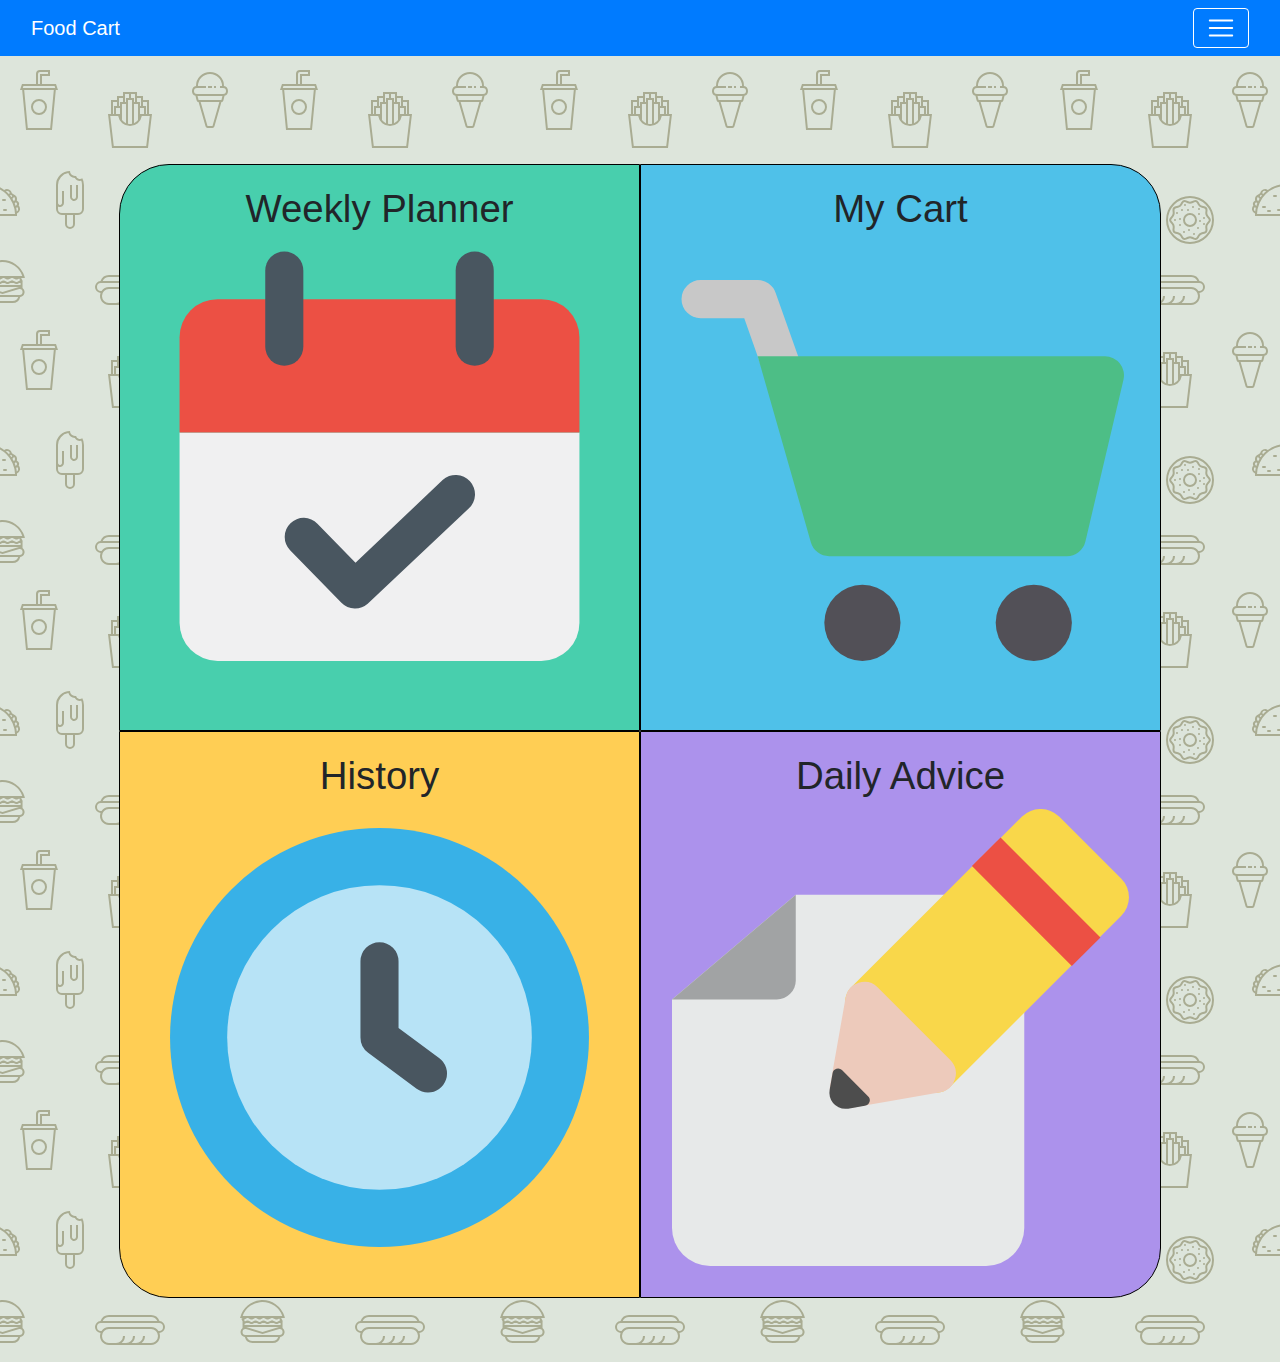
<file: FoodCart/index.html>
<!doctype html>
<html lang="en">
<head>
  <!-- Required meta tags -->
  <meta charset="utf-8">
  <meta name="viewport" content="width=device-width, initial-scale=1, shrink-to-fit=no">

  <!-- Bootstrap CSS -->
  <link rel="stylesheet" href="css/bootstrap.min.css">
   <link rel="stylesheet" href="css/style.css">
 

  <title>Hello, world!</title>
</head>
<body id="body">
  <header>
    <!-- Navigation -->
<nav class="navbar navbar-dark bg-primary fixed-top">
      <div class="container-fluid">

        <a class="navbar-brand" href="index.html">Food Cart</a>
        <button class="navbar-toggler custom-toggler" type="button" data-toggle="collapse" data-target="#ThreeLineMenu" aria-controls="ThreeLineMenu" aria-expanded="false" aria-label="Toggle navigation">
          <span class="navbar-toggler-icon"></span>
        </button>

        <div id="ThreeLineMenu" class="collapse navbar-collapse">
          <ul class="nav navbar-nav">
            <li >
              <a class="nav-link" href="#Chicken">Chicken </a>
              <hr>
            </li>
            <li class="nav-item">
              <a class="nav-link" href="#Beef">Beef</a>
              <hr>
            </li>
            <li class="nav-item">
              <a class="nav-link" href="#Sushi">Sushi</a>
              <hr>
            </li>
          </ul>
        </div>
        
      </div>
    </nav>
  </header>



  <div class="container">
    <div id="FourTiles" class="row">
      <a href="index.html" id="WeeklyPlanner" class="col-6">
        <h2>Weekly Planner</h2>
        <img  class="img-fluid" src="assets/calendar.svg">
      </a>
      <a href="index.html" id="Cart" class="col-6">
        <h2>My Cart</h2>
        <img class="img-fluid" src="assets/cart.svg">
      </a>

      <a href="index.html" id="History" class="col-6">
        <h2>History</h2>
        <img class="img-fluid" src="assets/clock.svg">
      </a>

      <a href="index.html" id="AdviseOfTheDay" class="col-6">
        <h2>Daily Advice</h2>
       <img class="img-fluid" src="assets/write.svg">
     </a>

   </div>
 </div>

 <!-- Optional JavaScript -->
 <!-- jQuery first, then Popper.js, then Bootstrap JS -->
 <script src="js/jquery-3.4.1.slim.min.js"></script>
 <script src="js/popper.min.js"></script>
 <script src="js/bootstrap.min.js"></script>
</body>
</html>
</file>
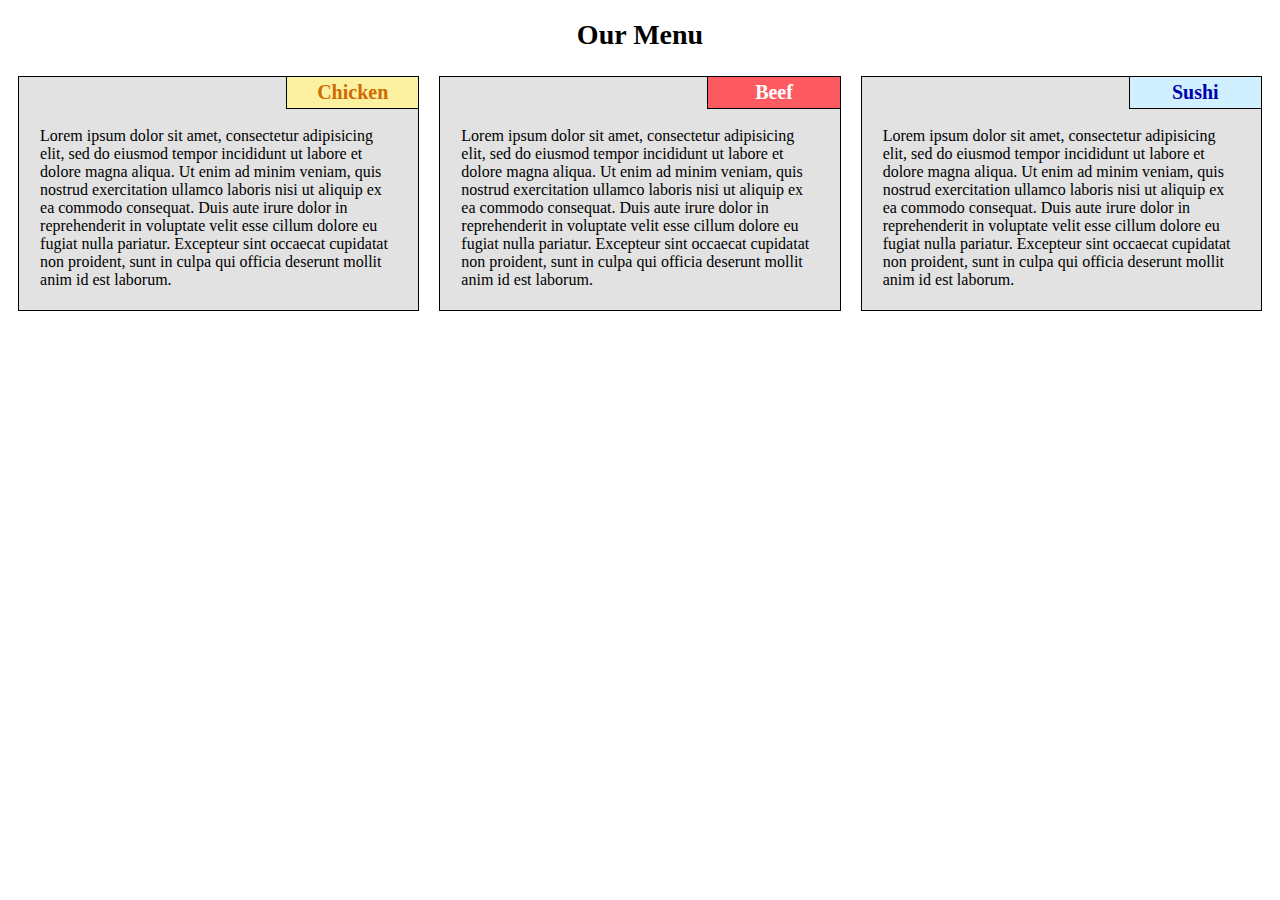
<file: module2-assignment/index.html>
<!DOCTYPE html>
<html lang="en">
<head>
    <meta charset="utf-8">
    <meta name="viewport" content="width=device-width, initial-scale=1">	
    <title>Our Menu</title>
    <link rel="stylesheet" href="css.css">
</head>

<body>
    <h1>Our Menu</h1>
    <section class="col-lg-4 col-md-6 col-sm-12">

       <div>
        <h2 id="chicken">Chicken</h2>
        Lorem ipsum dolor sit amet, consectetur adipisicing elit, sed do eiusmod
        tempor incididunt ut labore et dolore magna aliqua. Ut enim ad minim veniam,
        quis nostrud exercitation ullamco laboris nisi ut aliquip ex ea commodo
        consequat. Duis aute irure dolor in reprehenderit in voluptate velit esse
        cillum dolore eu fugiat nulla pariatur. Excepteur sint occaecat cupidatat non
        proident, sunt in culpa qui officia deserunt mollit anim id est laborum.
    </div>
</section>

<section class="col-lg-4 col-md-6 col-sm-12">
    <div>
        <h2 id="beef">Beef</h2>
        Lorem ipsum dolor sit amet, consectetur adipisicing elit, sed do eiusmod
        tempor incididunt ut labore et dolore magna aliqua. Ut enim ad minim veniam,
        quis nostrud exercitation ullamco laboris nisi ut aliquip ex ea commodo
        consequat. Duis aute irure dolor in reprehenderit in voluptate velit esse
        cillum dolore eu fugiat nulla pariatur. Excepteur sint occaecat cupidatat non
        proident, sunt in culpa qui officia deserunt mollit anim id est laborum.
    </div>
</section>
<section class="col-lg-4 col-md-12 col-sm-12">

    <div>
       <h2 id="sushi">Sushi</h2>
       Lorem ipsum dolor sit amet, consectetur adipisicing elit, sed do eiusmod
       tempor incididunt ut labore et dolore magna aliqua. Ut enim ad minim veniam,
       quis nostrud exercitation ullamco laboris nisi ut aliquip ex ea commodo
       consequat. Duis aute irure dolor in reprehenderit in voluptate velit esse
       cillum dolore eu fugiat nulla pariatur. Excepteur sint occaecat cupidatat non
       proident, sunt in culpa qui officia deserunt mollit anim id est laborum.
   </div>
</section>


</body>
</html>
</file>
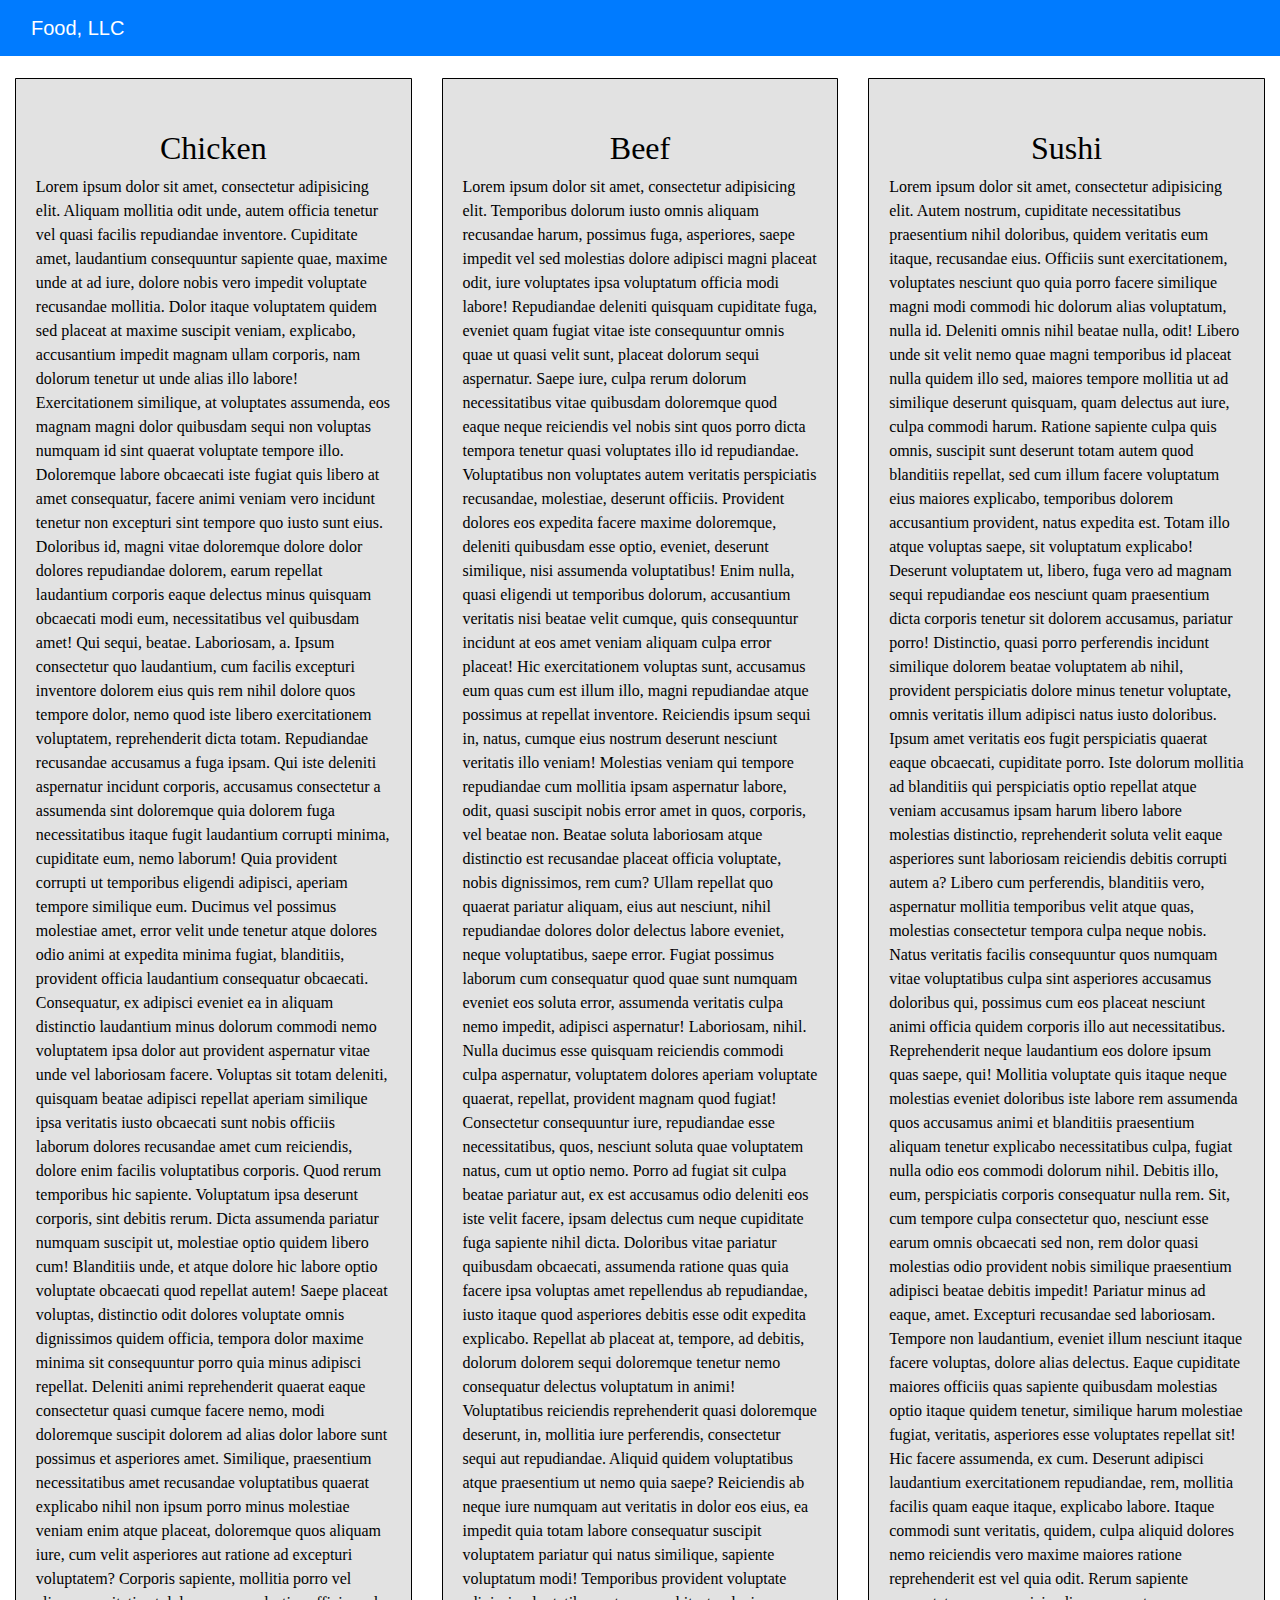
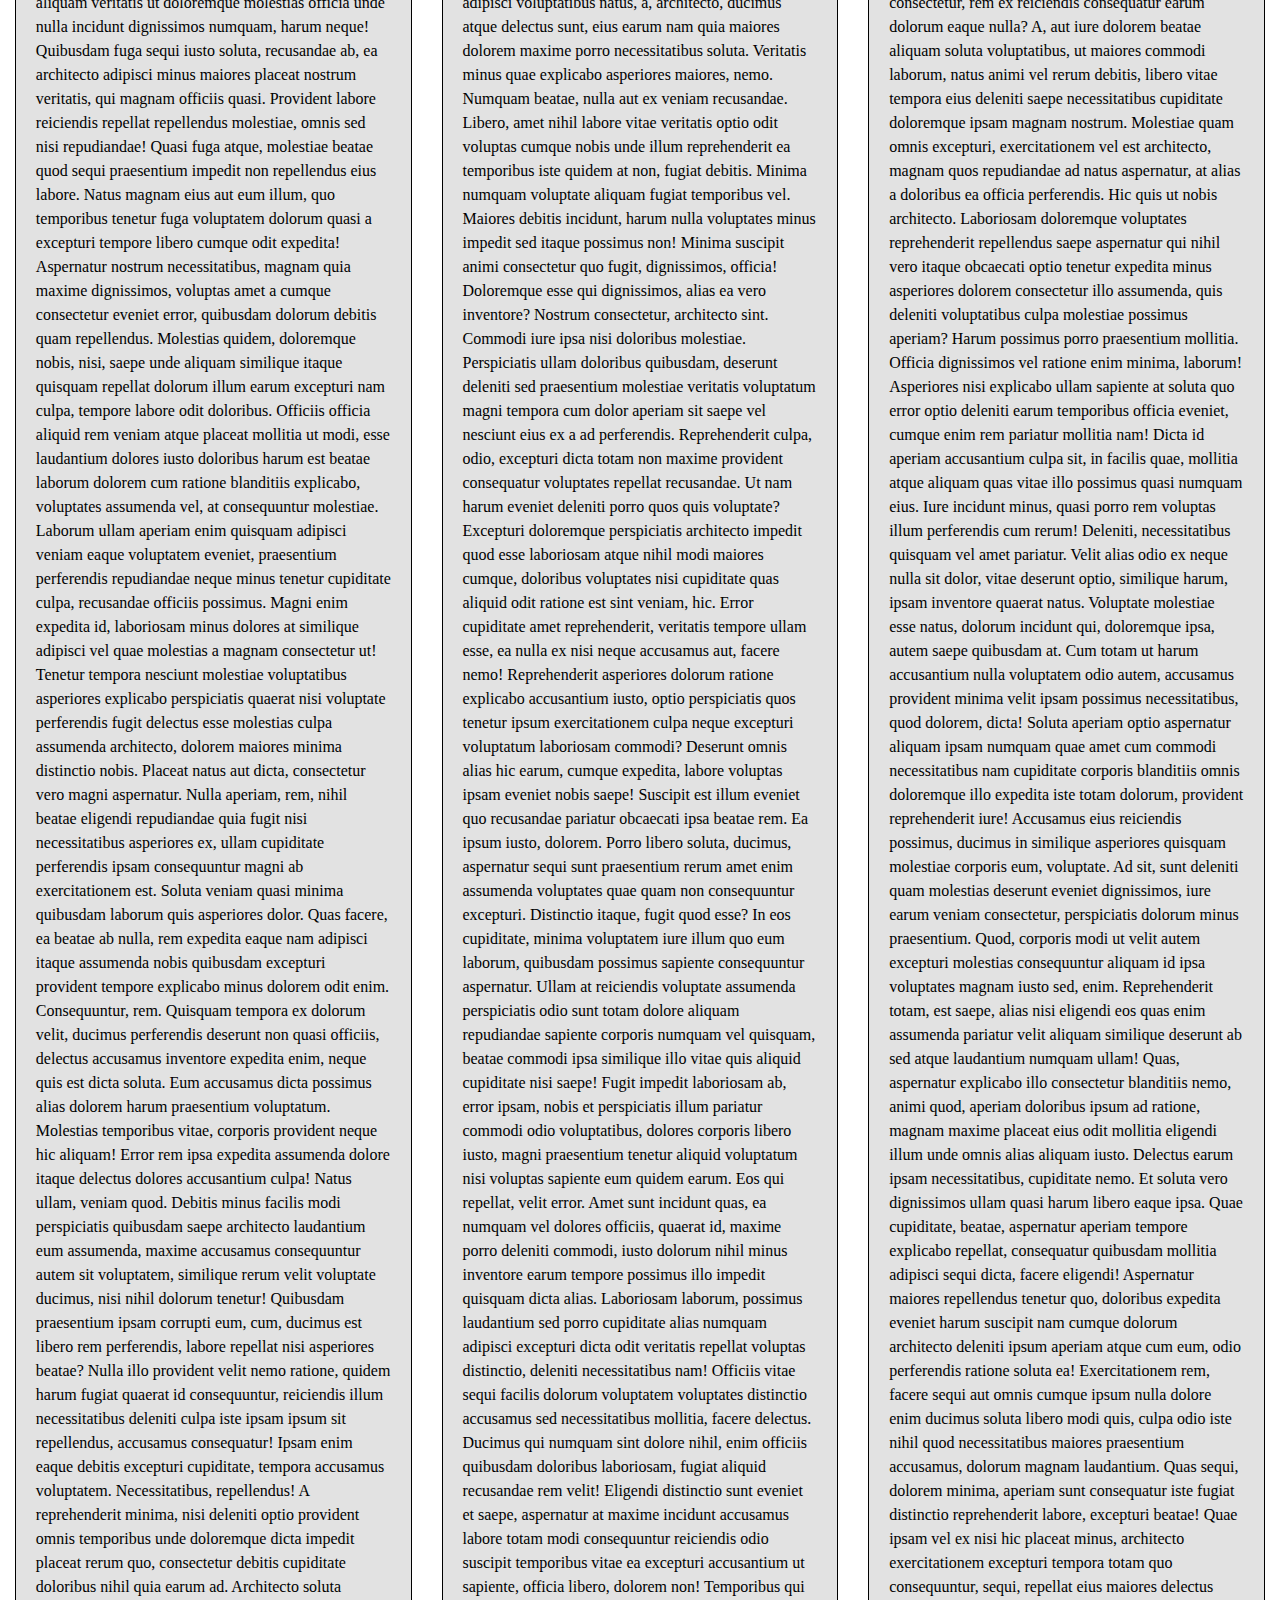
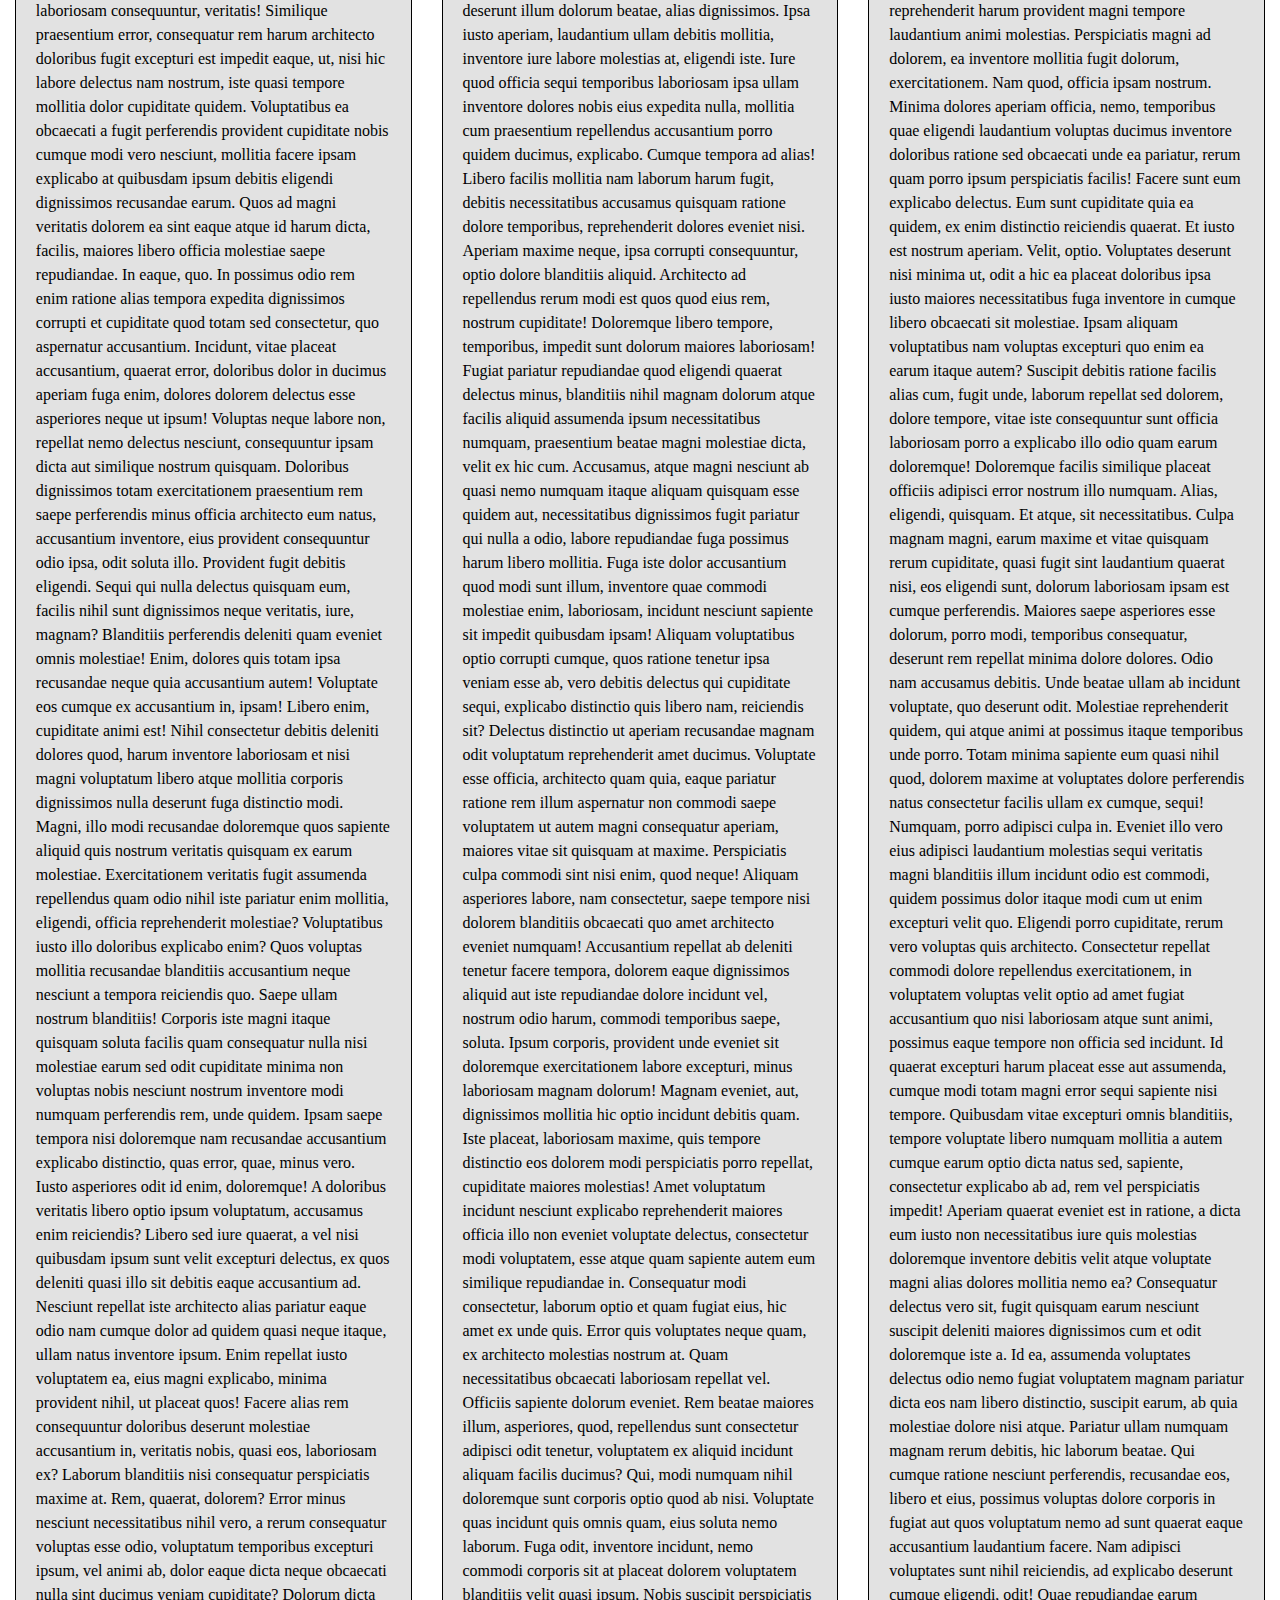
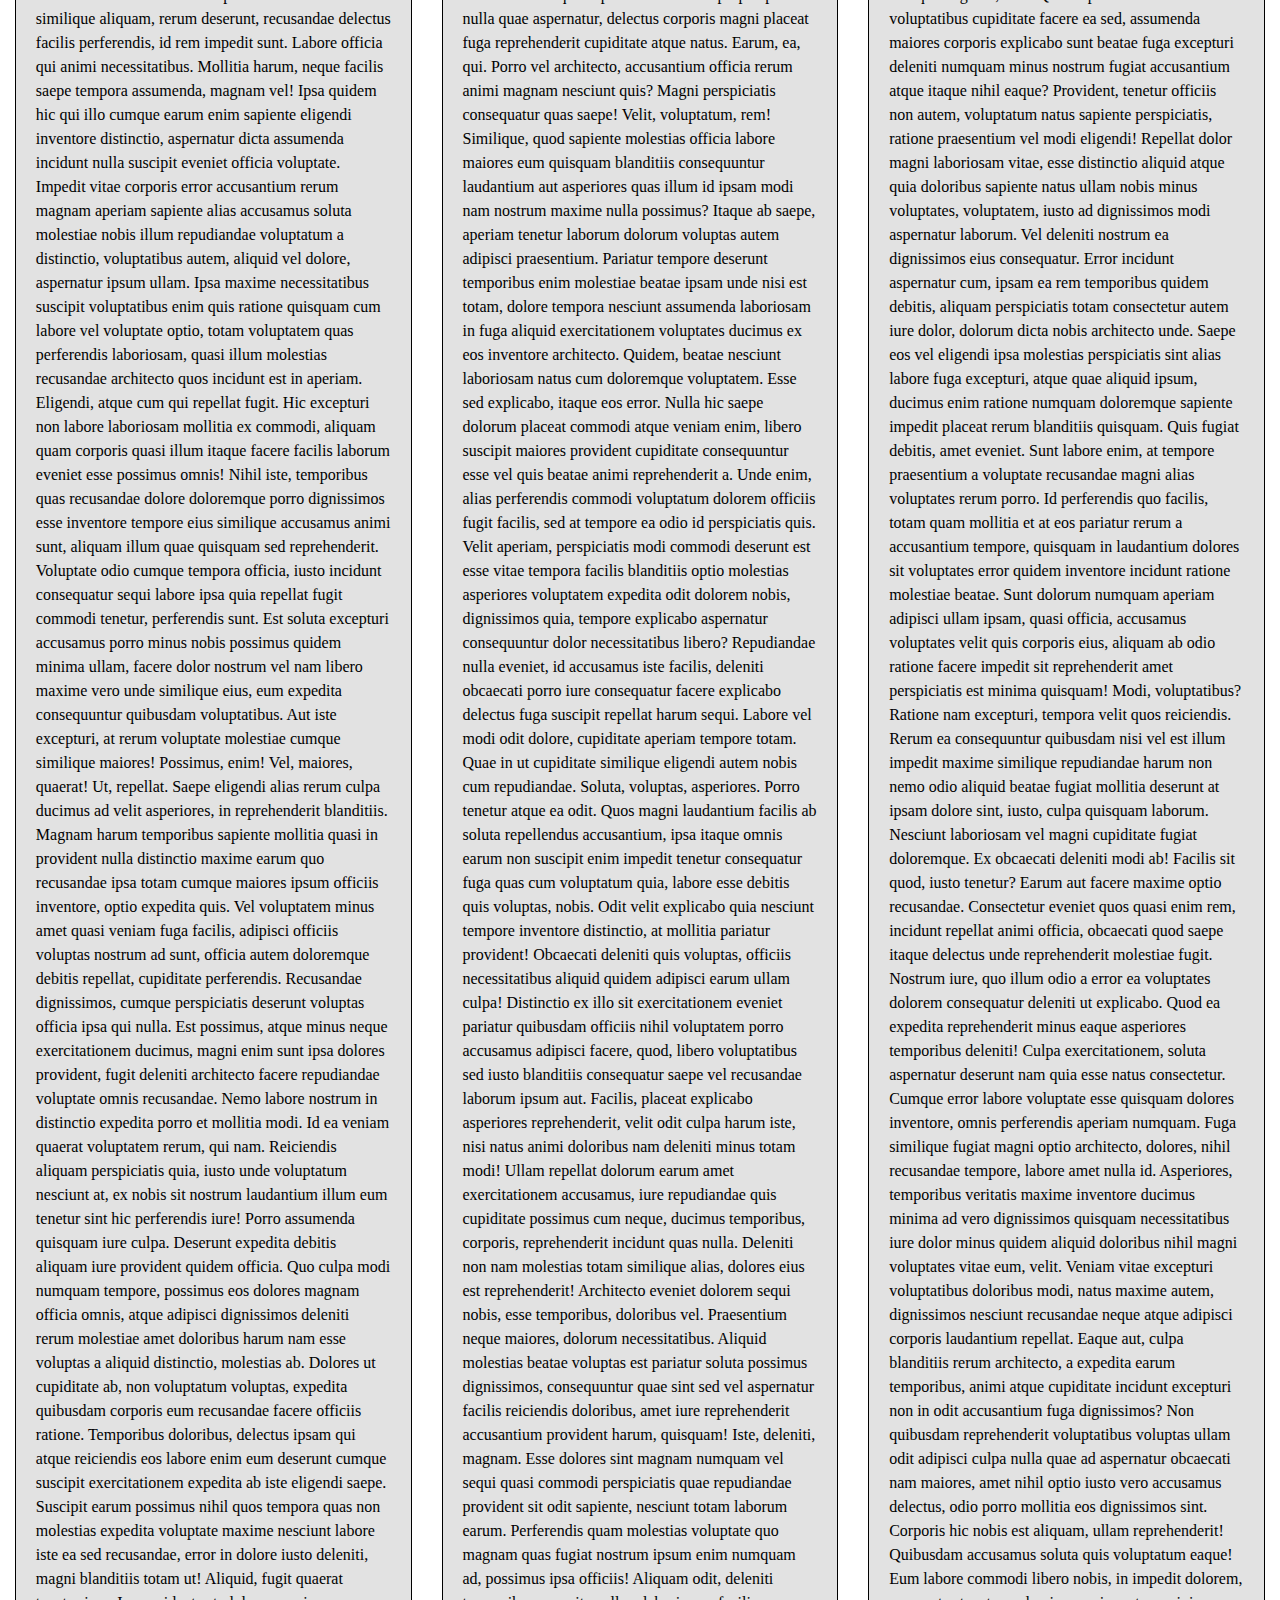
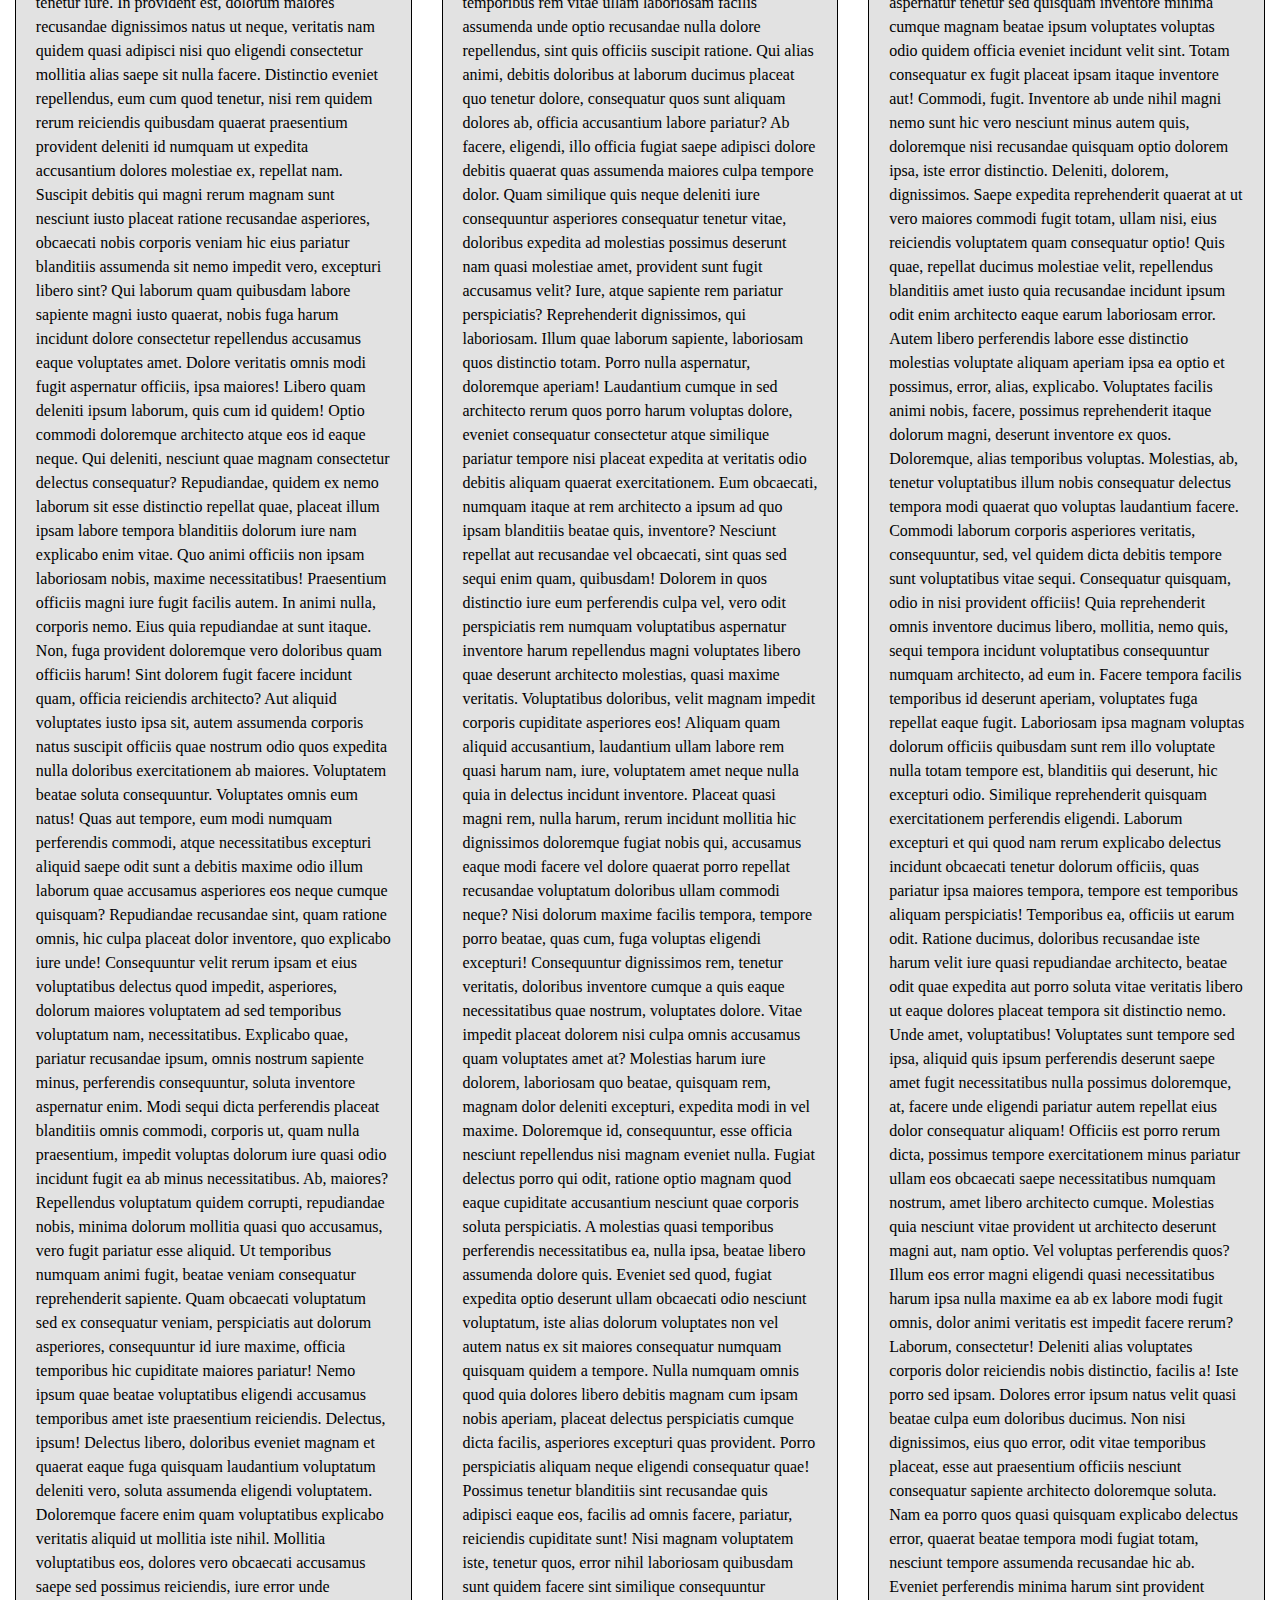
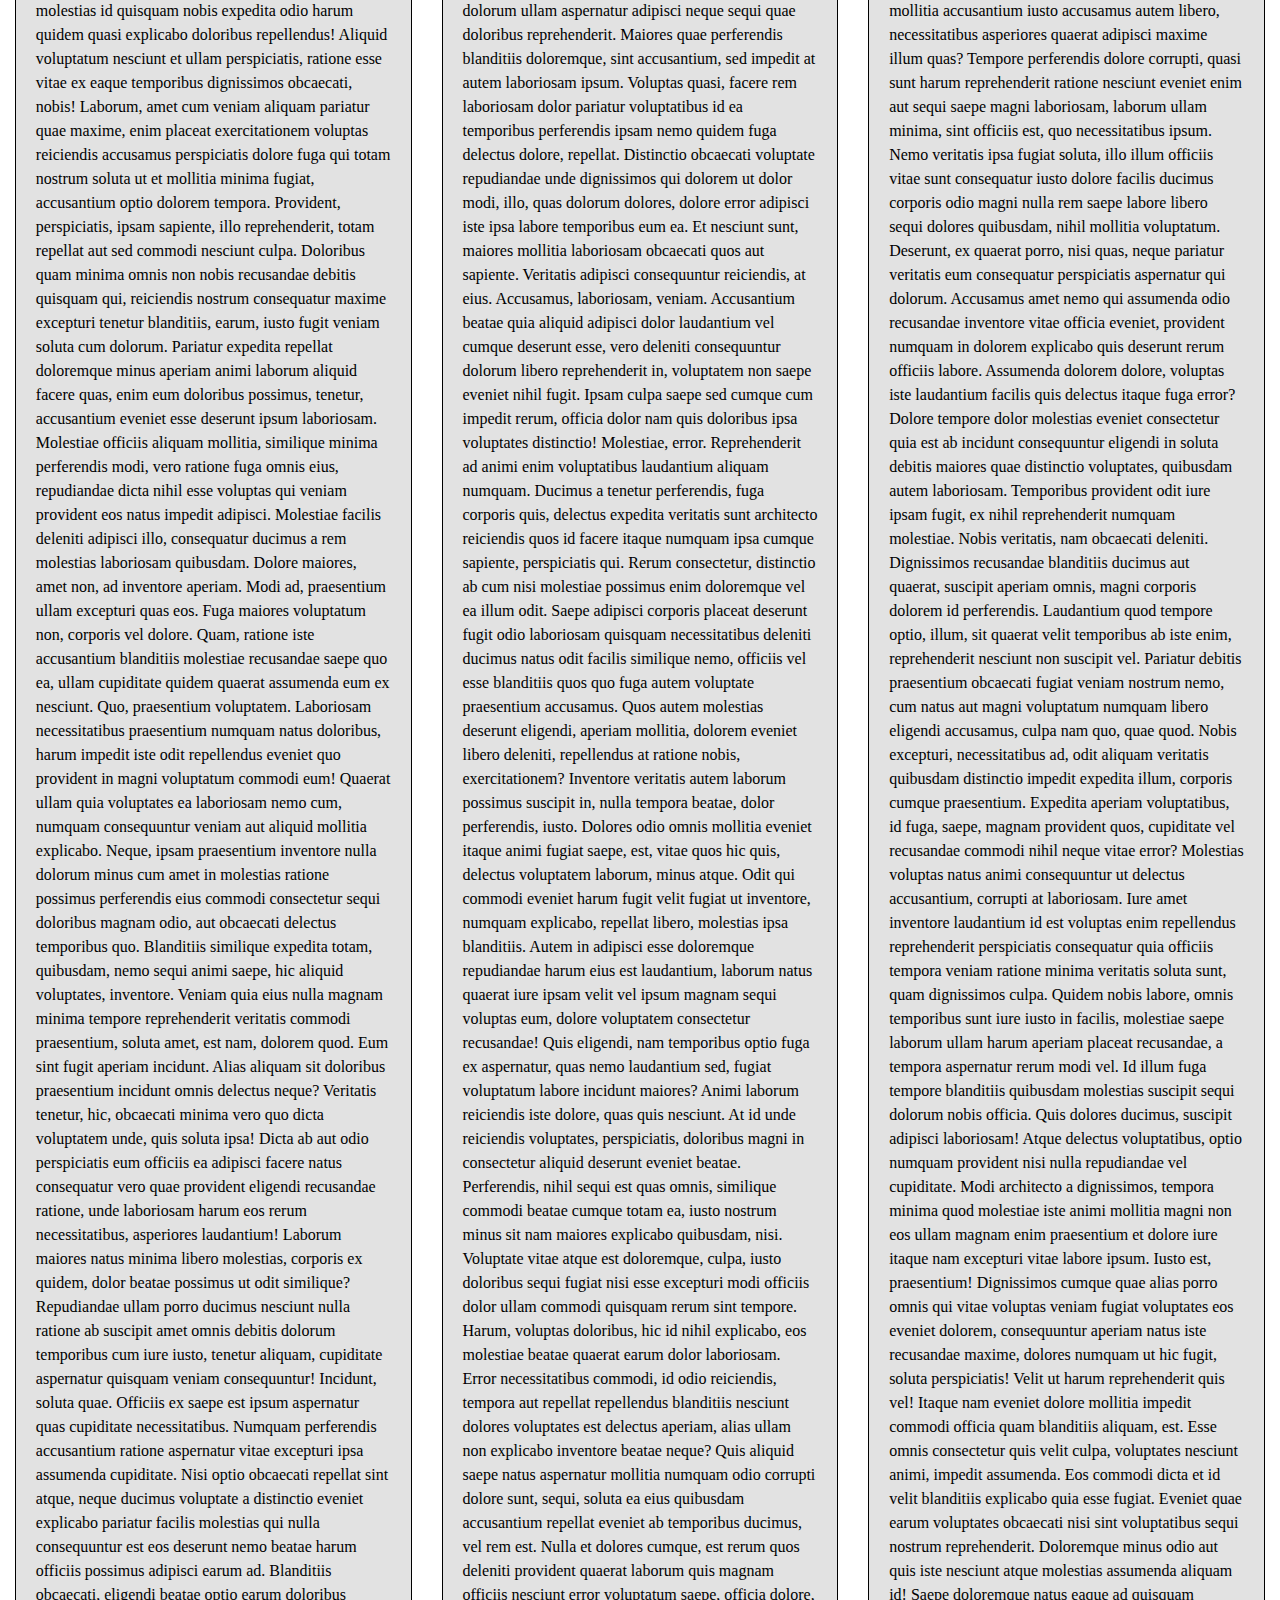
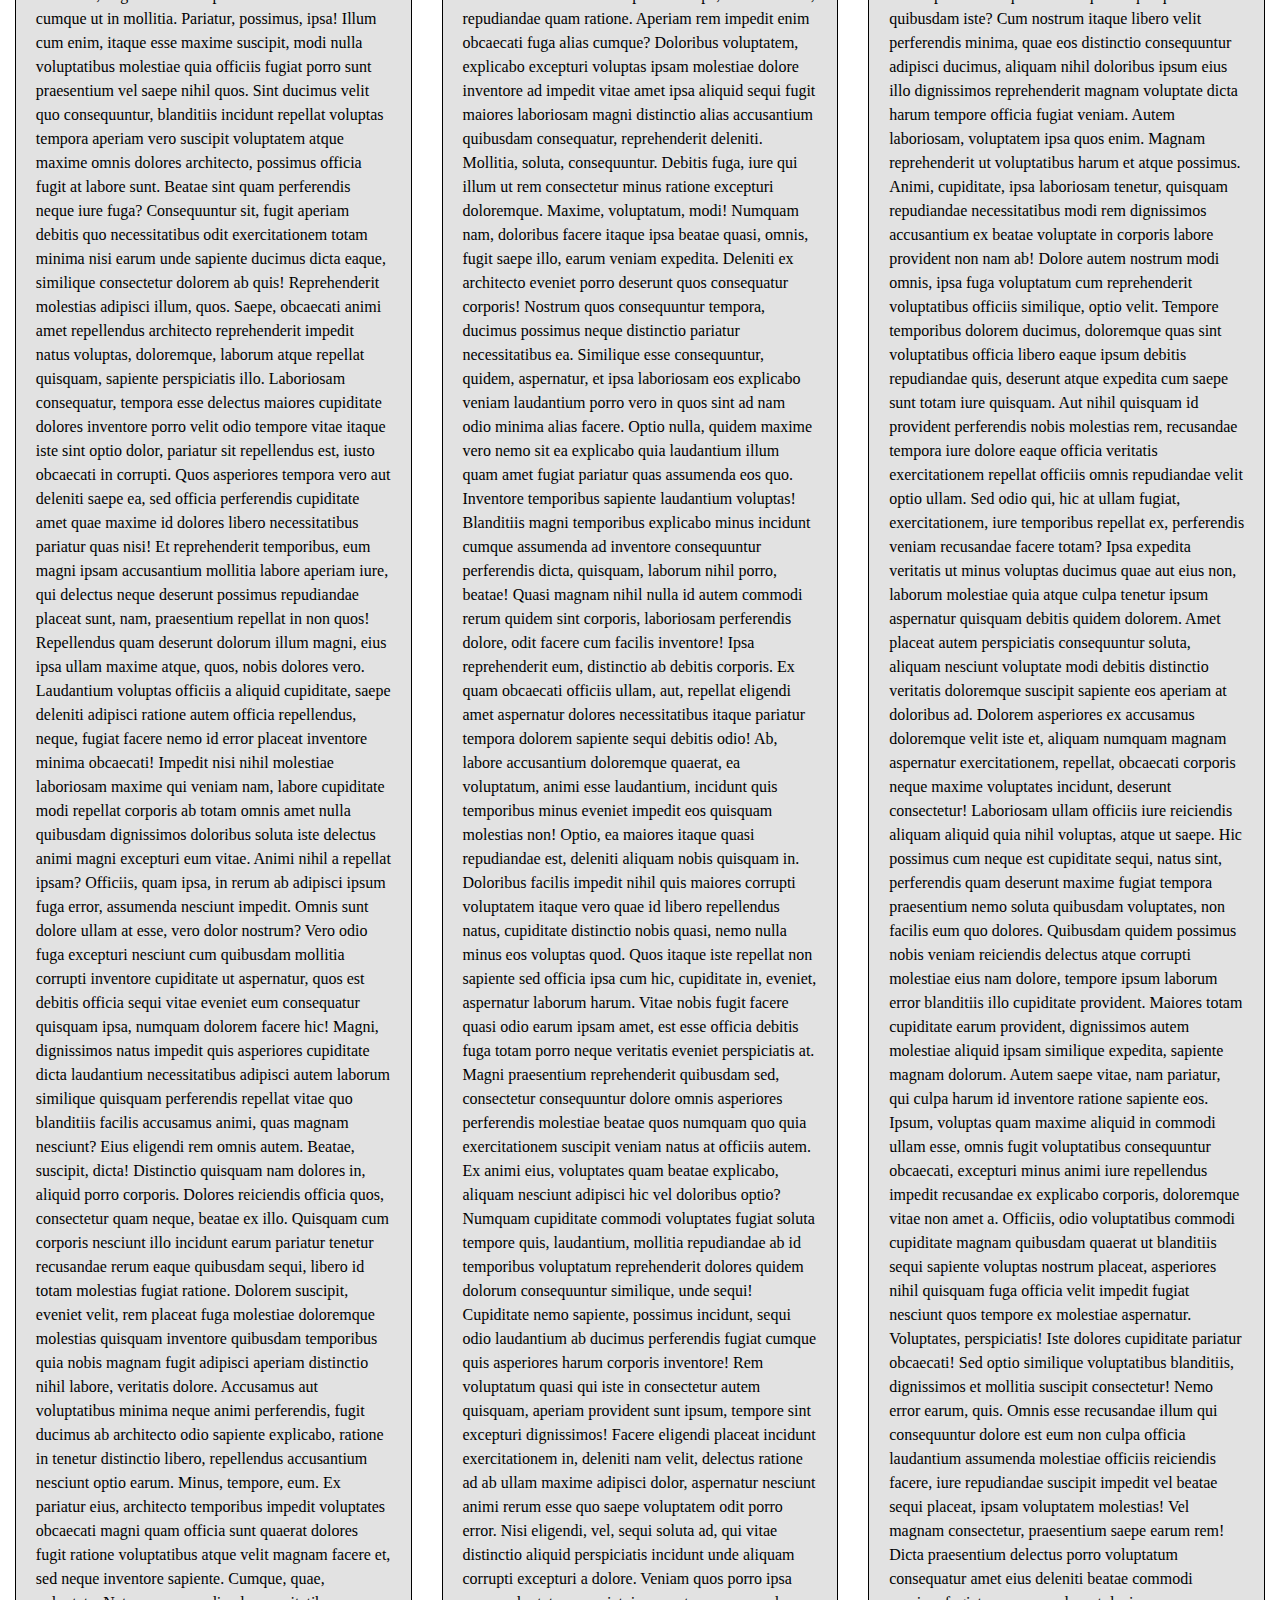
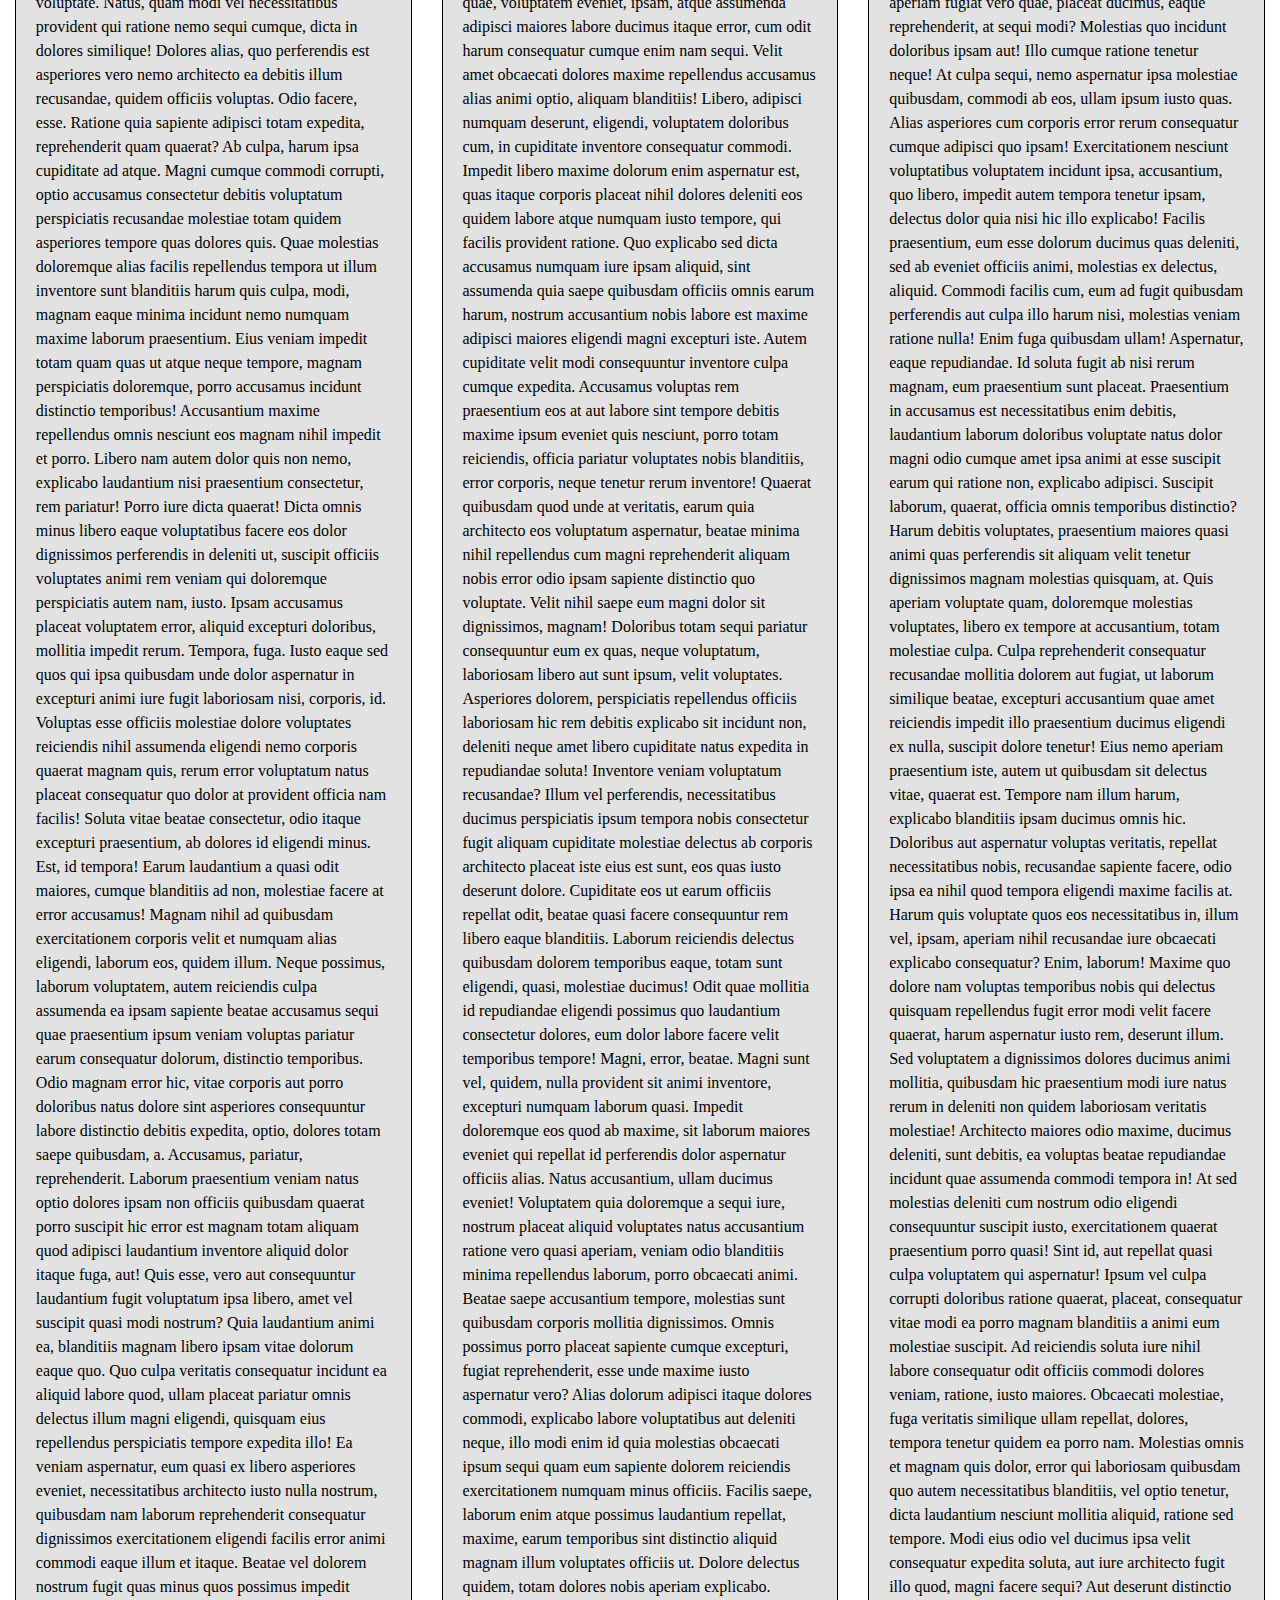
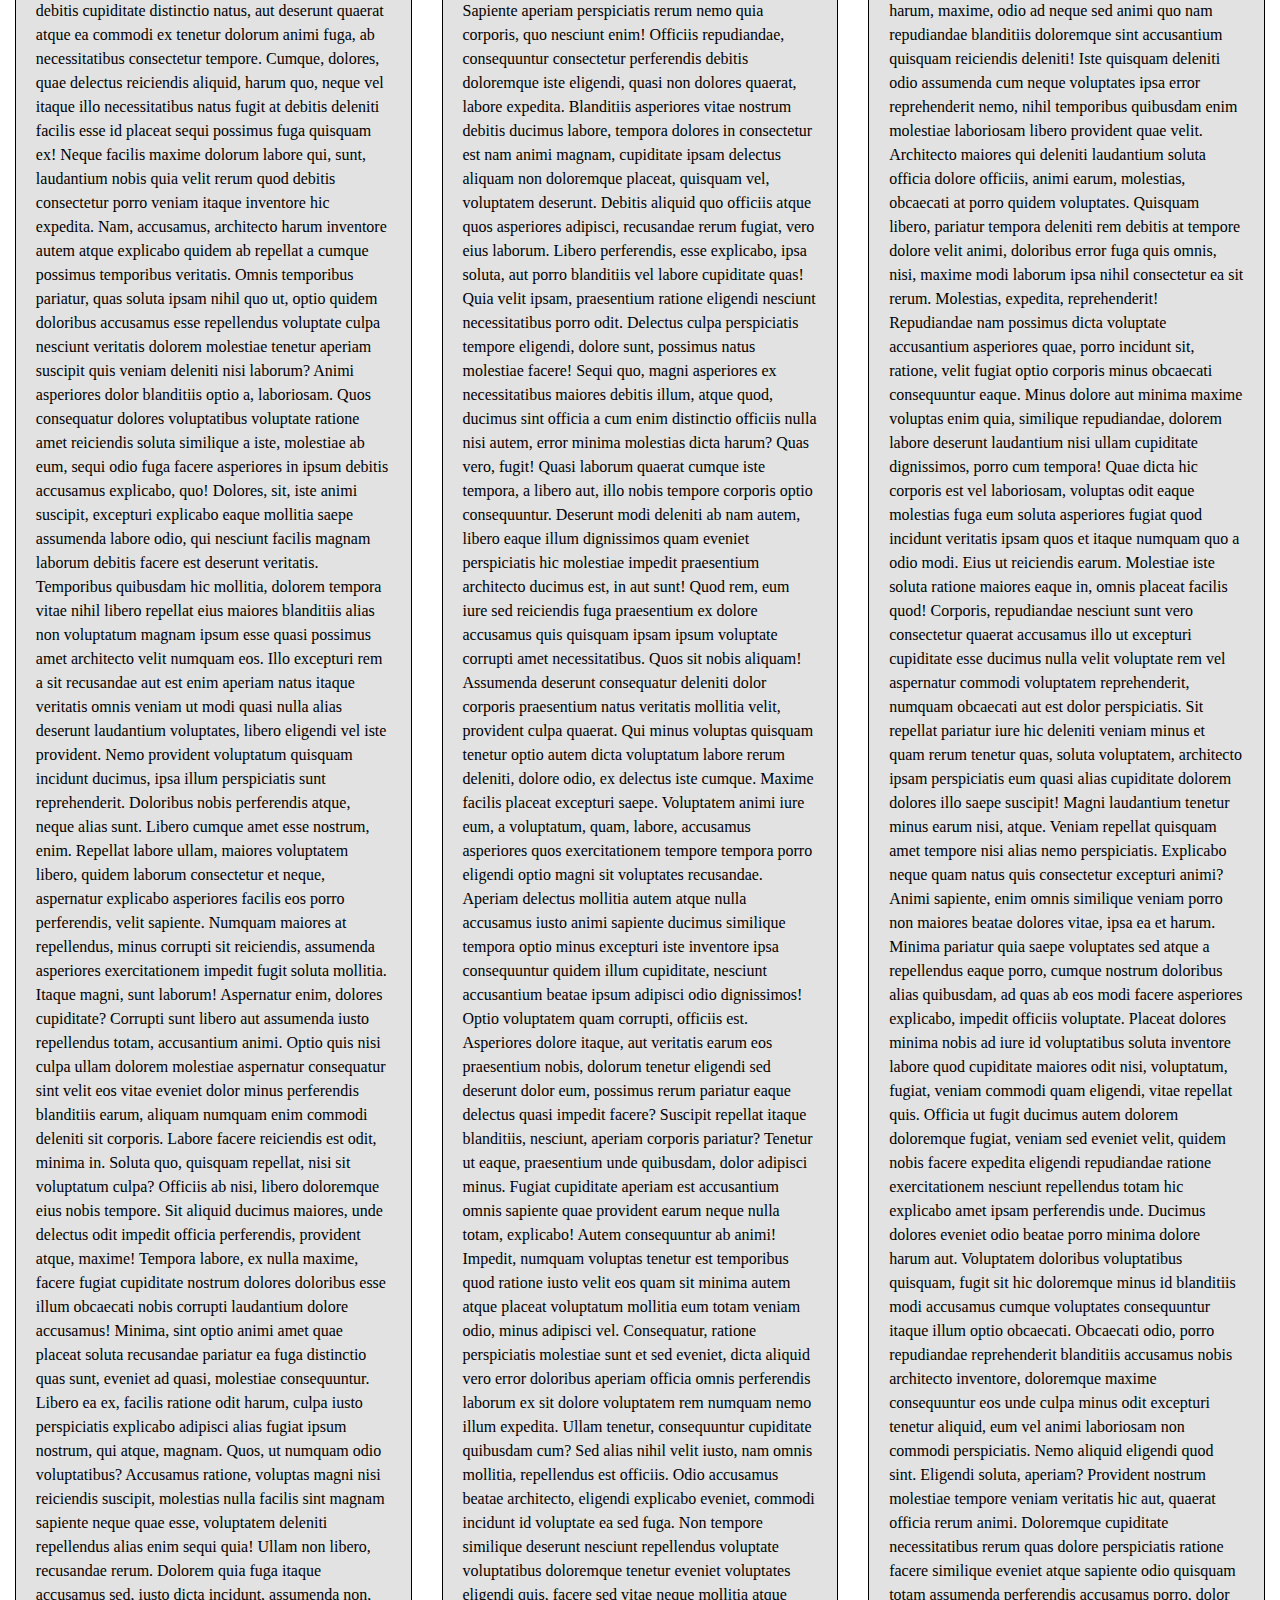
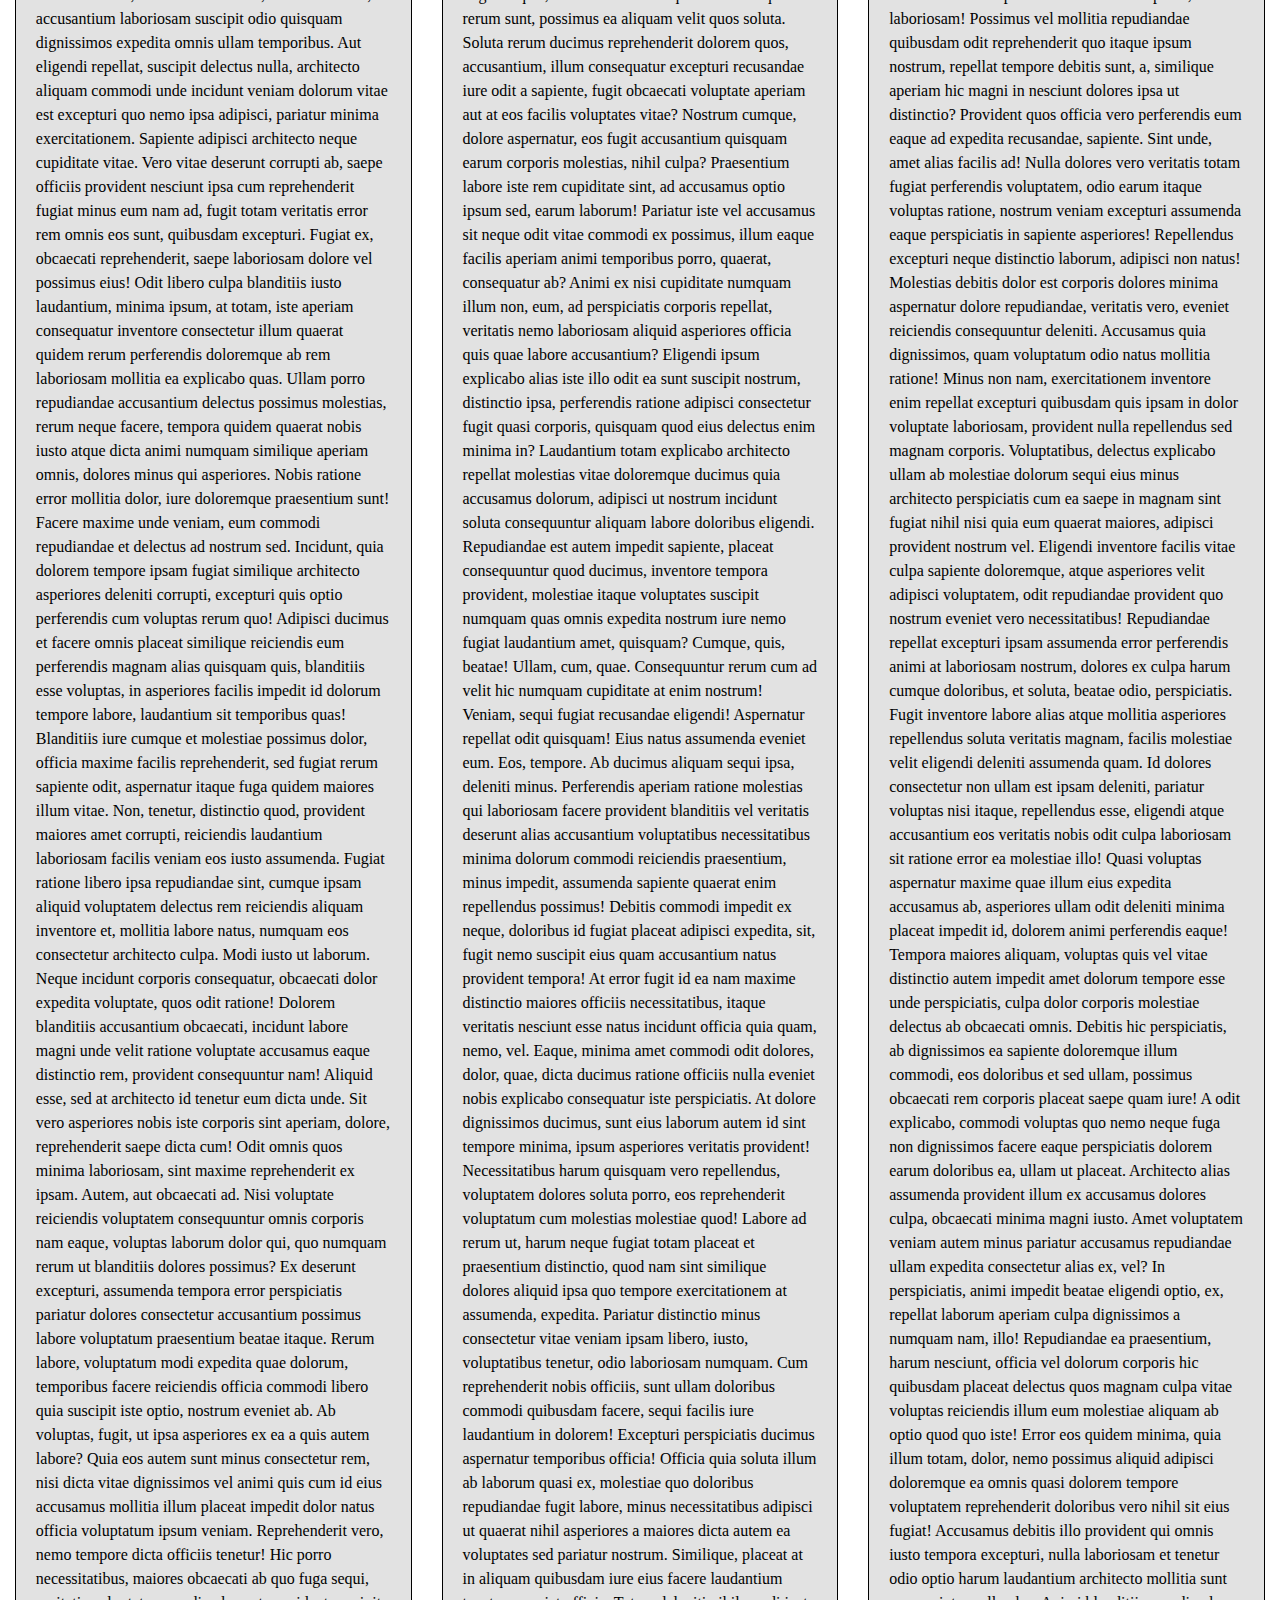
<file: module3-assignment/index.html>
<!doctype html>
<html lang="en">
<head>
	<!-- Required meta tags -->
	<meta charset="utf-8">
	<meta name="viewport" content="width=device-width, initial-scale=1, shrink-to-fit=no">

	<!-- Bootstrap CSS -->
	<link rel="stylesheet" href="css/bootstrap.min.css">
	<link rel="stylesheet" href="css/style.css">

	<title>Assignment3</title>
</head>
<body>
	<header>
		<nav class="navbar navbar-dark bg-primary fixed-top">
			<div class="container-fluid">

				<a class="navbar-brand" href="index.html">Food, LLC</a>
				<button class="navbar-toggler d-block d-sm-none custom-toggler" type="button" data-toggle="collapse" data-target="#ThreeLineMenu" aria-controls="ThreeLineMenu" aria-expanded="false" aria-label="Toggle navigation">
					<span class="navbar-toggler-icon"></span>
				</button>

				<div id="ThreeLineMenu" class="collapse navbar-collapse">
					<ul class="nav navbar-nav">
						<li >
							<a class="nav-link" href="#Chicken">Chicken </a>
							<hr>
						</li>
						<li class="nav-item">
							<a class="nav-link" href="#Beef">Beef</a>
							<hr>
						</li>
						<li class="nav-item">
							<a class="nav-link" href="#Sushi">Sushi</a>
							<hr>
						</li>
					</ul>
				</div>
				
			</div>
		</nav>
	</header>


	<div class="container-fluid">
		<h1>Our Menu</h1>
		<div class="row">
			<section id="Chicken" class="col-md-4 col-sm-6 col-xs-12">
				<div>
					<h2>Chicken</h2>
										Lorem ipsum dolor sit amet, consectetur adipisicing elit. Aliquam mollitia odit unde, autem officia tenetur vel quasi facilis repudiandae inventore. Cupiditate amet, laudantium consequuntur sapiente quae, maxime unde at ad iure, dolore nobis vero impedit voluptate recusandae mollitia. Dolor itaque voluptatem quidem sed placeat at maxime suscipit veniam, explicabo, accusantium impedit magnam ullam corporis, nam dolorum tenetur ut unde alias illo labore! Exercitationem similique, at voluptates assumenda, eos magnam magni dolor quibusdam sequi non voluptas numquam id sint quaerat voluptate tempore illo. Doloremque labore obcaecati iste fugiat quis libero at amet consequatur, facere animi veniam vero incidunt tenetur non excepturi sint tempore quo iusto sunt eius. Doloribus id, magni vitae doloremque dolore dolor dolores repudiandae dolorem, earum repellat laudantium corporis eaque delectus minus quisquam obcaecati modi eum, necessitatibus vel quibusdam amet! Qui sequi, beatae. Laboriosam, a. Ipsum consectetur quo laudantium, cum facilis excepturi inventore dolorem eius quis rem nihil dolore quos tempore dolor, nemo quod iste libero exercitationem voluptatem, reprehenderit dicta totam. Repudiandae recusandae accusamus a fuga ipsam. Qui iste deleniti aspernatur incidunt corporis, accusamus consectetur a assumenda sint doloremque quia dolorem fuga necessitatibus itaque fugit laudantium corrupti minima, cupiditate eum, nemo laborum! Quia provident corrupti ut temporibus eligendi adipisci, aperiam tempore similique eum. Ducimus vel possimus molestiae amet, error velit unde tenetur atque dolores odio animi at expedita minima fugiat, blanditiis, provident officia laudantium consequatur obcaecati. Consequatur, ex adipisci eveniet ea in aliquam distinctio laudantium minus dolorum commodi nemo voluptatem ipsa dolor aut provident aspernatur vitae unde vel laboriosam facere. Voluptas sit totam deleniti, quisquam beatae adipisci repellat aperiam similique ipsa veritatis iusto obcaecati sunt nobis officiis laborum dolores recusandae amet cum reiciendis, dolore enim facilis voluptatibus corporis. Quod rerum temporibus hic sapiente. Voluptatum ipsa deserunt corporis, sint debitis rerum. Dicta assumenda pariatur numquam suscipit ut, molestiae optio quidem libero cum! Blanditiis unde, et atque dolore hic labore optio voluptate obcaecati quod repellat autem! Saepe placeat voluptas, distinctio odit dolores voluptate omnis dignissimos quidem officia, tempora dolor maxime minima sit consequuntur porro quia minus adipisci repellat. Deleniti animi reprehenderit quaerat eaque consectetur quasi cumque facere nemo, modi doloremque suscipit dolorem ad alias dolor labore sunt possimus et asperiores amet. Similique, praesentium necessitatibus amet recusandae voluptatibus quaerat explicabo nihil non ipsum porro minus molestiae veniam enim atque placeat, doloremque quos aliquam iure, cum velit asperiores aut ratione ad excepturi voluptatem? Corporis sapiente, mollitia porro vel aliquam veritatis ut doloremque molestias officia unde nulla incidunt dignissimos numquam, harum neque! Quibusdam fuga sequi iusto soluta, recusandae ab, ea architecto adipisci minus maiores placeat nostrum veritatis, qui magnam officiis quasi. Provident labore reiciendis repellat repellendus molestiae, omnis sed nisi repudiandae! Quasi fuga atque, molestiae beatae quod sequi praesentium impedit non repellendus eius labore. Natus magnam eius aut eum illum, quo temporibus tenetur fuga voluptatem dolorum quasi a excepturi tempore libero cumque odit expedita! Aspernatur nostrum necessitatibus, magnam quia maxime dignissimos, voluptas amet a cumque consectetur eveniet error, quibusdam dolorum debitis quam repellendus. Molestias quidem, doloremque nobis, nisi, saepe unde aliquam similique itaque quisquam repellat dolorum illum earum excepturi nam culpa, tempore labore odit doloribus. Officiis officia aliquid rem veniam atque placeat mollitia ut modi, esse laudantium dolores iusto doloribus harum est beatae laborum dolorem cum ratione blanditiis explicabo, voluptates assumenda vel, at consequuntur molestiae. Laborum ullam aperiam enim quisquam adipisci veniam eaque voluptatem eveniet, praesentium perferendis repudiandae neque minus tenetur cupiditate culpa, recusandae officiis possimus. Magni enim expedita id, laboriosam minus dolores at similique adipisci vel quae molestias a magnam consectetur ut! Tenetur tempora nesciunt molestiae voluptatibus asperiores explicabo perspiciatis quaerat nisi voluptate perferendis fugit delectus esse molestias culpa assumenda architecto, dolorem maiores minima distinctio nobis. Placeat natus aut dicta, consectetur vero magni aspernatur. Nulla aperiam, rem, nihil beatae eligendi repudiandae quia fugit nisi necessitatibus asperiores ex, ullam cupiditate perferendis ipsam consequuntur magni ab exercitationem est. Soluta veniam quasi minima quibusdam laborum quis asperiores dolor. Quas facere, ea beatae ab nulla, rem expedita eaque nam adipisci itaque assumenda nobis quibusdam excepturi provident tempore explicabo minus dolorem odit enim. Consequuntur, rem. Quisquam tempora ex dolorum velit, ducimus perferendis deserunt non quasi officiis, delectus accusamus inventore expedita enim, neque quis est dicta soluta. Eum accusamus dicta possimus alias dolorem harum praesentium voluptatum. Molestias temporibus vitae, corporis provident neque hic aliquam! Error rem ipsa expedita assumenda dolore itaque delectus dolores accusantium culpa! Natus ullam, veniam quod. Debitis minus facilis modi perspiciatis quibusdam saepe architecto laudantium eum assumenda, maxime accusamus consequuntur autem sit voluptatem, similique rerum velit voluptate ducimus, nisi nihil dolorum tenetur! Quibusdam praesentium ipsam corrupti eum, cum, ducimus est libero rem perferendis, labore repellat nisi asperiores beatae? Nulla illo provident velit nemo ratione, quidem harum fugiat quaerat id consequuntur, reiciendis illum necessitatibus deleniti culpa iste ipsam ipsum sit repellendus, accusamus consequatur! Ipsam enim eaque debitis excepturi cupiditate, tempora accusamus voluptatem. Necessitatibus, repellendus! A reprehenderit minima, nisi deleniti optio provident omnis temporibus unde doloremque dicta impedit placeat rerum quo, consectetur debitis cupiditate doloribus nihil quia earum ad. Architecto soluta laboriosam consequuntur, veritatis! Similique praesentium error, consequatur rem harum architecto doloribus fugit excepturi est impedit eaque, ut, nisi hic labore delectus nam nostrum, iste quasi tempore mollitia dolor cupiditate quidem. Voluptatibus ea obcaecati a fugit perferendis provident cupiditate nobis cumque modi vero nesciunt, mollitia facere ipsam explicabo at quibusdam ipsum debitis eligendi dignissimos recusandae earum. Quos ad magni veritatis dolorem ea sint eaque atque id harum dicta, facilis, maiores libero officia molestiae saepe repudiandae. In eaque, quo. In possimus odio rem enim ratione alias tempora expedita dignissimos corrupti et cupiditate quod totam sed consectetur, quo aspernatur accusantium. Incidunt, vitae placeat accusantium, quaerat error, doloribus dolor in ducimus aperiam fuga enim, dolores dolorem delectus esse asperiores neque ut ipsum! Voluptas neque labore non, repellat nemo delectus nesciunt, consequuntur ipsam dicta aut similique nostrum quisquam. Doloribus dignissimos totam exercitationem praesentium rem saepe perferendis minus officia architecto eum natus, accusantium inventore, eius provident consequuntur odio ipsa, odit soluta illo. Provident fugit debitis eligendi. Sequi qui nulla delectus quisquam eum, facilis nihil sunt dignissimos neque veritatis, iure, magnam? Blanditiis perferendis deleniti quam eveniet omnis molestiae! Enim, dolores quis totam ipsa recusandae neque quia accusantium autem! Voluptate eos cumque ex accusantium in, ipsam! Libero enim, cupiditate animi est! Nihil consectetur debitis deleniti dolores quod, harum inventore laboriosam et nisi magni voluptatum libero atque mollitia corporis dignissimos nulla deserunt fuga distinctio modi. Magni, illo modi recusandae doloremque quos sapiente aliquid quis nostrum veritatis quisquam ex earum molestiae. Exercitationem veritatis fugit assumenda repellendus quam odio nihil iste pariatur enim mollitia, eligendi, officia reprehenderit molestiae? Voluptatibus iusto illo doloribus explicabo enim? Quos voluptas mollitia recusandae blanditiis accusantium neque nesciunt a tempora reiciendis quo. Saepe ullam nostrum blanditiis! Corporis iste magni itaque quisquam soluta facilis quam consequatur nulla nisi molestiae earum sed odit cupiditate minima non voluptas nobis nesciunt nostrum inventore modi numquam perferendis rem, unde quidem. Ipsam saepe tempora nisi doloremque nam recusandae accusantium explicabo distinctio, quas error, quae, minus vero. Iusto asperiores odit id enim, doloremque! A doloribus veritatis libero optio ipsum voluptatum, accusamus enim reiciendis? Libero sed iure quaerat, a vel nisi quibusdam ipsum sunt velit excepturi delectus, ex quos deleniti quasi illo sit debitis eaque accusantium ad. Nesciunt repellat iste architecto alias pariatur eaque odio nam cumque dolor ad quidem quasi neque itaque, ullam natus inventore ipsum. Enim repellat iusto voluptatem ea, eius magni explicabo, minima provident nihil, ut placeat quos! Facere alias rem consequuntur doloribus deserunt molestiae accusantium in, veritatis nobis, quasi eos, laboriosam ex? Laborum blanditiis nisi consequatur perspiciatis maxime at. Rem, quaerat, dolorem? Error minus nesciunt necessitatibus nihil vero, a rerum consequatur voluptas esse odio, voluptatum temporibus excepturi ipsum, vel animi ab, dolor eaque dicta neque obcaecati nulla sint ducimus veniam cupiditate? Dolorum dicta similique aliquam, rerum deserunt, recusandae delectus facilis perferendis, id rem impedit sunt. Labore officia qui animi necessitatibus. Mollitia harum, neque facilis saepe tempora assumenda, magnam vel! Ipsa quidem hic qui illo cumque earum enim sapiente eligendi inventore distinctio, aspernatur dicta assumenda incidunt nulla suscipit eveniet officia voluptate. Impedit vitae corporis error accusantium rerum magnam aperiam sapiente alias accusamus soluta molestiae nobis illum repudiandae voluptatum a distinctio, voluptatibus autem, aliquid vel dolore, aspernatur ipsum ullam. Ipsa maxime necessitatibus suscipit voluptatibus enim quis ratione quisquam cum labore vel voluptate optio, totam voluptatem quas perferendis laboriosam, quasi illum molestias recusandae architecto quos incidunt est in aperiam. Eligendi, atque cum qui repellat fugit. Hic excepturi non labore laboriosam mollitia ex commodi, aliquam quam corporis quasi illum itaque facere facilis laborum eveniet esse possimus omnis! Nihil iste, temporibus quas recusandae dolore doloremque porro dignissimos esse inventore tempore eius similique accusamus animi sunt, aliquam illum quae quisquam sed reprehenderit. Voluptate odio cumque tempora officia, iusto incidunt consequatur sequi labore ipsa quia repellat fugit commodi tenetur, perferendis sunt. Est soluta excepturi accusamus porro minus nobis possimus quidem minima ullam, facere dolor nostrum vel nam libero maxime vero unde similique eius, eum expedita consequuntur quibusdam voluptatibus. Aut iste excepturi, at rerum voluptate molestiae cumque similique maiores! Possimus, enim! Vel, maiores, quaerat! Ut, repellat. Saepe eligendi alias rerum culpa ducimus ad velit asperiores, in reprehenderit blanditiis. Magnam harum temporibus sapiente mollitia quasi in provident nulla distinctio maxime earum quo recusandae ipsa totam cumque maiores ipsum officiis inventore, optio expedita quis. Vel voluptatem minus amet quasi veniam fuga facilis, adipisci officiis voluptas nostrum ad sunt, officia autem doloremque debitis repellat, cupiditate perferendis. Recusandae dignissimos, cumque perspiciatis deserunt voluptas officia ipsa qui nulla. Est possimus, atque minus neque exercitationem ducimus, magni enim sunt ipsa dolores provident, fugit deleniti architecto facere repudiandae voluptate omnis recusandae. Nemo labore nostrum in distinctio expedita porro et mollitia modi. Id ea veniam quaerat voluptatem rerum, qui nam. Reiciendis aliquam perspiciatis quia, iusto unde voluptatum nesciunt at, ex nobis sit nostrum laudantium illum eum tenetur sint hic perferendis iure! Porro assumenda quisquam iure culpa. Deserunt expedita debitis aliquam iure provident quidem officia. Quo culpa modi numquam tempore, possimus eos dolores magnam officia omnis, atque adipisci dignissimos deleniti rerum molestiae amet doloribus harum nam esse voluptas a aliquid distinctio, molestias ab. Dolores ut cupiditate ab, non voluptatum voluptas, expedita quibusdam corporis eum recusandae facere officiis ratione. Temporibus doloribus, delectus ipsam qui atque reiciendis eos labore enim eum deserunt cumque suscipit exercitationem expedita ab iste eligendi saepe. Suscipit earum possimus nihil quos tempora quas non molestias expedita voluptate maxime nesciunt labore iste ea sed recusandae, error in dolore iusto deleniti, magni blanditiis totam ut! Aliquid, fugit quaerat tenetur iure. In provident est, dolorum maiores recusandae dignissimos natus ut neque, veritatis nam quidem quasi adipisci nisi quo eligendi consectetur mollitia alias saepe sit nulla facere. Distinctio eveniet repellendus, eum cum quod tenetur, nisi rem quidem rerum reiciendis quibusdam quaerat praesentium provident deleniti id numquam ut expedita accusantium dolores molestiae ex, repellat nam. Suscipit debitis qui magni rerum magnam sunt nesciunt iusto placeat ratione recusandae asperiores, obcaecati nobis corporis veniam hic eius pariatur blanditiis assumenda sit nemo impedit vero, excepturi libero sint? Qui laborum quam quibusdam labore sapiente magni iusto quaerat, nobis fuga harum incidunt dolore consectetur repellendus accusamus eaque voluptates amet. Dolore veritatis omnis modi fugit aspernatur officiis, ipsa maiores! Libero quam deleniti ipsum laborum, quis cum id quidem! Optio commodi doloremque architecto atque eos id eaque neque. Qui deleniti, nesciunt quae magnam consectetur delectus consequatur? Repudiandae, quidem ex nemo laborum sit esse distinctio repellat quae, placeat illum ipsam labore tempora blanditiis dolorum iure nam explicabo enim vitae. Quo animi officiis non ipsam laboriosam nobis, maxime necessitatibus! Praesentium officiis magni iure fugit facilis autem. In animi nulla, corporis nemo. Eius quia repudiandae at sunt itaque. Non, fuga provident doloremque vero doloribus quam officiis harum! Sint dolorem fugit facere incidunt quam, officia reiciendis architecto? Aut aliquid voluptates iusto ipsa sit, autem assumenda corporis natus suscipit officiis quae nostrum odio quos expedita nulla doloribus exercitationem ab maiores. Voluptatem beatae soluta consequuntur. Voluptates omnis eum natus! Quas aut tempore, eum modi numquam perferendis commodi, atque necessitatibus excepturi aliquid saepe odit sunt a debitis maxime odio illum laborum quae accusamus asperiores eos neque cumque quisquam? Repudiandae recusandae sint, quam ratione omnis, hic culpa placeat dolor inventore, quo explicabo iure unde! Consequuntur velit rerum ipsam et eius voluptatibus delectus quod impedit, asperiores, dolorum maiores voluptatem ad sed temporibus voluptatum nam, necessitatibus. Explicabo quae, pariatur recusandae ipsum, omnis nostrum sapiente minus, perferendis consequuntur, soluta inventore aspernatur enim. Modi sequi dicta perferendis placeat blanditiis omnis commodi, corporis ut, quam nulla praesentium, impedit voluptas dolorum iure quasi odio incidunt fugit ea ab minus necessitatibus. Ab, maiores? Repellendus voluptatum quidem corrupti, repudiandae nobis, minima dolorum mollitia quasi quo accusamus, vero fugit pariatur esse aliquid. Ut temporibus numquam animi fugit, beatae veniam consequatur reprehenderit sapiente. Quam obcaecati voluptatum sed ex consequatur veniam, perspiciatis aut dolorum asperiores, consequuntur id iure maxime, officia temporibus hic cupiditate maiores pariatur! Nemo ipsum quae beatae voluptatibus eligendi accusamus temporibus amet iste praesentium reiciendis. Delectus, ipsum! Delectus libero, doloribus eveniet magnam et quaerat eaque fuga quisquam laudantium voluptatum deleniti vero, soluta assumenda eligendi voluptatem. Doloremque facere enim quam voluptatibus explicabo veritatis aliquid ut mollitia iste nihil. Mollitia voluptatibus eos, dolores vero obcaecati accusamus saepe sed possimus reiciendis, iure error unde molestias id quisquam nobis expedita odio harum quidem quasi explicabo doloribus repellendus! Aliquid voluptatum nesciunt et ullam perspiciatis, ratione esse vitae ex eaque temporibus dignissimos obcaecati, nobis! Laborum, amet cum veniam aliquam pariatur quae maxime, enim placeat exercitationem voluptas reiciendis accusamus perspiciatis dolore fuga qui totam nostrum soluta ut et mollitia minima fugiat, accusantium optio dolorem tempora. Provident, perspiciatis, ipsam sapiente, illo reprehenderit, totam repellat aut sed commodi nesciunt culpa. Doloribus quam minima omnis non nobis recusandae debitis quisquam qui, reiciendis nostrum consequatur maxime excepturi tenetur blanditiis, earum, iusto fugit veniam soluta cum dolorum. Pariatur expedita repellat doloremque minus aperiam animi laborum aliquid facere quas, enim eum doloribus possimus, tenetur, accusantium eveniet esse deserunt ipsum laboriosam. Molestiae officiis aliquam mollitia, similique minima perferendis modi, vero ratione fuga omnis eius, repudiandae dicta nihil esse voluptas qui veniam provident eos natus impedit adipisci. Molestiae facilis deleniti adipisci illo, consequatur ducimus a rem molestias laboriosam quibusdam. Dolore maiores, amet non, ad inventore aperiam. Modi ad, praesentium ullam excepturi quas eos. Fuga maiores voluptatum non, corporis vel dolore. Quam, ratione iste accusantium blanditiis molestiae recusandae saepe quo ea, ullam cupiditate quidem quaerat assumenda eum ex nesciunt. Quo, praesentium voluptatem. Laboriosam necessitatibus praesentium numquam natus doloribus, harum impedit iste odit repellendus eveniet quo provident in magni voluptatum commodi eum! Quaerat ullam quia voluptates ea laboriosam nemo cum, numquam consequuntur veniam aut aliquid mollitia explicabo. Neque, ipsam praesentium inventore nulla dolorum minus cum amet in molestias ratione possimus perferendis eius commodi consectetur sequi doloribus magnam odio, aut obcaecati delectus temporibus quo. Blanditiis similique expedita totam, quibusdam, nemo sequi animi saepe, hic aliquid voluptates, inventore. Veniam quia eius nulla magnam minima tempore reprehenderit veritatis commodi praesentium, soluta amet, est nam, dolorem quod. Eum sint fugit aperiam incidunt. Alias aliquam sit doloribus praesentium incidunt omnis delectus neque? Veritatis tenetur, hic, obcaecati minima vero quo dicta voluptatem unde, quis soluta ipsa! Dicta ab aut odio perspiciatis eum officiis ea adipisci facere natus consequatur vero quae provident eligendi recusandae ratione, unde laboriosam harum eos rerum necessitatibus, asperiores laudantium! Laborum maiores natus minima libero molestias, corporis ex quidem, dolor beatae possimus ut odit similique? Repudiandae ullam porro ducimus nesciunt nulla ratione ab suscipit amet omnis debitis dolorum temporibus cum iure iusto, tenetur aliquam, cupiditate aspernatur quisquam veniam consequuntur! Incidunt, soluta quae. Officiis ex saepe est ipsum aspernatur quas cupiditate necessitatibus. Numquam perferendis accusantium ratione aspernatur vitae excepturi ipsa assumenda cupiditate. Nisi optio obcaecati repellat sint atque, neque ducimus voluptate a distinctio eveniet explicabo pariatur facilis molestias qui nulla consequuntur est eos deserunt nemo beatae harum officiis possimus adipisci earum ad. Blanditiis obcaecati, eligendi beatae optio earum doloribus cumque ut in mollitia. Pariatur, possimus, ipsa! Illum cum enim, itaque esse maxime suscipit, modi nulla voluptatibus molestiae quia officiis fugiat porro sunt praesentium vel saepe nihil quos. Sint ducimus velit quo consequuntur, blanditiis incidunt repellat voluptas tempora aperiam vero suscipit voluptatem atque maxime omnis dolores architecto, possimus officia fugit at labore sunt. Beatae sint quam perferendis neque iure fuga? Consequuntur sit, fugit aperiam debitis quo necessitatibus odit exercitationem totam minima nisi earum unde sapiente ducimus dicta eaque, similique consectetur dolorem ab quis! Reprehenderit molestias adipisci illum, quos. Saepe, obcaecati animi amet repellendus architecto reprehenderit impedit natus voluptas, doloremque, laborum atque repellat quisquam, sapiente perspiciatis illo. Laboriosam consequatur, tempora esse delectus maiores cupiditate dolores inventore porro velit odio tempore vitae itaque iste sint optio dolor, pariatur sit repellendus est, iusto obcaecati in corrupti. Quos asperiores tempora vero aut deleniti saepe ea, sed officia perferendis cupiditate amet quae maxime id dolores libero necessitatibus pariatur quas nisi! Et reprehenderit temporibus, eum magni ipsam accusantium mollitia labore aperiam iure, qui delectus neque deserunt possimus repudiandae placeat sunt, nam, praesentium repellat in non quos! Repellendus quam deserunt dolorum illum magni, eius ipsa ullam maxime atque, quos, nobis dolores vero. Laudantium voluptas officiis a aliquid cupiditate, saepe deleniti adipisci ratione autem officia repellendus, neque, fugiat facere nemo id error placeat inventore minima obcaecati! Impedit nisi nihil molestiae laboriosam maxime qui veniam nam, labore cupiditate modi repellat corporis ab totam omnis amet nulla quibusdam dignissimos doloribus soluta iste delectus animi magni excepturi eum vitae. Animi nihil a repellat ipsam? Officiis, quam ipsa, in rerum ab adipisci ipsum fuga error, assumenda nesciunt impedit. Omnis sunt dolore ullam at esse, vero dolor nostrum? Vero odio fuga excepturi nesciunt cum quibusdam mollitia corrupti inventore cupiditate ut aspernatur, quos est debitis officia sequi vitae eveniet eum consequatur quisquam ipsa, numquam dolorem facere hic! Magni, dignissimos natus impedit quis asperiores cupiditate dicta laudantium necessitatibus adipisci autem laborum similique quisquam perferendis repellat vitae quo blanditiis facilis accusamus animi, quas magnam nesciunt? Eius eligendi rem omnis autem. Beatae, suscipit, dicta! Distinctio quisquam nam dolores in, aliquid porro corporis. Dolores reiciendis officia quos, consectetur quam neque, beatae ex illo. Quisquam cum corporis nesciunt illo incidunt earum pariatur tenetur recusandae rerum eaque quibusdam sequi, libero id totam molestias fugiat ratione. Dolorem suscipit, eveniet velit, rem placeat fuga molestiae doloremque molestias quisquam inventore quibusdam temporibus quia nobis magnam fugit adipisci aperiam distinctio nihil labore, veritatis dolore. Accusamus aut voluptatibus minima neque animi perferendis, fugit ducimus ab architecto odio sapiente explicabo, ratione in tenetur distinctio libero, repellendus accusantium nesciunt optio earum. Minus, tempore, eum. Ex pariatur eius, architecto temporibus impedit voluptates obcaecati magni quam officia sunt quaerat dolores fugit ratione voluptatibus atque velit magnam facere et, sed neque inventore sapiente. Cumque, quae, voluptate. Natus, quam modi vel necessitatibus provident qui ratione nemo sequi cumque, dicta in dolores similique! Dolores alias, quo perferendis est asperiores vero nemo architecto ea debitis illum recusandae, quidem officiis voluptas. Odio facere, esse. Ratione quia sapiente adipisci totam expedita, reprehenderit quam quaerat? Ab culpa, harum ipsa cupiditate ad atque. Magni cumque commodi corrupti, optio accusamus consectetur debitis voluptatum perspiciatis recusandae molestiae totam quidem asperiores tempore quas dolores quis. Quae molestias doloremque alias facilis repellendus tempora ut illum inventore sunt blanditiis harum quis culpa, modi, magnam eaque minima incidunt nemo numquam maxime laborum praesentium. Eius veniam impedit totam quam quas ut atque neque tempore, magnam perspiciatis doloremque, porro accusamus incidunt distinctio temporibus! Accusantium maxime repellendus omnis nesciunt eos magnam nihil impedit et porro. Libero nam autem dolor quis non nemo, explicabo laudantium nisi praesentium consectetur, rem pariatur! Porro iure dicta quaerat! Dicta omnis minus libero eaque voluptatibus facere eos dolor dignissimos perferendis in deleniti ut, suscipit officiis voluptates animi rem veniam qui doloremque perspiciatis autem nam, iusto. Ipsam accusamus placeat voluptatem error, aliquid excepturi doloribus, mollitia impedit rerum. Tempora, fuga. Iusto eaque sed quos qui ipsa quibusdam unde dolor aspernatur in excepturi animi iure fugit laboriosam nisi, corporis, id. Voluptas esse officiis molestiae dolore voluptates reiciendis nihil assumenda eligendi nemo corporis quaerat magnam quis, rerum error voluptatum natus placeat consequatur quo dolor at provident officia nam facilis! Soluta vitae beatae consectetur, odio itaque excepturi praesentium, ab dolores id eligendi minus. Est, id tempora! Earum laudantium a quasi odit maiores, cumque blanditiis ad non, molestiae facere at error accusamus! Magnam nihil ad quibusdam exercitationem corporis velit et numquam alias eligendi, laborum eos, quidem illum. Neque possimus, laborum voluptatem, autem reiciendis culpa assumenda ea ipsam sapiente beatae accusamus sequi quae praesentium ipsum veniam voluptas pariatur earum consequatur dolorum, distinctio temporibus. Odio magnam error hic, vitae corporis aut porro doloribus natus dolore sint asperiores consequuntur labore distinctio debitis expedita, optio, dolores totam saepe quibusdam, a. Accusamus, pariatur, reprehenderit. Laborum praesentium veniam natus optio dolores ipsam non officiis quibusdam quaerat porro suscipit hic error est magnam totam aliquam quod adipisci laudantium inventore aliquid dolor itaque fuga, aut! Quis esse, vero aut consequuntur laudantium fugit voluptatum ipsa libero, amet vel suscipit quasi modi nostrum? Quia laudantium animi ea, blanditiis magnam libero ipsam vitae dolorum eaque quo. Quo culpa veritatis consequatur incidunt ea aliquid labore quod, ullam placeat pariatur omnis delectus illum magni eligendi, quisquam eius repellendus perspiciatis tempore expedita illo! Ea veniam aspernatur, eum quasi ex libero asperiores eveniet, necessitatibus architecto iusto nulla nostrum, quibusdam nam laborum reprehenderit consequatur dignissimos exercitationem eligendi facilis error animi commodi eaque illum et itaque. Beatae vel dolorem nostrum fugit quas minus quos possimus impedit debitis cupiditate distinctio natus, aut deserunt quaerat atque ea commodi ex tenetur dolorum animi fuga, ab necessitatibus consectetur tempore. Cumque, dolores, quae delectus reiciendis aliquid, harum quo, neque vel itaque illo necessitatibus natus fugit at debitis deleniti facilis esse id placeat sequi possimus fuga quisquam ex! Neque facilis maxime dolorum labore qui, sunt, laudantium nobis quia velit rerum quod debitis consectetur porro veniam itaque inventore hic expedita. Nam, accusamus, architecto harum inventore autem atque explicabo quidem ab repellat a cumque possimus temporibus veritatis. Omnis temporibus pariatur, quas soluta ipsam nihil quo ut, optio quidem doloribus accusamus esse repellendus voluptate culpa nesciunt veritatis dolorem molestiae tenetur aperiam suscipit quis veniam deleniti nisi laborum? Animi asperiores dolor blanditiis optio a, laboriosam. Quos consequatur dolores voluptatibus voluptate ratione amet reiciendis soluta similique a iste, molestiae ab eum, sequi odio fuga facere asperiores in ipsum debitis accusamus explicabo, quo! Dolores, sit, iste animi suscipit, excepturi explicabo eaque mollitia saepe assumenda labore odio, qui nesciunt facilis magnam laborum debitis facere est deserunt veritatis. Temporibus quibusdam hic mollitia, dolorem tempora vitae nihil libero repellat eius maiores blanditiis alias non voluptatum magnam ipsum esse quasi possimus amet architecto velit numquam eos. Illo excepturi rem a sit recusandae aut est enim aperiam natus itaque veritatis omnis veniam ut modi quasi nulla alias deserunt laudantium voluptates, libero eligendi vel iste provident. Nemo provident voluptatum quisquam incidunt ducimus, ipsa illum perspiciatis sunt reprehenderit. Doloribus nobis perferendis atque, neque alias sunt. Libero cumque amet esse nostrum, enim. Repellat labore ullam, maiores voluptatem libero, quidem laborum consectetur et neque, aspernatur explicabo asperiores facilis eos porro perferendis, velit sapiente. Numquam maiores at repellendus, minus corrupti sit reiciendis, assumenda asperiores exercitationem impedit fugit soluta mollitia. Itaque magni, sunt laborum! Aspernatur enim, dolores cupiditate? Corrupti sunt libero aut assumenda iusto repellendus totam, accusantium animi. Optio quis nisi culpa ullam dolorem molestiae aspernatur consequatur sint velit eos vitae eveniet dolor minus perferendis blanditiis earum, aliquam numquam enim commodi deleniti sit corporis. Labore facere reiciendis est odit, minima in. Soluta quo, quisquam repellat, nisi sit voluptatum culpa? Officiis ab nisi, libero doloremque eius nobis tempore. Sit aliquid ducimus maiores, unde delectus odit impedit officia perferendis, provident atque, maxime! Tempora labore, ex nulla maxime, facere fugiat cupiditate nostrum dolores doloribus esse illum obcaecati nobis corrupti laudantium dolore accusamus! Minima, sint optio animi amet quae placeat soluta recusandae pariatur ea fuga distinctio quas sunt, eveniet ad quasi, molestiae consequuntur. Libero ea ex, facilis ratione odit harum, culpa iusto perspiciatis explicabo adipisci alias fugiat ipsum nostrum, qui atque, magnam. Quos, ut numquam odio voluptatibus? Accusamus ratione, voluptas magni nisi reiciendis suscipit, molestias nulla facilis sint magnam sapiente neque quae esse, voluptatem deleniti repellendus alias enim sequi quia! Ullam non libero, recusandae rerum. Dolorem quia fuga itaque accusamus sed, iusto dicta incidunt, assumenda non, accusantium laboriosam suscipit odio quisquam dignissimos expedita omnis ullam temporibus. Aut eligendi repellat, suscipit delectus nulla, architecto aliquam commodi unde incidunt veniam dolorum vitae est excepturi quo nemo ipsa adipisci, pariatur minima exercitationem. Sapiente adipisci architecto neque cupiditate vitae. Vero vitae deserunt corrupti ab, saepe officiis provident nesciunt ipsa cum reprehenderit fugiat minus eum nam ad, fugit totam veritatis error rem omnis eos sunt, quibusdam excepturi. Fugiat ex, obcaecati reprehenderit, saepe laboriosam dolore vel possimus eius! Odit libero culpa blanditiis iusto laudantium, minima ipsum, at totam, iste aperiam consequatur inventore consectetur illum quaerat quidem rerum perferendis doloremque ab rem laboriosam mollitia ea explicabo quas. Ullam porro repudiandae accusantium delectus possimus molestias, rerum neque facere, tempora quidem quaerat nobis iusto atque dicta animi numquam similique aperiam omnis, dolores minus qui asperiores. Nobis ratione error mollitia dolor, iure doloremque praesentium sunt! Facere maxime unde veniam, eum commodi repudiandae et delectus ad nostrum sed. Incidunt, quia dolorem tempore ipsam fugiat similique architecto asperiores deleniti corrupti, excepturi quis optio perferendis cum voluptas rerum quo! Adipisci ducimus et facere omnis placeat similique reiciendis eum perferendis magnam alias quisquam quis, blanditiis esse voluptas, in asperiores facilis impedit id dolorum tempore labore, laudantium sit temporibus quas! Blanditiis iure cumque et molestiae possimus dolor, officia maxime facilis reprehenderit, sed fugiat rerum sapiente odit, aspernatur itaque fuga quidem maiores illum vitae. Non, tenetur, distinctio quod, provident maiores amet corrupti, reiciendis laudantium laboriosam facilis veniam eos iusto assumenda. Fugiat ratione libero ipsa repudiandae sint, cumque ipsam aliquid voluptatem delectus rem reiciendis aliquam inventore et, mollitia labore natus, numquam eos consectetur architecto culpa. Modi iusto ut laborum. Neque incidunt corporis consequatur, obcaecati dolor expedita voluptate, quos odit ratione! Dolorem blanditiis accusantium obcaecati, incidunt labore magni unde velit ratione voluptate accusamus eaque distinctio rem, provident consequuntur nam! Aliquid esse, sed at architecto id tenetur eum dicta unde. Sit vero asperiores nobis iste corporis sint aperiam, dolore, reprehenderit saepe dicta cum! Odit omnis quos minima laboriosam, sint maxime reprehenderit ex ipsam. Autem, aut obcaecati ad. Nisi voluptate reiciendis voluptatem consequuntur omnis corporis nam eaque, voluptas laborum dolor qui, quo numquam rerum ut blanditiis dolores possimus? Ex deserunt excepturi, assumenda tempora error perspiciatis pariatur dolores consectetur accusantium possimus labore voluptatum praesentium beatae itaque. Rerum labore, voluptatum modi expedita quae dolorum, temporibus facere reiciendis officia commodi libero quia suscipit iste optio, nostrum eveniet ab. Ab voluptas, fugit, ut ipsa asperiores ex ea a quis autem labore? Quia eos autem sunt minus consectetur rem, nisi dicta vitae dignissimos vel animi quis cum id eius accusamus mollitia illum placeat impedit dolor natus officia voluptatum ipsum veniam. Reprehenderit vero, nemo tempore dicta officiis tenetur! Hic porro necessitatibus, maiores obcaecati ab quo fuga sequi, veritatis voluptates repudiandae aut provident suscipit quidem omnis, totam, est magni delectus corporis ut. Est sequi adipisci neque pariatur sunt nihil sapiente fugiat eveniet unde ducimus illum rerum consectetur labore, delectus quidem. Aliquam quibusdam repudiandae ex, nam doloribus fuga dolores et similique quos veritatis explicabo cumque laborum provident enim, delectus omnis fugit iusto deleniti vero. Tempore, culpa voluptates distinctio mollitia, excepturi laborum rem et ab odio maiores doloribus magnam, temporibus nobis accusantium architecto! Ducimus facilis asperiores omnis incidunt, quibusdam quos inventore quisquam excepturi pariatur, repellendus ut error dolorem consectetur aut tempore. Doloribus fugit molestias iusto modi, atque nesciunt veniam voluptas unde, natus, at nam ad tenetur tempora sunt dolores nihil minima excepturi aliquam neque fugiat asperiores quas? Voluptates repudiandae a, saepe, corporis fugit voluptatibus vel totam harum fuga recusandae! Aliquam reiciendis voluptas dolorum numquam accusantium, nostrum sequi explicabo possimus eos consequatur placeat omnis quam praesentium nisi minus perspiciatis, soluta vero fuga pariatur assumenda beatae est quidem mollitia at corrupti? Natus fuga quidem est possimus tempore beatae quos, sequi aliquid ratione porro esse modi minus voluptatibus saepe quas debitis dignissimos architecto, quam minima error at omnis aspernatur quisquam. Maiores hic neque possimus recusandae dolores vero quibusdam quae, adipisci itaque dignissimos suscipit omnis maxime fuga eos repellat vel facere ducimus beatae. Optio tempora architecto, explicabo ad maxime possimus nobis consequuntur iste sit impedit, veniam ipsum facilis ipsa adipisci dignissimos, neque enim hic sed tenetur sint quae id obcaecati assumenda officiis dolorum. Deserunt dolor consequuntur assumenda, dolorum. Doloribus est accusantium itaque optio aliquid, velit facere explicabo provident sed cumque fuga reprehenderit, error sunt repellendus aperiam delectus ex quod! Sapiente ipsum, tempora, beatae culpa quod quisquam eum corporis, officiis voluptatem modi repudiandae veniam quas debitis, sequi. Aut cum alias pariatur tenetur quo eveniet eius sequi nisi magni ut voluptatem, voluptatibus omnis ea quam assumenda, repellat, temporibus voluptatum, unde vel minima harum molestias quia ipsa odit sunt! Illo laborum exercitationem voluptas natus nobis quam repellendus laboriosam, perspiciatis minima aperiam officia voluptatem, beatae similique explicabo architecto, harum. Modi voluptas cum ut minima consequatur consectetur, odit corporis fugiat eaque suscipit dignissimos totam voluptatibus, odio autem. Maxime et hic porro excepturi earum quos necessitatibus, magni molestiae alias ab commodi amet repudiandae? Ratione velit explicabo, porro nulla architecto quae facere repellat distinctio deleniti voluptatem facilis, dignissimos consequatur laudantium non unde tenetur, fugit cupiditate sint laboriosam quidem vitae. Possimus facilis cum maiores est adipisci ducimus laborum cumque similique distinctio optio beatae ad a praesentium fuga maxime magnam quae, voluptates placeat, aut id. Deserunt repudiandae sed alias, maxime quos, ratione, deleniti voluptatibus facere dolores quod explicabo excepturi sit tempore cupiditate quas assumenda consequuntur? Ipsum ratione veniam dignissimos necessitatibus consequuntur, minus laborum delectus quod ea deleniti adipisci, sunt molestiae ex cum. Reiciendis doloremque ratione quasi ab soluta dicta voluptatum magni ullam voluptate vero quas error ea officiis eius aut molestias ipsam dolores consectetur quaerat sit amet, modi dolor, praesentium incidunt! Molestias illo quod iste nemo consequatur totam id quam praesentium magnam quibusdam quisquam dolores, magni minus facere aspernatur ad deleniti tempore iusto, aliquam incidunt sed nesciunt sapiente. Dolorem eveniet deserunt, et repudiandae sint cumque distinctio doloribus id. Blanditiis architecto, facilis tempora maxime voluptate esse cumque rem? Nostrum voluptas aliquam commodi id perferendis, magnam voluptates sunt quaerat nemo modi. Voluptates distinctio dolorem soluta vitae fugiat asperiores culpa minus dolorum vero maiores magni nemo, nam suscipit dolore laborum totam, expedita iusto at rerum deserunt. Eveniet eaque, harum laboriosam aut, dolores voluptatem odio voluptas molestias sed nam accusamus eligendi modi cum nobis tempora quo ea dolorem consequatur perferendis tenetur fuga possimus facere? Quis modi nisi explicabo excepturi odio ducimus voluptatum itaque, natus assumenda reiciendis qui rem commodi, minus, libero. Nisi unde error et delectus voluptatum sunt accusantium, at, aspernatur magni fugit quisquam vero laudantium temporibus aliquid dolor deserunt provident dolorem, est incidunt blanditiis pariatur mollitia. Inventore, doloribus, aliquid. Deserunt ratione porro, dolores sunt unde ducimus dolore quo ex a. At libero distinctio, corrupti doloribus optio. Aspernatur rerum iure, dignissimos id doloremque consequatur architecto, asperiores consectetur nostrum fuga doloribus. Animi ipsa eveniet quidem, dolorum officiis nam excepturi. Consequatur ducimus atque amet fugit quas veniam officiis, iusto iste natus possimus praesentium libero voluptatum commodi dolores maxime, nesciunt totam ipsum ad reprehenderit labore ab impedit sunt, cupiditate quod dicta. Recusandae minus temporibus quisquam officiis non ex cupiditate modi maiores, fuga iste hic reiciendis, earum quod consequatur repellat optio blanditiis nihil veritatis corrupti beatae laudantium facilis dolore! Sequi laboriosam facilis commodi quo iure, maxime sunt maiores animi ratione assumenda nisi laborum, ipsam enim impedit perspiciatis explicabo neque nostrum voluptatem. Optio laboriosam veritatis illo molestias ratione nam molestiae quaerat aperiam voluptatem facere quas aliquam ad repudiandae suscipit vitae alias ab quibusdam, in ipsum animi voluptatibus. Rem esse odit perferendis dicta nam qui ratione sit laudantium ab veritatis, culpa ullam nihil incidunt quas. Dolor ipsa nihil, suscipit architecto inventore, temporibus repudiandae, molestiae consequatur tempora blanditiis, pariatur. Voluptate labore cumque dolores fuga dignissimos suscipit pariatur. Dolore ipsa autem nihil, nemo ipsum consequuntur iure expedita repellat accusamus impedit. Nulla excepturi ratione sint aspernatur recusandae sit numquam reprehenderit, cumque, aperiam, quidem dolore eius. Reprehenderit provident modi ut error, eveniet magni inventore sapiente fuga tempore! Non possimus obcaecati in vero id. Similique laborum assumenda deserunt molestias facere tempora sint nam, commodi, nisi excepturi! Repudiandae earum, aliquid quod voluptate natus tempora itaque perferendis magni facere impedit, nisi dicta veniam exercitationem harum accusantium rem reprehenderit sequi voluptatum mollitia quaerat. Maxime, veritatis aliquam impedit laudantium dicta rem perspiciatis voluptatum, aspernatur voluptatem minima quas vero. Aliquam et voluptas aperiam reiciendis in voluptatibus sit, accusantium numquam repellat nisi itaque fugit recusandae, assumenda atque. Architecto et quisquam vero officia, sit repudiandae soluta, voluptatem dolores, ipsum harum modi omnis dicta ratione officiis pariatur est. Velit laborum aperiam magnam aliquam eos nemo recusandae facilis, commodi neque quia cum vero error ex reprehenderit, mollitia quas magni omnis voluptatum rerum blanditiis. Qui deleniti est rerum, ad, commodi, illo illum excepturi laborum voluptas mollitia, vel laboriosam at quibusdam vitae. Nisi, quasi sed. Enim fuga odit, earum, impedit consequuntur in corporis mollitia culpa esse qui, illo incidunt id, ipsum nesciunt quam dolores sed quos ad sunt! Dolorem laborum fuga repellat veritatis, dolore perspiciatis iure similique ipsum est ducimus sed nesciunt iusto blanditiis inventore adipisci, natus porro at consequuntur, obcaecati mollitia. Perspiciatis facere necessitatibus laborum, sequi tempore repellat eius recusandae libero illum sit eveniet, nam dolore, voluptas consectetur minus officia. Velit id incidunt tenetur, consequuntur, soluta, atque nihil nemo perspiciatis minus neque a. Labore numquam optio, pariatur illo nobis praesentium nihil quibusdam eum inventore porro! Optio pariatur facilis voluptas dolore magnam velit consequuntur perspiciatis aliquam recusandae, nisi animi consequatur quae odit totam voluptates voluptatibus explicabo. Debitis tempore deleniti placeat iste repudiandae ullam tenetur eum, ut et, doloremque, possimus sunt asperiores dolores fugiat. Nesciunt labore quidem ducimus officiis quisquam rem incidunt, repellat dolores in facere commodi facilis voluptatem at expedita illo modi earum velit reiciendis dolor. Nostrum vel dignissimos molestias aliquam, nam natus maiores temporibus nemo at minima tempore quis, esse rem minus doloremque adipisci laborum omnis rerum architecto voluptatum excepturi quia! Alias iusto nisi voluptatibus aut saepe optio deleniti tempore reprehenderit sequi vero necessitatibus ab vel deserunt, aliquid inventore quam nam, aspernatur exercitationem. Et ducimus magni harum quis delectus deleniti aut temporibus dicta molestias fugiat enim nesciunt, architecto recusandae labore vero nihil blanditiis. Nobis magnam minus sint recusandae quam ipsam, nam debitis non eum beatae doloremque incidunt provident error excepturi vero eius ab quas. Quia accusamus vero, itaque quaerat, at nihil molestiae sint nesciunt explicabo nobis, quod. Aut nobis ab, beatae veritatis similique cumque quisquam neque in iure dolor, maiores labore voluptatem quidem corporis nostrum expedita est dolorum quas omnis quos nesciunt quod unde velit libero aliquid. Deleniti vero minima consectetur aut fugiat aperiam impedit, deserunt obcaecati nostrum, corporis voluptas dolorum, dolores doloribus laudantium aliquam unde. Nemo omnis eveniet iste, quis consequatur, provident nobis enim maiores odio adipisci sequi voluptatem vero? Reiciendis, voluptatum voluptatem. Saepe quisquam deserunt cupiditate quasi consequuntur temporibus rerum consectetur iure architecto harum quis ea unde natus blanditiis distinctio, magnam ex corporis nobis reprehenderit, dolor quos quibusdam laboriosam totam. Ipsa praesentium cumque nihil, sunt suscipit dolor necessitatibus perspiciatis, labore perferendis odit dolore amet, saepe dolorem blanditiis dignissimos minus nulla. Inventore necessitatibus laborum totam, enim, fuga quod debitis tempora, esse, et a commodi numquam officiis quaerat eius? Quod dicta, possimus inventore. Ex labore animi non dolor, veritatis dicta quidem, magnam nulla quos, soluta esse iusto repellendus debitis. Hic velit dignissimos voluptas laborum accusamus sunt, esse delectus, itaque suscipit provident aperiam magni officiis. Quod dolor ipsam fugit in dolore porro recusandae cum explicabo blanditiis quos, eos vel quidem excepturi error beatae, enim aperiam modi, deserunt facilis aliquam ab impedit asperiores molestias! Delectus voluptatum tempora voluptatem accusamus consectetur inventore. Esse accusantium velit quibusdam, cupiditate natus error vitae odio incidunt dolore saepe, nesciunt nulla, illum doloribus. Magnam assumenda ullam, numquam, eius similique quia dolorem totam deleniti aliquam quasi quam voluptas ab vero quod atque, expedita quae eaque est? Quisquam dolore repudiandae, quod, suscipit laboriosam optio? Quod dolor expedita, esse quisquam deleniti perferendis iste ad laboriosam! Molestias sunt temporibus natus dolorem, sit maiores. Quia non, magnam eum, ipsam labore pariatur debitis error voluptatum nesciunt consequatur deleniti officia officiis nulla corrupti voluptatem iste, impedit aspernatur omnis nihil tempore in. Unde velit magnam consequatur sed, quasi molestias maxime in consequuntur, tenetur, distinctio, tempore quidem ex officiis dignissimos veritatis possimus dolorum tempora quis beatae laudantium sapiente saepe culpa? Nemo, neque pariatur reiciendis. Minus itaque nulla libero autem similique expedita adipisci nemo in mollitia rerum quod culpa hic error numquam iure, sapiente officia et placeat fuga at, fugit tempora. Dolore tempore quia provident quibusdam, nulla ea eaque aspernatur a unde quasi odit doloribus quod, cum est! Quod ad porro, saepe provident officiis quaerat dicta ab dolor eveniet. Vitae, voluptates ratione. Officia est, quasi! Quos natus, saepe ipsum modi inventore nesciunt fuga laudantium blanditiis eius rem veritatis repudiandae est error pariatur beatae, molestias, reiciendis, minima laborum molestiae consequatur incidunt! Modi cum aspernatur, eligendi corporis quos magni quaerat. In sapiente sit asperiores ex, dicta odio aut amet blanditiis! Voluptas architecto iure vitae nemo recusandae eveniet, fugiat dolorum officiis praesentium nihil ea modi, accusantium fugit sunt autem. Reiciendis id praesentium libero accusantium distinctio, blanditiis maiores nobis, magni alias reprehenderit commodi delectus vero non voluptates, at beatae eaque ducimus harum aut dolorum unde sunt temporibus dignissimos! Officia, ab, id neque explicabo soluta accusamus nisi libero alias quaerat tempora sapiente debitis quis architecto accusantium. Culpa in incidunt fugiat veritatis sint doloribus neque quasi, impedit, numquam cupiditate, aut commodi soluta excepturi sed. Officia suscipit repellendus iure doloribus magnam voluptatum dolores quibusdam, quis accusamus pariatur sit quam culpa commodi adipisci itaque aliquid veritatis consequatur laborum assumenda, dolorum repellat incidunt a! Unde, facere, harum. Reprehenderit quasi saepe aliquam numquam fuga cum veniam odio consequatur, neque quibusdam, unde consequuntur esse est laborum tenetur ad dignissimos, non laudantium voluptates impedit quae provident asperiores soluta itaque? Eius architecto, nam placeat, incidunt officiis esse tenetur. Aut, velit maiores facere ut. Assumenda eligendi, ratione explicabo qui voluptatem autem totam est voluptates a ipsum ex consequatur dolor quia corrupti ad, vel saepe quas sequi amet quo officiis officia. Aspernatur nobis ullam, ex cumque? Modi quia dolorem doloremque harum sit aut odit, hic dolorum facilis delectus, expedita id ea eum excepturi reiciendis officia error quae quam temporibus veniam quas labore neque. Ab, asperiores deserunt eveniet fuga quaerat quae cupiditate, doloremque. Labore architecto quisquam, omnis magnam est veritatis doloremque itaque. Deserunt nemo ipsum magnam iusto quisquam fugiat perferendis accusamus eaque totam harum ipsam excepturi porro, dolores unde quasi quaerat, mollitia eveniet ad neque tempora hic aliquid voluptatem quam delectus. Quae recusandae, pariatur facilis temporibus nam sapiente hic veniam corporis mollitia, voluptates harum laboriosam, modi quos! Vero deleniti sint reiciendis, corrupti voluptas aut eius temporibus beatae laudantium recusandae eos sed necessitatibus tempora pariatur doloribus quas atque cum assumenda illo. Totam, sint. Sapiente fuga, perferendis voluptatem asperiores natus atque, nobis ex harum quos neque quaerat cumque odit! Sapiente illo consequuntur reiciendis ex, incidunt vero necessitatibus, ab debitis facilis suscipit voluptas unde, a sit consectetur asperiores numquam ad dolor quisquam nihil in nam nisi iure exercitationem delectus. Illo cumque eaque reprehenderit consectetur, ipsa dignissimos enim debitis. Quibusdam, vel quod neque voluptatum minima blanditiis sint sapiente magni sequi libero beatae iusto ipsum aperiam sit facilis cum praesentium, dolorum iure. Magni nam assumenda est, sapiente. Saepe minima asperiores autem, reiciendis dolores repellat maxime voluptates qui. Eius, quod, modi maxime ullam adipisci deleniti reiciendis unde quam at alias voluptate ab nisi dolore delectus doloremque atque repudiandae dolor harum? Nam, recusandae, eaque! Quaerat facere iste, dolorum dolor laboriosam enim ut, consequuntur iure maiores quisquam, explicabo culpa nemo pariatur veritatis. Ut fugiat accusantium dicta suscipit similique deleniti, maxime ab adipisci quibusdam, officia, autem dolorem itaque ipsam asperiores eius placeat cum magni numquam reprehenderit sapiente enim. Et totam iusto minus doloremque non, veritatis esse a corporis accusamus beatae. Magni ipsum quod nostrum quis tempore praesentium at veritatis consequatur enim suscipit temporibus, amet vitae voluptatibus, officiis fuga ex. Eaque dolore perspiciatis necessitatibus accusamus, corporis iusto repudiandae cum, facilis, corrupti consectetur mollitia quidem aliquid. Doloremque ratione iusto odio nesciunt dolor veniam id dolorum dolores minima praesentium laboriosam quo iste, explicabo quis alias animi, incidunt rem porro architecto perferendis facere atque officiis est. Assumenda ducimus, vero. Assumenda quibusdam, veniam et autem odit quia, labore esse porro voluptates commodi eaque, aut pariatur quaerat velit facilis fugiat libero quod deserunt aliquam. Sed dolore adipisci sapiente iste earum, harum facere asperiores labore commodi, ex, fugiat assumenda illo. Praesentium laborum possimus aut, debitis, distinctio provident labore facere neque cum doloremque, sit ipsam! Iusto doloremque obcaecati harum mollitia eaque in et voluptates perspiciatis quis expedita adipisci pariatur eligendi quibusdam suscipit velit temporibus deleniti sint id officia repellendus, doloribus, enim dolorum perferendis amet. Quae autem obcaecati voluptas quasi mollitia fuga perferendis, consequuntur voluptatem ad dolor earum amet. Expedita laborum blanditiis molestiae, necessitatibus, ut sint ipsam earum sunt, ipsa, optio explicabo culpa pariatur id nam sapiente. Nesciunt sunt architecto voluptatibus quia aliquid unde dolor iste deleniti? Magnam quae numquam deleniti voluptatibus itaque doloremque repellendus delectus accusantium a reiciendis distinctio ullam, perferendis, quis aspernatur blanditiis aliquam expedita esse sit id facere. Sit quidem recusandae sapiente incidunt quam, soluta odio expedita inventore voluptatem voluptas provident consequatur similique, nisi fugit nulla architecto voluptates! Maxime dolore expedita non quod eaque minus, similique, possimus quam, odit ut error tempora. Veniam omnis ratione, accusamus doloribus illum libero architecto cupiditate adipisci recusandae aperiam. Nesciunt ducimus libero quam, iusto repellat necessitatibus veniam distinctio, accusantium minus, deserunt, pariatur debitis temporibus! Perferendis, quam iusto, soluta ducimus eligendi et recusandae. Quibusdam ratione id corrupti. Odit, nihil adipisci, laborum in a laboriosam assumenda quo ullam, obcaecati expedita illum nesciunt impedit excepturi corrupti nisi? Autem hic sapiente, qui temporibus eos, ea ipsam sequi neque dolores facilis veniam quibusdam quod iusto soluta quae possimus optio consequatur quis amet excepturi aut cum maiores doloribus. Voluptatem recusandae quasi quia modi, officiis aliquid quos consequuntur, nulla doloremque facilis dolores, eligendi. Quis aut, eos magnam, nesciunt minus asperiores animi, mollitia consectetur a ab perferendis nemo quam. Eveniet dolorum a facilis dolore voluptas, quis, deserunt quaerat ipsa tempore, praesentium adipisci veritatis perferendis reprehenderit recusandae repellendus tenetur labore hic velit vitae! Iure fuga voluptatem voluptates ratione, nemo voluptas repudiandae deserunt aspernatur unde eius vitae officiis quos perspiciatis id nesciunt! Natus modi tempore autem laudantium, magnam sed accusantium voluptatum, voluptatibus rerum non optio error quod dicta doloribus voluptates delectus rem dignissimos! Illo, perspiciatis, ab! Laboriosam hic ipsa sunt quidem quibusdam tempora laudantium nobis, praesentium iure, atque architecto nesciunt necessitatibus alias sint quisquam doloremque totam dolorem maxime omnis repellat minima. Dicta, alias neque ratione repellat unde autem sunt rem necessitatibus. Provident dolorem rerum veritatis aperiam minima molestiae harum porro commodi saepe explicabo beatae, unde quas nemo culpa impedit maiores, omnis, quasi necessitatibus dignissimos eaque voluptatibus! Sunt ullam quas eveniet, accusamus, sapiente animi quibusdam consequuntur sequi necessitatibus velit et commodi placeat laboriosam consequatur eligendi quae assumenda quis fuga possimus cum accusantium! Mollitia dicta maxime pariatur. Veritatis cumque fuga, enim voluptatibus, dolore aut tempore vel? Eveniet velit deserunt blanditiis veritatis, eos, porro id sunt odio, labore, neque quia. Sit temporibus veritatis magnam inventore dolore mollitia ut quisquam! Debitis, facilis laudantium aut voluptas obcaecati ex quibusdam, aliquam est amet iste mollitia similique dolor dolore, explicabo maiores suscipit error distinctio illum maxime voluptatem voluptatibus culpa dolores assumenda architecto! Laudantium aspernatur, impedit. Quam impedit quia neque voluptas amet quisquam? Cum suscipit ipsam pariatur molestias iusto veritatis, corrupti dolores alias eligendi in nulla consectetur, illum voluptate commodi facere rem aspernatur nemo. Distinctio facilis reprehenderit modi doloribus laudantium, cupiditate at obcaecati. Ab dolores iure repellendus, eaque corrupti a quisquam, dolorem rerum dignissimos consequuntur, totam placeat dolor officia atque. Eius ipsam, quia accusantium maxime nam commodi eos soluta aperiam cupiditate quae laboriosam, mollitia culpa, ut, corrupti! Nihil aperiam commodi, facilis ad deleniti vitae molestiae. Facilis a, sequi obcaecati incidunt fugit quaerat eveniet eius, veritatis, magnam accusantium illum unde. Similique, eveniet, harum. Nam, sit, ipsum. Dignissimos quod fugiat porro amet, ducimus, alias officiis nobis optio dolorum, tempore architecto placeat consequatur aliquid quis velit laboriosam ratione illum ullam. Omnis ducimus id sunt velit nulla itaque ullam sed fugiat consequuntur, architecto ipsam necessitatibus aperiam! Porro at libero modi! Eius omnis, id esse officiis eos rem aliquam provident odio saepe. Et laborum maxime, beatae quasi quibusdam eius fugiat hic veniam. Expedita repellendus fuga, qui quo iusto eligendi autem iure nisi impedit vitae earum sapiente dolor. Quae rem temporibus deleniti explicabo quaerat fuga perspiciatis minus quia, aliquam dolores repellat unde consequatur repudiandae ratione optio voluptatibus porro beatae dicta delectus minima ad! Ipsa dolorem quia commodi temporibus quo quisquam, tempora, dolores expedita architecto, cumque consectetur sed, perferendis dolorum provident. Laudantium nostrum magnam reiciendis aperiam ab, qui, tempore doloremque enim perspiciatis exercitationem repellendus, rem necessitatibus suscipit expedita, quasi numquam explicabo ad architecto possimus neque saepe. Ab, odio consequatur perferendis fuga cupiditate quod possimus temporibus fugit inventore eligendi perspiciatis maiores commodi, reiciendis repellendus unde obcaecati asperiores necessitatibus sint facilis? Illum fuga non, modi blanditiis voluptate in dolores, totam vitae sapiente tempora nulla provident cum enim eum unde praesentium. Itaque commodi hic animi nisi voluptatibus in. Inventore saepe quaerat dolorem reprehenderit perspiciatis adipisci magni, ipsum ad. Suscipit placeat ratione delectus reprehenderit obcaecati, nostrum minus accusamus cumque amet, veritatis aliquid, eligendi qui! Ipsum mollitia exercitationem ea dignissimos aut ut amet porro veniam perspiciatis quibusdam quae dolorem, dolor, accusantium error sint fugiat minima! Accusamus libero voluptatem quaerat ullam. Soluta deleniti ea officiis fugiat corporis id cum, voluptates. Illo porro vitae necessitatibus ea tenetur, in laboriosam ex distinctio quisquam ad sequi officia enim natus neque vel rem cupiditate! Consectetur quidem laborum facilis voluptas provident ea pariatur odio voluptatem ipsa, reprehenderit molestias expedita? Dicta nostrum, voluptatem cupiditate. Laudantium nulla asperiores ab voluptate autem accusantium facilis inventore debitis, dolor quod quam in enim fugiat ratione accusamus corporis eum ex numquam nam nobis. Doloribus magnam praesentium, ratione veniam adipisci animi suscipit. Possimus itaque reiciendis sed distinctio quasi quos culpa molestias labore eos voluptatem, quisquam ut hic nostrum neque aspernatur beatae aliquid error, asperiores sequi quae? Impedit placeat sequi voluptates, nihil enim vel sint praesentium quo id quasi maiores aspernatur nisi provident. Fugiat distinctio, dignissimos assumenda unde repudiandae veniam delectus tempore necessitatibus illo debitis, quia nihil impedit voluptates dolorem quae veritatis iure quam doloremque accusamus similique ipsam? Nesciunt, aliquam, debitis? Iste, neque, voluptas, quibusdam accusamus doloribus illum delectus perspiciatis reprehenderit voluptatibus quo atque. Fuga aperiam, est veniam dicta quas porro, itaque cum nisi, ea recusandae a. Obcaecati ab similique maxime, nobis. Nesciunt quidem non, magni nulla inventore nam labore officia, enim illum quas esse totam sit, maxime necessitatibus facilis libero quos vero ea deserunt dolore dicta! Earum distinctio sit consectetur quam nam provident culpa praesentium obcaecati, ratione at dolores corporis, aliquid in et, aut quos eveniet aspernatur neque deserunt libero necessitatibus quod. Explicabo nisi iste at praesentium dolorem molestias tempora rem cupiditate ex quos. Omnis corrupti vel aperiam, tempore beatae placeat pariatur dolores quis inventore ipsam accusamus excepturi expedita minus, nam repellendus fuga eos harum natus deserunt atque maiores! Velit adipisci molestiae dicta, quia iste consequatur, quis quisquam distinctio modi porro fuga voluptate fugit accusantium! Eligendi voluptates, deserunt iusto ipsam quisquam! Quis ullam eveniet sapiente, pariatur quam rem voluptas. Animi sit quisquam illum eaque, quasi rerum fuga, commodi doloremque nulla aliquid omnis, quidem, aut repellat ut consectetur est! Commodi quidem, nihil, praesentium enim necessitatibus eius doloremque atque libero, aliquam nam nulla qui sed. Debitis blanditiis, dolor voluptatem doloribus aut rem harum sunt, veritatis tempora nihil suscipit nobis velit fugit corrupti aliquam itaque minus optio. Tempore debitis, ea maiores pariatur cum, nihil rerum, minima, facilis provident commodi non quod. Consectetur similique at nulla excepturi incidunt aliquid veniam tempore est distinctio alias sunt sed cum architecto, qui cumque harum iure, modi! Error id non magni, ad assumenda quis eius praesentium nihil aliquid dolores sint, debitis at laudantium quibusdam illum quos quidem est neque nesciunt repellendus quam dignissimos eum? Illum amet, ab vel molestiae impedit enim at deleniti, explicabo repellat nostrum voluptatem nobis dicta nam quaerat. Minus voluptas ipsum id voluptatem error fugit suscipit est, rerum temporibus reiciendis doloribus labore, obcaecati nostrum consectetur quae, dolorem repudiandae distinctio, enim neque? Reprehenderit, voluptas harum ut, sapiente modi assumenda. Numquam eius libero, iusto veritatis accusantium praesentium impedit, quod pariatur sint debitis cumque incidunt explicabo architecto a quas modi quaerat cum ipsum fugit expedita provident nemo facere nostrum consequatur sed? Accusamus ad doloribus ipsum culpa aliquam quibusdam hic quos est, fugit facilis iusto sed, alias asperiores distinctio odit perspiciatis illum obcaecati illo totam recusandae fuga expedita. Dolorem esse maxime quis quaerat libero eos perferendis itaque dicta ipsam non aliquam, debitis accusamus. Temporibus architecto, et. Eos dicta necessitatibus minus laudantium optio autem quisquam. Explicabo veniam, a. Odit obcaecati natus mollitia voluptatibus hic necessitatibus aliquid molestiae? Nobis cum eveniet voluptatibus ullam tempora officiis vel laudantium odio, in quidem, enim assumenda porro quas veniam! Similique amet, illo nam! Odit, id maiores, esse, nam accusantium veniam similique nesciunt tempore laborum, placeat cumque? Deleniti magnam perspiciatis quis nam cupiditate veritatis. Asperiores molestiae libero ullam molestias nam similique quo mollitia sequi provident, iste, ratione reprehenderit suscipit. Minus at est tempore, animi alias, perspiciatis ratione distinctio cupiditate consectetur vero qui rerum doloremque possimus maiores magnam quibusdam nemo quos aliquam debitis. Quisquam nisi esse dolorem quia ipsa incidunt cum deleniti animi repellat, quam voluptate in a illum totam possimus laborum eligendi dolore perspiciatis. Vero dolorum, fugit delectus dolorem vel nulla quae. Earum qui, recusandae. Numquam sed nulla, perspiciatis odit modi sunt sint facilis asperiores. Et ipsam reiciendis, laborum porro sequi nostrum expedita minima assumenda, omnis, totam tenetur pariatur quae architecto, consequuntur id quidem non accusantium! Voluptatum impedit laudantium, totam porro similique. Molestiae provident accusamus ad, dolore voluptatibus molestias ipsam quae inventore consequuntur voluptas odit minima magni ab atque numquam modi neque, quos dolorem eveniet necessitatibus tempora laborum hic est, aspernatur sint. Nam tempora, expedita ratione! Nihil ducimus odio omnis deserunt aspernatur autem, laudantium explicabo mollitia, similique vero, natus deleniti. Quibusdam ipsam, temporibus aliquid, obcaecati sapiente aspernatur tempore neque id eveniet expedita voluptates aut soluta officia at perspiciatis animi eum reiciendis deserunt. Similique dolor impedit, ullam facere officiis libero veniam nihil. Et libero vitae, veritatis ipsa illum nihil nulla dolores, eos pariatur facere repudiandae esse fugit dolorem. Provident eius facilis itaque nisi, ipsa nemo similique optio dolores velit ullam ratione, libero delectus nulla quisquam amet quidem. Quis sunt doloribus ducimus iste animi nisi quae vero, amet eius consequuntur aperiam debitis ea qui blanditiis rerum excepturi et, nulla quo, distinctio sapiente. Possimus eum asperiores quos repellat voluptate repellendus omnis, obcaecati accusantium eos dignissimos atque provident iure libero, praesentium consequuntur quas esse tenetur animi temporibus? Unde sapiente veniam aperiam voluptates recusandae natus numquam, corporis, blanditiis quibusdam enim temporibus commodi modi expedita fugit laboriosam voluptatem sed minus suscipit, sit repudiandae excepturi, impedit amet reprehenderit! Quod repellat temporibus necessitatibus magni ratione animi praesentium velit molestiae accusantium doloribus provident perspiciatis, beatae voluptatum ab aspernatur expedita ad natus dolorum neque blanditiis, tempore cupiditate facilis libero saepe laboriosam! Voluptas excepturi quo qui reprehenderit et odit, reiciendis officia ea libero, nesciunt nihil sapiente sequi ducimus voluptatum, commodi repudiandae fugit tempora ut possimus magni dolores cumque perspiciatis. Doloribus commodi neque, itaque eveniet fugiat ducimus assumenda repellendus quasi quod dolores, unde illo, laboriosam iste asperiores. Totam quos ut dolor temporibus inventore, aut provident itaque! Blanditiis hic molestiae, praesentium autem earum quo dolores unde, voluptates qui voluptate nulla saepe consectetur minus porro et aliquid quos veniam dolore, quidem ut enim perspiciatis corporis laboriosam. Iure enim dolores quam commodi numquam fugit eius unde reiciendis, ratione, eos ipsum laborum, perferendis nisi labore et ex dignissimos distinctio illo minus. Deleniti quia quisquam, corporis error natus explicabo maxime illo. Nemo vel adipisci culpa ut quas harum, ipsum dolorum temporibus? Architecto et fugiat, id at praesentium nemo vel sit suscipit saepe nesciunt fugit reiciendis cum voluptates, porro molestiae, maxime. Optio distinctio temporibus inventore, soluta earum, eaque, corporis voluptatibus rerum maiores molestias totam modi explicabo deserunt? Voluptatum aspernatur neque, in ex. Possimus modi minima temporibus aliquid, reprehenderit labore assumenda! Sequi culpa laudantium hic ea quae sint excepturi vero nulla, placeat dolor officiis facilis nostrum, ipsum, quod quam rerum quaerat fuga. Quas quaerat dolore eius est blanditiis expedita dolorum cupiditate amet a, suscipit porro quidem nesciunt explicabo ducimus distinctio eum earum. Porro sit in molestias voluptatum numquam, quod error, dolorem quis accusamus quasi distinctio totam natus quaerat facilis explicabo minus rem necessitatibus consequuntur, a nemo. Veniam consectetur, distinctio nostrum dolorem quaerat facere obcaecati consequatur ipsam vel nihil quisquam, aliquid odit sunt dolorum. Quia quae, voluptatum numquam voluptatibus itaque amet ex accusantium, adipisci suscipit quam sint, deleniti nostrum alias tempore iure ipsa odit, maxime ullam minus qui sed consectetur. Necessitatibus nulla ad reiciendis velit repudiandae! Quas, facere, voluptas? Assumenda aut numquam amet doloremque hic necessitatibus quod aspernatur, minima enim pariatur explicabo asperiores perferendis modi, voluptatibus quaerat repellendus placeat. Omnis nesciunt modi tempore, dolor consectetur aspernatur! Fugit voluptatum exercitationem enim ea incidunt, perferendis dolor vitae eum veritatis non voluptate, placeat repudiandae possimus omnis tenetur. Optio quis delectus et laudantium necessitatibus qui eum ducimus commodi, accusamus. At deserunt, labore blanditiis laboriosam obcaecati eos voluptatibus in. Reiciendis odit minus culpa exercitationem cupiditate sunt illo dolores beatae neque! Repudiandae ullam quidem facere laudantium nostrum qui nisi modi aliquid necessitatibus enim, est similique vitae earum id quos eum asperiores iure quibusdam, sint non sapiente placeat debitis voluptates a. Vitae illo, voluptatem. Ipsam officia maxime illo dolor iusto, error fugiat voluptates quos porro fugit totam! Illum eaque praesentium itaque obcaecati, assumenda eveniet, veniam architecto, minus amet quae, consequatur nobis at. Natus vel quaerat ex dignissimos nam placeat, ea accusantium deleniti optio repudiandae qui laudantium in doloremque voluptas, possimus. Esse aliquam tempore incidunt, cupiditate doloremque reiciendis rem. Soluta earum, assumenda non, voluptas et error excepturi saepe iusto reiciendis id quibusdam. Distinctio voluptates ducimus delectus quia cupiditate saepe dolorem ut asperiores qui officia. Rem corporis saepe accusantium sapiente quisquam autem dicta, qui iure consequatur! Quibusdam, ad adipisci odit doloremque numquam quas, ipsum laboriosam amet labore, itaque incidunt suscipit facilis odio, corporis quidem? Ducimus quas, recusandae. Repellendus dolor laudantium fugiat voluptate assumenda possimus maxime similique explicabo hic, repellat impedit optio odit beatae placeat accusantium neque animi soluta, velit mollitia id blanditiis. Omnis magni autem adipisci pariatur accusamus excepturi, deserunt officia placeat hic deleniti aliquam aperiam eius atque illo culpa repudiandae minus fugiat quaerat quidem. Distinctio qui magni earum eaque nemo dolore et accusantium quis perferendis laudantium soluta accusamus minus facilis, hic totam tempora harum dolorem cum dolor eum sequi recusandae sapiente id inventore repellat! Autem laboriosam dignissimos velit nobis possimus quam delectus eveniet ab architecto, iusto quibusdam maiores id voluptates nesciunt ex minus assumenda. Nisi sit cum quae ipsam nemo asperiores impedit laboriosam totam similique voluptatibus earum odio accusantium facilis eos qui, ipsum dolore? A eaque ullam cupiditate sapiente facilis debitis perspiciatis, fugit, omnis, delectus harum laborum. Minima totam nesciunt fugiat, delectus a cumque atque placeat nam eius id, illo quidem optio consequuntur possimus ullam. Corporis ad nam asperiores culpa veniam necessitatibus enim dignissimos consectetur, sapiente id tempora commodi quibusdam sed nulla eius facilis distinctio provident. Magni nisi qui, dolor impedit iusto porro facere inventore harum, quos delectus et doloribus earum, a doloremque eius ducimus ad voluptatibus tempore saepe! Dolorem dicta dignissimos obcaecati aliquam quas porro facilis pariatur sed cupiditate explicabo perspiciatis voluptatem, sint, provident aperiam, eligendi reiciendis! Nostrum alias excepturi cum sit dolorem distinctio perferendis eveniet facilis in, quam id repellat maxime voluptatem et quibusdam culpa aliquid consequatur temporibus aliquam sed, expedita tenetur quod? Aliquam soluta, repellat. Vel non itaque ex accusamus distinctio magni iusto corrupti, praesentium voluptates esse, illo mollitia perspiciatis repudiandae et molestiae consequatur similique fugiat fuga in, delectus placeat eaque cumque dolorum quam. Modi cum omnis, atque! Sint cum autem, delectus eum sunt odio praesentium commodi facilis deleniti dolore quod temporibus illum minus at saepe, asperiores, tempora. Sequi expedita corporis modi, dolore rem, consequuntur quisquam natus quod facilis aut. Libero nesciunt, dolores excepturi. Necessitatibus perferendis quam quia similique reprehenderit rerum, eos veniam unde id, est dolorum accusantium at omnis cupiditate deleniti quaerat ipsum eligendi laborum assumenda, reiciendis aperiam nostrum harum? Omnis, facere sapiente. Et similique ad nulla eaque quis modi amet nostrum esse pariatur repellendus dolore est laudantium accusamus aperiam, voluptates rerum maxime dolorum in quos hic ipsam? Aliquam neque, assumenda ab consectetur optio eos minima a. Temporibus iusto optio, soluta non ad quos eligendi, enim, sequi ex est saepe suscipit, omnis asperiores. Debitis sequi dolor nulla expedita, eligendi ipsam, corrupti libero? Ex accusamus odio ducimus corrupti ea est doloremque eveniet, totam eius blanditiis, ad quis perferendis in quo dicta a quibusdam doloribus illum dolor, consectetur harum aperiam dignissimos reprehenderit. Ut modi ex laborum iure expedita laboriosam, error vel id facere accusamus sapiente consectetur ipsa nesciunt doloremque odio ad excepturi incidunt minima, cum eos molestiae fugiat. Tenetur sunt, maxime excepturi distinctio ad repellat at quos praesentium odit nostrum rerum deleniti unde non! Nihil aut cumque tempore, et beatae architecto adipisci aperiam, rem dolorem non laboriosam voluptates porro facere quis dolorum explicabo praesentium vitae placeat, eius autem, doloribus obcaecati quidem. Autem velit cupiditate minima aperiam veniam distinctio. Doloribus delectus aliquam modi ratione, in nam corporis eaque temporibus iste ducimus porro illum maiores odit nesciunt quae sed, error nulla laudantium, tempora numquam perspiciatis? Nesciunt temporibus, ad consectetur, impedit aliquam illum facilis est error quaerat fugit, nobis aliquid adipisci dolore, porro ipsa maxime. Inventore omnis accusamus voluptatibus nisi, voluptates, quo esse laboriosam possimus repudiandae non, officia nemo fuga aspernatur mollitia doloribus ullam blanditiis ipsum! Natus totam, libero molestiae. Repellat assumenda dolores est natus quos, recusandae esse ratione dolor alias, quasi quaerat earum reiciendis deserunt cupiditate facilis, neque cumque mollitia hic aliquid cum perspiciatis fugit, voluptatibus odit! Assumenda nam ab quas mollitia id eos ratione aut iure modi minima ipsam eveniet provident, nulla natus consequuntur aliquid, a recusandae? Ipsum sequi animi placeat quam. Beatae magni aliquid quisquam ratione quia autem illo atque minus modi ut velit totam, architecto maiores id inventore. Inventore minus consequuntur saepe laudantium atque voluptatibus rerum ab reprehenderit, excepturi eos ipsum tempora sapiente beatae autem sint dolor assumenda qui fuga voluptas, sunt cupiditate? Eaque hic, optio numquam animi, saepe sed iure ducimus quibusdam ratione fuga dolorem praesentium quasi a repudiandae libero atque doloremque expedita autem velit soluta id incidunt. Animi tempore exercitationem rerum quaerat, sunt, adipisci odit. Blanditiis nisi dignissimos nobis porro dolore assumenda laboriosam autem, temporibus fugit architecto, magnam, et doloribus ratione atque repudiandae ex ipsam iste enim adipisci. Veritatis cumque repellat blanditiis optio aliquam enim ad id perspiciatis fuga nam? Nam ut id ad aliquam sequi officiis a, ducimus quidem molestias doloremque debitis minima nostrum quam dolores doloribus, molestiae cumque at impedit. Soluta voluptatem dicta, eum amet architecto optio neque temporibus facilis error recusandae, ut eveniet nulla sapiente consequatur numquam rerum? Ab, consectetur, laudantium. Aliquid ducimus saepe debitis, esse reprehenderit magni enim dolore. Iure dolor minus nisi laudantium dolorum cum aut possimus similique ipsam necessitatibus esse inventore fuga cupiditate dolorem itaque deserunt earum explicabo, doloribus repellat quod error doloremque laborum. Veritatis voluptates, ex quae minima. Dolorum iusto rerum, velit temporibus sequi, recusandae, earum consequatur incidunt at praesentium molestias! Fugiat consequatur quod, rerum dicta maxime quidem velit doloremque distinctio repellendus eum, soluta voluptatum eligendi. Sed dolorem inventore illo, doloremque aut ipsum ad nam eius delectus nostrum quis veritatis pariatur dolores, odit voluptatibus veniam quo ea quia blanditiis porro. Eaque non asperiores aliquid, veritatis minus deserunt. Maxime pariatur veritatis aut expedita debitis nulla iste recusandae mollitia rerum libero, fugiat eveniet iure cumque illo laudantium magnam rem quibusdam error illum officia quia dolore consequatur perferendis aliquid. Accusantium facilis, temporibus eaque cum, rerum iure iste repellendus necessitatibus excepturi soluta ex, sit, deserunt. Eligendi sequi cupiditate quo voluptas, natus dolorem, nam, nulla, cum harum nostrum debitis eaque! Nulla dignissimos, maiores rerum aliquid repellat porro asperiores unde labore eos quo mollitia obcaecati aliquam quis nisi at alias odit soluta earum harum perspiciatis. Ipsum temporibus asperiores earum veniam deleniti fugit tenetur molestias expedita alias animi assumenda, totam similique commodi quisquam quasi obcaecati, accusamus eaque illo suscipit! Minima ratione aperiam necessitatibus in reprehenderit porro debitis sunt ex? Vel quas facere velit in, deserunt alias, delectus ipsum magnam labore mollitia quidem ratione. Molestias nam quasi obcaecati labore omnis corrupti. Rem dignissimos facere hic similique dolorum? Perspiciatis explicabo a cupiditate repudiandae maxime similique ut ad dolorem nihil nisi expedita quasi porro, laudantium, aliquam fugit at deleniti facilis necessitatibus eveniet ratione eaque sit optio, eos, magni. Totam velit, officiis culpa. Numquam assumenda culpa error voluptas cum nostrum, quas recusandae? Labore tempora rerum dolor quisquam, porro ad id aliquam ut necessitatibus dolores hic sequi corporis voluptatum numquam, velit aperiam. Eius dolor facere dolore incidunt! Rerum, iste blanditiis. Earum laudantium rerum saepe, error vel odio incidunt facere, cumque, perferendis necessitatibus obcaecati delectus, deleniti!
					
					<div>
						<a href="#top">
							Back to Top
						</a>
					</div><!-- /top-link-block -->
				</div>
			</section>

			<section id="Beef"class="col-md-4 col-sm-6 col-xs-12">
				<div>
					<h2>Beef</h2>
										Lorem ipsum dolor sit amet, consectetur adipisicing elit. Temporibus dolorum iusto omnis aliquam recusandae harum, possimus fuga, asperiores, saepe impedit vel sed molestias dolore adipisci magni placeat odit, iure voluptates ipsa voluptatum officia modi labore! Repudiandae deleniti quisquam cupiditate fuga, eveniet quam fugiat vitae iste consequuntur omnis quae ut quasi velit sunt, placeat dolorum sequi aspernatur. Saepe iure, culpa rerum dolorum necessitatibus vitae quibusdam doloremque quod eaque neque reiciendis vel nobis sint quos porro dicta tempora tenetur quasi voluptates illo id repudiandae. Voluptatibus non voluptates autem veritatis perspiciatis recusandae, molestiae, deserunt officiis. Provident dolores eos expedita facere maxime doloremque, deleniti quibusdam esse optio, eveniet, deserunt similique, nisi assumenda voluptatibus! Enim nulla, quasi eligendi ut temporibus dolorum, accusantium veritatis nisi beatae velit cumque, quis consequuntur incidunt at eos amet veniam aliquam culpa error placeat! Hic exercitationem voluptas sunt, accusamus eum quas cum est illum illo, magni repudiandae atque possimus at repellat inventore. Reiciendis ipsum sequi in, natus, cumque eius nostrum deserunt nesciunt veritatis illo veniam! Molestias veniam qui tempore repudiandae cum mollitia ipsam aspernatur labore, odit, quasi suscipit nobis error amet in quos, corporis, vel beatae non. Beatae soluta laboriosam atque distinctio est recusandae placeat officia voluptate, nobis dignissimos, rem cum? Ullam repellat quo quaerat pariatur aliquam, eius aut nesciunt, nihil repudiandae dolores dolor delectus labore eveniet, neque voluptatibus, saepe error. Fugiat possimus laborum cum consequatur quod quae sunt numquam eveniet eos soluta error, assumenda veritatis culpa nemo impedit, adipisci aspernatur! Laboriosam, nihil. Nulla ducimus esse quisquam reiciendis commodi culpa aspernatur, voluptatem dolores aperiam voluptate quaerat, repellat, provident magnam quod fugiat! Consectetur consequuntur iure, repudiandae esse necessitatibus, quos, nesciunt soluta quae voluptatem natus, cum ut optio nemo. Porro ad fugiat sit culpa beatae pariatur aut, ex est accusamus odio deleniti eos iste velit facere, ipsam delectus cum neque cupiditate fuga sapiente nihil dicta. Doloribus vitae pariatur quibusdam obcaecati, assumenda ratione quas quia facere ipsa voluptas amet repellendus ab repudiandae, iusto itaque quod asperiores debitis esse odit expedita explicabo. Repellat ab placeat at, tempore, ad debitis, dolorum dolorem sequi doloremque tenetur nemo consequatur delectus voluptatum in animi! Voluptatibus reiciendis reprehenderit quasi doloremque deserunt, in, mollitia iure perferendis, consectetur sequi aut repudiandae. Aliquid quidem voluptatibus atque praesentium ut nemo quia saepe? Reiciendis ab neque iure numquam aut veritatis in dolor eos eius, ea impedit quia totam labore consequatur suscipit voluptatem pariatur qui natus similique, sapiente voluptatum modi! Temporibus provident voluptate adipisci voluptatibus natus, a, architecto, ducimus atque delectus sunt, eius earum nam quia maiores dolorem maxime porro necessitatibus soluta. Veritatis minus quae explicabo asperiores maiores, nemo. Numquam beatae, nulla aut ex veniam recusandae. Libero, amet nihil labore vitae veritatis optio odit voluptas cumque nobis unde illum reprehenderit ea temporibus iste quidem at non, fugiat debitis. Minima numquam voluptate aliquam fugiat temporibus vel. Maiores debitis incidunt, harum nulla voluptates minus impedit sed itaque possimus non! Minima suscipit animi consectetur quo fugit, dignissimos, officia! Doloremque esse qui dignissimos, alias ea vero inventore? Nostrum consectetur, architecto sint. Commodi iure ipsa nisi doloribus molestiae. Perspiciatis ullam doloribus quibusdam, deserunt deleniti sed praesentium molestiae veritatis voluptatum magni tempora cum dolor aperiam sit saepe vel nesciunt eius ex a ad perferendis. Reprehenderit culpa, odio, excepturi dicta totam non maxime provident consequatur voluptates repellat recusandae. Ut nam harum eveniet deleniti porro quos quis voluptate? Excepturi doloremque perspiciatis architecto impedit quod esse laboriosam atque nihil modi maiores cumque, doloribus voluptates nisi cupiditate quas aliquid odit ratione est sint veniam, hic. Error cupiditate amet reprehenderit, veritatis tempore ullam esse, ea nulla ex nisi neque accusamus aut, facere nemo! Reprehenderit asperiores dolorum ratione explicabo accusantium iusto, optio perspiciatis quos tenetur ipsum exercitationem culpa neque excepturi voluptatum laboriosam commodi? Deserunt omnis alias hic earum, cumque expedita, labore voluptas ipsam eveniet nobis saepe! Suscipit est illum eveniet quo recusandae pariatur obcaecati ipsa beatae rem. Ea ipsum iusto, dolorem. Porro libero soluta, ducimus, aspernatur sequi sunt praesentium rerum amet enim assumenda voluptates quae quam non consequuntur excepturi. Distinctio itaque, fugit quod esse? In eos cupiditate, minima voluptatem iure illum quo eum laborum, quibusdam possimus sapiente consequuntur aspernatur. Ullam at reiciendis voluptate assumenda perspiciatis odio sunt totam dolore aliquam repudiandae sapiente corporis numquam vel quisquam, beatae commodi ipsa similique illo vitae quis aliquid cupiditate nisi saepe! Fugit impedit laboriosam ab, error ipsam, nobis et perspiciatis illum pariatur commodi odio voluptatibus, dolores corporis libero iusto, magni praesentium tenetur aliquid voluptatum nisi voluptas sapiente eum quidem earum. Eos qui repellat, velit error. Amet sunt incidunt quas, ea numquam vel dolores officiis, quaerat id, maxime porro deleniti commodi, iusto dolorum nihil minus inventore earum tempore possimus illo impedit quisquam dicta alias. Laboriosam laborum, possimus laudantium sed porro cupiditate alias numquam adipisci excepturi dicta odit veritatis repellat voluptas distinctio, deleniti necessitatibus nam! Officiis vitae sequi facilis dolorum voluptatem voluptates distinctio accusamus sed necessitatibus mollitia, facere delectus. Ducimus qui numquam sint dolore nihil, enim officiis quibusdam doloribus laboriosam, fugiat aliquid recusandae rem velit! Eligendi distinctio sunt eveniet et saepe, aspernatur at maxime incidunt accusamus labore totam modi consequuntur reiciendis odio suscipit temporibus vitae ea excepturi accusantium ut sapiente, officia libero, dolorem non! Temporibus qui deserunt illum dolorum beatae, alias dignissimos. Ipsa iusto aperiam, laudantium ullam debitis mollitia, inventore iure labore molestias at, eligendi iste. Iure quod officia sequi temporibus laboriosam ipsa ullam inventore dolores nobis eius expedita nulla, mollitia cum praesentium repellendus accusantium porro quidem ducimus, explicabo. Cumque tempora ad alias! Libero facilis mollitia nam laborum harum fugit, debitis necessitatibus accusamus quisquam ratione dolore temporibus, reprehenderit dolores eveniet nisi. Aperiam maxime neque, ipsa corrupti consequuntur, optio dolore blanditiis aliquid. Architecto ad repellendus rerum modi est quos quod eius rem, nostrum cupiditate! Doloremque libero tempore, temporibus, impedit sunt dolorum maiores laboriosam! Fugiat pariatur repudiandae quod eligendi quaerat delectus minus, blanditiis nihil magnam dolorum atque facilis aliquid assumenda ipsum necessitatibus numquam, praesentium beatae magni molestiae dicta, velit ex hic cum. Accusamus, atque magni nesciunt ab quasi nemo numquam itaque aliquam quisquam esse quidem aut, necessitatibus dignissimos fugit pariatur qui nulla a odio, labore repudiandae fuga possimus harum libero mollitia. Fuga iste dolor accusantium quod modi sunt illum, inventore quae commodi molestiae enim, laboriosam, incidunt nesciunt sapiente sit impedit quibusdam ipsam! Aliquam voluptatibus optio corrupti cumque, quos ratione tenetur ipsa veniam esse ab, vero debitis delectus qui cupiditate sequi, explicabo distinctio quis libero nam, reiciendis sit? Delectus distinctio ut aperiam recusandae magnam odit voluptatum reprehenderit amet ducimus. Voluptate esse officia, architecto quam quia, eaque pariatur ratione rem illum aspernatur non commodi saepe voluptatem ut autem magni consequatur aperiam, maiores vitae sit quisquam at maxime. Perspiciatis culpa commodi sint nisi enim, quod neque! Aliquam asperiores labore, nam consectetur, saepe tempore nisi dolorem blanditiis obcaecati quo amet architecto eveniet numquam! Accusantium repellat ab deleniti tenetur facere tempora, dolorem eaque dignissimos aliquid aut iste repudiandae dolore incidunt vel, nostrum odio harum, commodi temporibus saepe, soluta. Ipsum corporis, provident unde eveniet sit doloremque exercitationem labore excepturi, minus laboriosam magnam dolorum! Magnam eveniet, aut, dignissimos mollitia hic optio incidunt debitis quam. Iste placeat, laboriosam maxime, quis tempore distinctio eos dolorem modi perspiciatis porro repellat, cupiditate maiores molestias! Amet voluptatum incidunt nesciunt explicabo reprehenderit maiores officia illo non eveniet voluptate delectus, consectetur modi voluptatem, esse atque quam sapiente autem eum similique repudiandae in. Consequatur modi consectetur, laborum optio et quam fugiat eius, hic amet ex unde quis. Error quis voluptates neque quam, ex architecto molestias nostrum at. Quam necessitatibus obcaecati laboriosam repellat vel. Officiis sapiente dolorum eveniet. Rem beatae maiores illum, asperiores, quod, repellendus sunt consectetur adipisci odit tenetur, voluptatem ex aliquid incidunt aliquam facilis ducimus? Qui, modi numquam nihil doloremque sunt corporis optio quod ab nisi. Voluptate quas incidunt quis omnis quam, eius soluta nemo laborum. Fuga odit, inventore incidunt, nemo commodi corporis sit at placeat dolorem voluptatem blanditiis velit quasi ipsum. Nobis suscipit perspiciatis nulla quae aspernatur, delectus corporis magni placeat fuga reprehenderit cupiditate atque natus. Earum, ea, qui. Porro vel architecto, accusantium officia rerum animi magnam nesciunt quis? Magni perspiciatis consequatur quas saepe! Velit, voluptatum, rem! Similique, quod sapiente molestias officia labore maiores eum quisquam blanditiis consequuntur laudantium aut asperiores quas illum id ipsam modi nam nostrum maxime nulla possimus? Itaque ab saepe, aperiam tenetur laborum dolorum voluptas autem adipisci praesentium. Pariatur tempore deserunt temporibus enim molestiae beatae ipsam unde nisi est totam, dolore tempora nesciunt assumenda laboriosam in fuga aliquid exercitationem voluptates ducimus ex eos inventore architecto. Quidem, beatae nesciunt laboriosam natus cum doloremque voluptatem. Esse sed explicabo, itaque eos error. Nulla hic saepe dolorum placeat commodi atque veniam enim, libero suscipit maiores provident cupiditate consequuntur esse vel quis beatae animi reprehenderit a. Unde enim, alias perferendis commodi voluptatum dolorem officiis fugit facilis, sed at tempore ea odio id perspiciatis quis. Velit aperiam, perspiciatis modi commodi deserunt est esse vitae tempora facilis blanditiis optio molestias asperiores voluptatem expedita odit dolorem nobis, dignissimos quia, tempore explicabo aspernatur consequuntur dolor necessitatibus libero? Repudiandae nulla eveniet, id accusamus iste facilis, deleniti obcaecati porro iure consequatur facere explicabo delectus fuga suscipit repellat harum sequi. Labore vel modi odit dolore, cupiditate aperiam tempore totam. Quae in ut cupiditate similique eligendi autem nobis cum repudiandae. Soluta, voluptas, asperiores. Porro tenetur atque ea odit. Quos magni laudantium facilis ab soluta repellendus accusantium, ipsa itaque omnis earum non suscipit enim impedit tenetur consequatur fuga quas cum voluptatum quia, labore esse debitis quis voluptas, nobis. Odit velit explicabo quia nesciunt tempore inventore distinctio, at mollitia pariatur provident! Obcaecati deleniti quis voluptas, officiis necessitatibus aliquid quidem adipisci earum ullam culpa! Distinctio ex illo sit exercitationem eveniet pariatur quibusdam officiis nihil voluptatem porro accusamus adipisci facere, quod, libero voluptatibus sed iusto blanditiis consequatur saepe vel recusandae laborum ipsum aut. Facilis, placeat explicabo asperiores reprehenderit, velit odit culpa harum iste, nisi natus animi doloribus nam deleniti minus totam modi! Ullam repellat dolorum earum amet exercitationem accusamus, iure repudiandae quis cupiditate possimus cum neque, ducimus temporibus, corporis, reprehenderit incidunt quas nulla. Deleniti non nam molestias totam similique alias, dolores eius est reprehenderit! Architecto eveniet dolorem sequi nobis, esse temporibus, doloribus vel. Praesentium neque maiores, dolorum necessitatibus. Aliquid molestias beatae voluptas est pariatur soluta possimus dignissimos, consequuntur quae sint sed vel aspernatur facilis reiciendis doloribus, amet iure reprehenderit accusantium provident harum, quisquam! Iste, deleniti, magnam. Esse dolores sint magnam numquam vel sequi quasi commodi perspiciatis quae repudiandae provident sit odit sapiente, nesciunt totam laborum earum. Perferendis quam molestias voluptate quo magnam quas fugiat nostrum ipsum enim numquam ad, possimus ipsa officiis! Aliquam odit, deleniti temporibus rem vitae ullam laboriosam facilis assumenda unde optio recusandae nulla dolore repellendus, sint quis officiis suscipit ratione. Qui alias animi, debitis doloribus at laborum ducimus placeat quo tenetur dolore, consequatur quos sunt aliquam dolores ab, officia accusantium labore pariatur? Ab facere, eligendi, illo officia fugiat saepe adipisci dolore debitis quaerat quas assumenda maiores culpa tempore dolor. Quam similique quis neque deleniti iure consequuntur asperiores consequatur tenetur vitae, doloribus expedita ad molestias possimus deserunt nam quasi molestiae amet, provident sunt fugit accusamus velit? Iure, atque sapiente rem pariatur perspiciatis? Reprehenderit dignissimos, qui laboriosam. Illum quae laborum sapiente, laboriosam quos distinctio totam. Porro nulla aspernatur, doloremque aperiam! Laudantium cumque in sed architecto rerum quos porro harum voluptas dolore, eveniet consequatur consectetur atque similique pariatur tempore nisi placeat expedita at veritatis odio debitis aliquam quaerat exercitationem. Eum obcaecati, numquam itaque at rem architecto a ipsum ad quo ipsam blanditiis beatae quis, inventore? Nesciunt repellat aut recusandae vel obcaecati, sint quas sed sequi enim quam, quibusdam! Dolorem in quos distinctio iure eum perferendis culpa vel, vero odit perspiciatis rem numquam voluptatibus aspernatur inventore harum repellendus magni voluptates libero quae deserunt architecto molestias, quasi maxime veritatis. Voluptatibus doloribus, velit magnam impedit corporis cupiditate asperiores eos! Aliquam quam aliquid accusantium, laudantium ullam labore rem quasi harum nam, iure, voluptatem amet neque nulla quia in delectus incidunt inventore. Placeat quasi magni rem, nulla harum, rerum incidunt mollitia hic dignissimos doloremque fugiat nobis qui, accusamus eaque modi facere vel dolore quaerat porro repellat recusandae voluptatum doloribus ullam commodi neque? Nisi dolorum maxime facilis tempora, tempore porro beatae, quas cum, fuga voluptas eligendi excepturi! Consequuntur dignissimos rem, tenetur veritatis, doloribus inventore cumque a quis eaque necessitatibus quae nostrum, voluptates dolore. Vitae impedit placeat dolorem nisi culpa omnis accusamus quam voluptates amet at? Molestias harum iure dolorem, laboriosam quo beatae, quisquam rem, magnam dolor deleniti excepturi, expedita modi in vel maxime. Doloremque id, consequuntur, esse officia nesciunt repellendus nisi magnam eveniet nulla. Fugiat delectus porro qui odit, ratione optio magnam quod eaque cupiditate accusantium nesciunt quae corporis soluta perspiciatis. A molestias quasi temporibus perferendis necessitatibus ea, nulla ipsa, beatae libero assumenda dolore quis. Eveniet sed quod, fugiat expedita optio deserunt ullam obcaecati odio nesciunt voluptatum, iste alias dolorum voluptates non vel autem natus ex sit maiores consequatur numquam quisquam quidem a tempore. Nulla numquam omnis quod quia dolores libero debitis magnam cum ipsam nobis aperiam, placeat delectus perspiciatis cumque dicta facilis, asperiores excepturi quas provident. Porro perspiciatis aliquam neque eligendi consequatur quae! Possimus tenetur blanditiis sint recusandae quis adipisci eaque eos, facilis ad omnis facere, pariatur, reiciendis cupiditate sunt! Nisi magnam voluptatem iste, tenetur quos, error nihil laboriosam quibusdam sunt quidem facere sint similique consequuntur dolorum ullam aspernatur adipisci neque sequi quae doloribus reprehenderit. Maiores quae perferendis blanditiis doloremque, sint accusantium, sed impedit at autem laboriosam ipsum. Voluptas quasi, facere rem laboriosam dolor pariatur voluptatibus id ea temporibus perferendis ipsam nemo quidem fuga delectus dolore, repellat. Distinctio obcaecati voluptate repudiandae unde dignissimos qui dolorem ut dolor modi, illo, quas dolorum dolores, dolore error adipisci iste ipsa labore temporibus eum ea. Et nesciunt sunt, maiores mollitia laboriosam obcaecati quos aut sapiente. Veritatis adipisci consequuntur reiciendis, at eius. Accusamus, laboriosam, veniam. Accusantium beatae quia aliquid adipisci dolor laudantium vel cumque deserunt esse, vero deleniti consequuntur dolorum libero reprehenderit in, voluptatem non saepe eveniet nihil fugit. Ipsam culpa saepe sed cumque cum impedit rerum, officia dolor nam quis doloribus ipsa voluptates distinctio! Molestiae, error. Reprehenderit ad animi enim voluptatibus laudantium aliquam numquam. Ducimus a tenetur perferendis, fuga corporis quis, delectus expedita veritatis sunt architecto reiciendis quos id facere itaque numquam ipsa cumque sapiente, perspiciatis qui. Rerum consectetur, distinctio ab cum nisi molestiae possimus enim doloremque vel ea illum odit. Saepe adipisci corporis placeat deserunt fugit odio laboriosam quisquam necessitatibus deleniti ducimus natus odit facilis similique nemo, officiis vel esse blanditiis quos quo fuga autem voluptate praesentium accusamus. Quos autem molestias deserunt eligendi, aperiam mollitia, dolorem eveniet libero deleniti, repellendus at ratione nobis, exercitationem? Inventore veritatis autem laborum possimus suscipit in, nulla tempora beatae, dolor perferendis, iusto. Dolores odio omnis mollitia eveniet itaque animi fugiat saepe, est, vitae quos hic quis, delectus voluptatem laborum, minus atque. Odit qui commodi eveniet harum fugit velit fugiat ut inventore, numquam explicabo, repellat libero, molestias ipsa blanditiis. Autem in adipisci esse doloremque repudiandae harum eius est laudantium, laborum natus quaerat iure ipsam velit vel ipsum magnam sequi voluptas eum, dolore voluptatem consectetur recusandae! Quis eligendi, nam temporibus optio fuga ex aspernatur, quas nemo laudantium sed, fugiat voluptatum labore incidunt maiores? Animi laborum reiciendis iste dolore, quas quis nesciunt. At id unde reiciendis voluptates, perspiciatis, doloribus magni in consectetur aliquid deserunt eveniet beatae. Perferendis, nihil sequi est quas omnis, similique commodi beatae cumque totam ea, iusto nostrum minus sit nam maiores explicabo quibusdam, nisi. Voluptate vitae atque est doloremque, culpa, iusto doloribus sequi fugiat nisi esse excepturi modi officiis dolor ullam commodi quisquam rerum sint tempore. Harum, voluptas doloribus, hic id nihil explicabo, eos molestiae beatae quaerat earum dolor laboriosam. Error necessitatibus commodi, id odio reiciendis, tempora aut repellat repellendus blanditiis nesciunt dolores voluptates est delectus aperiam, alias ullam non explicabo inventore beatae neque? Quis aliquid saepe natus aspernatur mollitia numquam odio corrupti dolore sunt, sequi, soluta ea eius quibusdam accusantium repellat eveniet ab temporibus ducimus, vel rem est. Nulla et dolores cumque, est rerum quos deleniti provident quaerat laborum quis magnam officiis nesciunt error voluptatum saepe, officia dolore, repudiandae quam ratione. Aperiam rem impedit enim obcaecati fuga alias cumque? Doloribus voluptatem, explicabo excepturi voluptas ipsam molestiae dolore inventore ad impedit vitae amet ipsa aliquid sequi fugit maiores laboriosam magni distinctio alias accusantium quibusdam consequatur, reprehenderit deleniti. Mollitia, soluta, consequuntur. Debitis fuga, iure qui illum ut rem consectetur minus ratione excepturi doloremque. Maxime, voluptatum, modi! Numquam nam, doloribus facere itaque ipsa beatae quasi, omnis, fugit saepe illo, earum veniam expedita. Deleniti ex architecto eveniet porro deserunt quos consequatur corporis! Nostrum quos consequuntur tempora, ducimus possimus neque distinctio pariatur necessitatibus ea. Similique esse consequuntur, quidem, aspernatur, et ipsa laboriosam eos explicabo veniam laudantium porro vero in quos sint ad nam odio minima alias facere. Optio nulla, quidem maxime vero nemo sit ea explicabo quia laudantium illum quam amet fugiat pariatur quas assumenda eos quo. Inventore temporibus sapiente laudantium voluptas! Blanditiis magni temporibus explicabo minus incidunt cumque assumenda ad inventore consequuntur perferendis dicta, quisquam, laborum nihil porro, beatae! Quasi magnam nihil nulla id autem commodi rerum quidem sint corporis, laboriosam perferendis dolore, odit facere cum facilis inventore! Ipsa reprehenderit eum, distinctio ab debitis corporis. Ex quam obcaecati officiis ullam, aut, repellat eligendi amet aspernatur dolores necessitatibus itaque pariatur tempora dolorem sapiente sequi debitis odio! Ab, labore accusantium doloremque quaerat, ea voluptatum, animi esse laudantium, incidunt quis temporibus minus eveniet impedit eos quisquam molestias non! Optio, ea maiores itaque quasi repudiandae est, deleniti aliquam nobis quisquam in. Doloribus facilis impedit nihil quis maiores corrupti voluptatem itaque vero quae id libero repellendus natus, cupiditate distinctio nobis quasi, nemo nulla minus eos voluptas quod. Quos itaque iste repellat non sapiente sed officia ipsa cum hic, cupiditate in, eveniet, aspernatur laborum harum. Vitae nobis fugit facere quasi odio earum ipsam amet, est esse officia debitis fuga totam porro neque veritatis eveniet perspiciatis at. Magni praesentium reprehenderit quibusdam sed, consectetur consequuntur dolore omnis asperiores perferendis molestiae beatae quos numquam quo quia exercitationem suscipit veniam natus at officiis autem. Ex animi eius, voluptates quam beatae explicabo, aliquam nesciunt adipisci hic vel doloribus optio? Numquam cupiditate commodi voluptates fugiat soluta tempore quis, laudantium, mollitia repudiandae ab id temporibus voluptatum reprehenderit dolores quidem dolorum consequuntur similique, unde sequi! Cupiditate nemo sapiente, possimus incidunt, sequi odio laudantium ab ducimus perferendis fugiat cumque quis asperiores harum corporis inventore! Rem voluptatum quasi qui iste in consectetur autem quisquam, aperiam provident sunt ipsum, tempore sint excepturi dignissimos! Facere eligendi placeat incidunt exercitationem in, deleniti nam velit, delectus ratione ad ab ullam maxime adipisci dolor, aspernatur nesciunt animi rerum esse quo saepe voluptatem odit porro error. Nisi eligendi, vel, sequi soluta ad, qui vitae distinctio aliquid perspiciatis incidunt unde aliquam corrupti excepturi a dolore. Veniam quos porro ipsa quae, voluptatem eveniet, ipsam, atque assumenda adipisci maiores labore ducimus itaque error, cum odit harum consequatur cumque enim nam sequi. Velit amet obcaecati dolores maxime repellendus accusamus alias animi optio, aliquam blanditiis! Libero, adipisci numquam deserunt, eligendi, voluptatem doloribus cum, in cupiditate inventore consequatur commodi. Impedit libero maxime dolorum enim aspernatur est, quas itaque corporis placeat nihil dolores deleniti eos quidem labore atque numquam iusto tempore, qui facilis provident ratione. Quo explicabo sed dicta accusamus numquam iure ipsam aliquid, sint assumenda quia saepe quibusdam officiis omnis earum harum, nostrum accusantium nobis labore est maxime adipisci maiores eligendi magni excepturi iste. Autem cupiditate velit modi consequuntur inventore culpa cumque expedita. Accusamus voluptas rem praesentium eos at aut labore sint tempore debitis maxime ipsum eveniet quis nesciunt, porro totam reiciendis, officia pariatur voluptates nobis blanditiis, error corporis, neque tenetur rerum inventore! Quaerat quibusdam quod unde at veritatis, earum quia architecto eos voluptatum aspernatur, beatae minima nihil repellendus cum magni reprehenderit aliquam nobis error odio ipsam sapiente distinctio quo voluptate. Velit nihil saepe eum magni dolor sit dignissimos, magnam! Doloribus totam sequi pariatur consequuntur eum ex quas, neque voluptatum, laboriosam libero aut sunt ipsum, velit voluptates. Asperiores dolorem, perspiciatis repellendus officiis laboriosam hic rem debitis explicabo sit incidunt non, deleniti neque amet libero cupiditate natus expedita in repudiandae soluta! Inventore veniam voluptatum recusandae? Illum vel perferendis, necessitatibus ducimus perspiciatis ipsum tempora nobis consectetur fugit aliquam cupiditate molestiae delectus ab corporis architecto placeat iste eius est sunt, eos quas iusto deserunt dolore. Cupiditate eos ut earum officiis repellat odit, beatae quasi facere consequuntur rem libero eaque blanditiis. Laborum reiciendis delectus quibusdam dolorem temporibus eaque, totam sunt eligendi, quasi, molestiae ducimus! Odit quae mollitia id repudiandae eligendi possimus quo laudantium consectetur dolores, eum dolor labore facere velit temporibus tempore! Magni, error, beatae. Magni sunt vel, quidem, nulla provident sit animi inventore, excepturi numquam laborum quasi. Impedit doloremque eos quod ab maxime, sit laborum maiores eveniet qui repellat id perferendis dolor aspernatur officiis alias. Natus accusantium, ullam ducimus eveniet! Voluptatem quia doloremque a sequi iure, nostrum placeat aliquid voluptates natus accusantium ratione vero quasi aperiam, veniam odio blanditiis minima repellendus laborum, porro obcaecati animi. Beatae saepe accusantium tempore, molestias sunt quibusdam corporis mollitia dignissimos. Omnis possimus porro placeat sapiente cumque excepturi, fugiat reprehenderit, esse unde maxime iusto aspernatur vero? Alias dolorum adipisci itaque dolores commodi, explicabo labore voluptatibus aut deleniti neque, illo modi enim id quia molestias obcaecati ipsum sequi quam eum sapiente dolorem reiciendis exercitationem numquam minus officiis. Facilis saepe, laborum enim atque possimus laudantium repellat, maxime, earum temporibus sint distinctio aliquid magnam illum voluptates officiis ut. Dolore delectus quidem, totam dolores nobis aperiam explicabo. Sapiente aperiam perspiciatis rerum nemo quia corporis, quo nesciunt enim! Officiis repudiandae, consequuntur consectetur perferendis debitis doloremque iste eligendi, quasi non dolores quaerat, labore expedita. Blanditiis asperiores vitae nostrum debitis ducimus labore, tempora dolores in consectetur est nam animi magnam, cupiditate ipsam delectus aliquam non doloremque placeat, quisquam vel, voluptatem deserunt. Debitis aliquid quo officiis atque quos asperiores adipisci, recusandae rerum fugiat, vero eius laborum. Libero perferendis, esse explicabo, ipsa soluta, aut porro blanditiis vel labore cupiditate quas! Quia velit ipsam, praesentium ratione eligendi nesciunt necessitatibus porro odit. Delectus culpa perspiciatis tempore eligendi, dolore sunt, possimus natus molestiae facere! Sequi quo, magni asperiores ex necessitatibus maiores debitis illum, atque quod, ducimus sint officia a cum enim distinctio officiis nulla nisi autem, error minima molestias dicta harum? Quas vero, fugit! Quasi laborum quaerat cumque iste tempora, a libero aut, illo nobis tempore corporis optio consequuntur. Deserunt modi deleniti ab nam autem, libero eaque illum dignissimos quam eveniet perspiciatis hic molestiae impedit praesentium architecto ducimus est, in aut sunt! Quod rem, eum iure sed reiciendis fuga praesentium ex dolore accusamus quis quisquam ipsam ipsum voluptate corrupti amet necessitatibus. Quos sit nobis aliquam! Assumenda deserunt consequatur deleniti dolor corporis praesentium natus veritatis mollitia velit, provident culpa quaerat. Qui minus voluptas quisquam tenetur optio autem dicta voluptatum labore rerum deleniti, dolore odio, ex delectus iste cumque. Maxime facilis placeat excepturi saepe. Voluptatem animi iure eum, a voluptatum, quam, labore, accusamus asperiores quos exercitationem tempore tempora porro eligendi optio magni sit voluptates recusandae. Aperiam delectus mollitia autem atque nulla accusamus iusto animi sapiente ducimus similique tempora optio minus excepturi iste inventore ipsa consequuntur quidem illum cupiditate, nesciunt accusantium beatae ipsum adipisci odio dignissimos! Optio voluptatem quam corrupti, officiis est. Asperiores dolore itaque, aut veritatis earum eos praesentium nobis, dolorum tenetur eligendi sed deserunt dolor eum, possimus rerum pariatur eaque delectus quasi impedit facere? Suscipit repellat itaque blanditiis, nesciunt, aperiam corporis pariatur? Tenetur ut eaque, praesentium unde quibusdam, dolor adipisci minus. Fugiat cupiditate aperiam est accusantium omnis sapiente quae provident earum neque nulla totam, explicabo! Autem consequuntur ab animi! Impedit, numquam voluptas tenetur est temporibus quod ratione iusto velit eos quam sit minima autem atque placeat voluptatum mollitia eum totam veniam odio, minus adipisci vel. Consequatur, ratione perspiciatis molestiae sunt et sed eveniet, dicta aliquid vero error doloribus aperiam officia omnis perferendis laborum ex sit dolore voluptatem rem numquam nemo illum expedita. Ullam tenetur, consequuntur cupiditate quibusdam cum? Sed alias nihil velit iusto, nam omnis mollitia, repellendus est officiis. Odio accusamus beatae architecto, eligendi explicabo eveniet, commodi incidunt id voluptate ea sed fuga. Non tempore similique deserunt nesciunt repellendus voluptate voluptatibus doloremque tenetur eveniet voluptates eligendi quis, facere sed vitae neque mollitia atque rerum sunt, possimus ea aliquam velit quos soluta. Soluta rerum ducimus reprehenderit dolorem quos, accusantium, illum consequatur excepturi recusandae iure odit a sapiente, fugit obcaecati voluptate aperiam aut at eos facilis voluptates vitae? Nostrum cumque, dolore aspernatur, eos fugit accusantium quisquam earum corporis molestias, nihil culpa? Praesentium labore iste rem cupiditate sint, ad accusamus optio ipsum sed, earum laborum! Pariatur iste vel accusamus sit neque odit vitae commodi ex possimus, illum eaque facilis aperiam animi temporibus porro, quaerat, consequatur ab? Animi ex nisi cupiditate numquam illum non, eum, ad perspiciatis corporis repellat, veritatis nemo laboriosam aliquid asperiores officia quis quae labore accusantium? Eligendi ipsum explicabo alias iste illo odit ea sunt suscipit nostrum, distinctio ipsa, perferendis ratione adipisci consectetur fugit quasi corporis, quisquam quod eius delectus enim minima in? Laudantium totam explicabo architecto repellat molestias vitae doloremque ducimus quia accusamus dolorum, adipisci ut nostrum incidunt soluta consequuntur aliquam labore doloribus eligendi. Repudiandae est autem impedit sapiente, placeat consequuntur quod ducimus, inventore tempora provident, molestiae itaque voluptates suscipit numquam quas omnis expedita nostrum iure nemo fugiat laudantium amet, quisquam? Cumque, quis, beatae! Ullam, cum, quae. Consequuntur rerum cum ad velit hic numquam cupiditate at enim nostrum! Veniam, sequi fugiat recusandae eligendi! Aspernatur repellat odit quisquam! Eius natus assumenda eveniet eum. Eos, tempore. Ab ducimus aliquam sequi ipsa, deleniti minus. Perferendis aperiam ratione molestias qui laboriosam facere provident blanditiis vel veritatis deserunt alias accusantium voluptatibus necessitatibus minima dolorum commodi reiciendis praesentium, minus impedit, assumenda sapiente quaerat enim repellendus possimus! Debitis commodi impedit ex neque, doloribus id fugiat placeat adipisci expedita, sit, fugit nemo suscipit eius quam accusantium natus provident tempora! At error fugit id ea nam maxime distinctio maiores officiis necessitatibus, itaque veritatis nesciunt esse natus incidunt officia quia quam, nemo, vel. Eaque, minima amet commodi odit dolores, dolor, quae, dicta ducimus ratione officiis nulla eveniet nobis explicabo consequatur iste perspiciatis. At dolore dignissimos ducimus, sunt eius laborum autem id sint tempore minima, ipsum asperiores veritatis provident! Necessitatibus harum quisquam vero repellendus, voluptatem dolores soluta porro, eos reprehenderit voluptatum cum molestias molestiae quod! Labore ad rerum ut, harum neque fugiat totam placeat et praesentium distinctio, quod nam sint similique dolores aliquid ipsa quo tempore exercitationem at assumenda, expedita. Pariatur distinctio minus consectetur vitae veniam ipsam libero, iusto, voluptatibus tenetur, odio laboriosam numquam. Cum reprehenderit nobis officiis, sunt ullam doloribus commodi quibusdam facere, sequi facilis iure laudantium in dolorem! Excepturi perspiciatis ducimus aspernatur temporibus officia! Officia quia soluta illum ab laborum quasi ex, molestiae quo doloribus repudiandae fugit labore, minus necessitatibus adipisci ut quaerat nihil asperiores a maiores dicta autem ea voluptates sed pariatur nostrum. Similique, placeat at in aliquam quibusdam iure eius facere laudantium tenetur, eveniet officia. Totam deleniti nihil, modi iusto perspiciatis, eum quisquam quaerat tenetur harum officiis dolor cupiditate distinctio. Sint nemo pariatur similique cupiditate praesentium doloremque consectetur quia earum, eum sed iusto eveniet cum reprehenderit aliquam officiis molestiae consequuntur placeat in est suscipit. Amet quam voluptate, ipsam fugit quo eos nulla aperiam veritatis aliquid! Non, fuga itaque necessitatibus consectetur odit libero velit eius quasi excepturi recusandae deleniti maxime tenetur quas repellat quidem cupiditate! Impedit numquam repellat possimus reprehenderit sequi unde adipisci quaerat recusandae eos minus! Dolor quis, quia explicabo assumenda exercitationem quas, sed iste modi! Eligendi architecto culpa, expedita iste quibusdam ipsam distinctio aperiam reprehenderit suscipit nesciunt provident cupiditate reiciendis pariatur iure similique, consequatur. Vitae facere culpa libero, dicta aperiam temporibus officiis tempora blanditiis aut laboriosam dolor voluptatibus repudiandae debitis inventore unde totam quasi sit expedita possimus. Deleniti excepturi alias sapiente dolorum dolore provident quia, porro recusandae, quos ad ab ratione corrupti assumenda, amet nemo blanditiis numquam doloribus voluptates eligendi hic odio. Deserunt eius quibusdam debitis officia maxime excepturi fuga architecto tempore veniam voluptatibus, tenetur quaerat unde optio perspiciatis soluta, laborum laudantium harum autem dolor! Eligendi tenetur facilis accusantium cum eveniet enim nobis qui, dolor iure. Ea harum reprehenderit quae iste magni corrupti laborum, consequatur voluptatibus aliquid. Perspiciatis, atque, aut cumque repudiandae nobis temporibus laudantium. Repellendus dolorem at recusandae necessitatibus vel nihil molestias cumque delectus consequuntur atque minima temporibus earum distinctio illum velit, dolore vero eligendi iste tenetur ad enim non! Nesciunt expedita veniam, ipsum dolores dolor ratione corporis tenetur unde illum, ad voluptatem similique nihil id illo natus eum. Recusandae doloribus harum, deleniti, tempora nobis voluptatum rerum unde dolores. Tenetur porro nam consequatur dolor magnam debitis voluptatibus rerum fuga maxime eveniet! Tenetur delectus quisquam rerum asperiores laboriosam explicabo magni assumenda velit iure perferendis sequi similique minus ad, adipisci aspernatur voluptatibus ipsum ut necessitatibus esse. Inventore ut eum assumenda distinctio non provident commodi odit temporibus obcaecati culpa cum sint, quaerat asperiores labore minima autem praesentium perspiciatis! Tenetur facere asperiores mollitia, alias, explicabo nostrum hic veritatis maxime eos numquam illo architecto sed optio iure odio, ipsam perspiciatis. Veniam, consectetur sint, omnis similique repellendus quam repudiandae beatae animi unde aspernatur qui placeat voluptates suscipit ipsum. Ipsam, corrupti distinctio error eveniet placeat, magnam asperiores rerum maiores architecto ipsa aliquam sit autem! Dolorem id doloribus minima harum eum, quasi placeat obcaecati vero dolorum, vitae et ab assumenda temporibus reiciendis explicabo quo repudiandae. Corporis molestiae rerum minus amet, laboriosam sint similique officia tempore illum iste perferendis atque optio aperiam, dignissimos libero. Vero aliquid porro, sit sed nisi. Dolorum incidunt architecto consequatur recusandae. Labore recusandae delectus velit amet quod in inventore itaque blanditiis doloribus cumque quidem, minima, nihil incidunt. Pariatur incidunt eligendi aut deleniti debitis esse quisquam culpa sunt neque animi cumque quas veniam minima voluptatem consequatur perferendis dolor voluptatum at maiores, porro est consectetur optio ratione error doloribus! Eveniet deleniti tempore totam, nisi cumque reprehenderit quod ex ipsum amet consectetur vitae nobis, distinctio necessitatibus ratione voluptas possimus ducimus, adipisci excepturi explicabo est quos! Ipsa, doloremque, voluptatibus. In et distinctio illo, eius aliquid fuga officiis atque vero voluptate quia iusto quisquam tempora at dolor expedita fugiat dolores temporibus. Numquam harum, blanditiis id odio odit similique, nostrum maxime nemo quo tempora adipisci dolor reprehenderit in, quis sint, ratione iusto delectus quos dolore quasi fugiat! Eaque, corrupti, laudantium. Maxime vero quibusdam, quia quasi velit iste aut, possimus quo cupiditate exercitationem et nesciunt alias reprehenderit ad consequatur obcaecati. Nemo beatae rerum quod, quisquam, maiores dolore veniam ratione quibusdam aut suscipit possimus magni ea enim architecto odit esse molestias est officiis, dicta natus. Mollitia quae architecto nam, dolores provident facilis necessitatibus repudiandae maxime iste aliquid eveniet praesentium earum, pariatur. Deserunt veniam libero enim voluptas ex, veritatis eligendi blanditiis culpa illo a saepe expedita delectus! Nostrum asperiores aliquid unde molestiae quam voluptas atque sed quae ipsum quibusdam magnam aut distinctio hic a fugiat illum consectetur dolorum, consequuntur esse quia libero vel accusantium? Optio distinctio dolore, obcaecati eligendi accusantium sed voluptatibus, nisi rerum fuga! Obcaecati aliquam quis dolore in architecto odit eveniet itaque sed laudantium blanditiis hic expedita voluptatum modi, totam ut ab officia ipsum laborum officiis nisi temporibus? Quod tenetur eum deserunt facere iste laboriosam excepturi? Enim, odit, dignissimos. Dolorem minus tempora incidunt eveniet repudiandae distinctio beatae error autem ad magni quasi, quaerat iusto! Delectus mollitia nobis corporis repellendus doloribus. Cumque dolores ipsam quas. Vel deleniti deserunt pariatur placeat officia, laudantium ipsam, fugit et reprehenderit possimus corrupti quibusdam, officiis voluptates facere. Eveniet deserunt aliquam saepe tempora iusto quod sunt, consequatur vitae soluta quidem eligendi neque ducimus quos porro sapiente? Nemo ab natus debitis, perspiciatis nobis pariatur, id cupiditate. Eius ratione id quia nostrum neque, deserunt, vero laborum dolore quisquam cupiditate velit veniam possimus accusamus dolor excepturi repudiandae, fugit quae dolorum dicta iure perferendis! Odio eaque vel blanditiis officia et voluptatibus quos, ut reiciendis incidunt, laboriosam rerum illum tempora. Porro omnis libero, enim velit hic neque quaerat fuga optio eos pariatur perspiciatis, eveniet suscipit rerum quis facere, illo delectus magni quasi. Molestias nostrum pariatur, inventore, ab distinctio sunt excepturi! Nulla excepturi nobis ut facilis eius deleniti consequuntur quisquam beatae quae itaque obcaecati laborum officiis modi vitae, expedita fugit vero, laudantium, distinctio eaque ipsum cum nisi laboriosam porro ipsam provident. Id amet ipsam harum hic sint repellendus corporis incidunt est cupiditate, praesentium ratione rem consectetur magni at labore sed neque reiciendis soluta sit iure veniam eum? Ullam nihil repudiandae sunt odit voluptatem sint possimus pariatur a impedit in quidem repellat accusantium, laborum tempora, minima iste rerum facere dolorem debitis perspiciatis aliquid tempore aspernatur! Dolorem quibusdam odio nobis ea sapiente quisquam quis error recusandae distinctio voluptatum harum laborum consequuntur expedita eum illum officiis sunt eligendi temporibus deserunt, in ab corporis! Reiciendis perferendis accusamus fugiat magni facere fuga cumque sunt ea, corrupti doloremque magnam in dolores sequi nam nulla distinctio doloribus, veritatis sit autem ratione iure. Nulla, adipisci molestias eaque necessitatibus labore accusantium error ullam eveniet ipsum aperiam, itaque quisquam vitae explicabo, molestiae, praesentium sed dolore delectus incidunt odit voluptatem vero dolorem. Iusto repellendus numquam dicta porro blanditiis fuga, non amet debitis voluptatibus error doloremque doloribus quo, maxime maiores, ratione provident aperiam delectus accusamus, aut explicabo saepe ullam! Architecto atque autem debitis laboriosam iure at iusto aperiam voluptate veritatis et explicabo, possimus, a nisi quis enim sit sapiente unde voluptatum harum quas! Amet suscipit, atque officia asperiores aperiam! Labore ab quia ratione consectetur, dolorum, est aperiam. Placeat, iste delectus autem at quia ut unde, minima modi nobis quasi sunt quibusdam, esse recusandae voluptas magnam, soluta consequatur sapiente id. Aperiam illo repudiandae ex eius enim, illum labore eligendi beatae distinctio assumenda vitae ducimus, voluptatem cumque adipisci iste deleniti libero recusandae incidunt nam sapiente, maiores sunt commodi natus hic. Modi dolorem nihil suscipit, ex qui blanditiis sint necessitatibus. Numquam pariatur deleniti assumenda, sint eum quo placeat debitis vel minus. Cupiditate repudiandae tempore ab recusandae, atque ea vel, consectetur, nemo nam quasi et, molestiae totam. Voluptatum illum explicabo exercitationem aspernatur. Cum non laboriosam beatae, qui sequi velit suscipit iusto modi. Delectus, quisquam beatae. Eos quibusdam, sit aperiam, commodi tempore, porro deleniti ullam nobis id voluptas maiores nam, reprehenderit quod hic in totam. Id praesentium ullam distinctio ipsam nobis. Nemo odio quaerat quam fugiat omnis iste nobis quo perferendis dicta modi odit at corporis aliquid perspiciatis nisi velit a id similique, ab! Quisquam rerum necessitatibus consequuntur assumenda vel similique eveniet molestias sint illo commodi consequatur doloremque veritatis maiores architecto dolorum ratione nesciunt esse inventore, amet. Quae accusamus, earum. Vel eius, unde inventore iusto dignissimos a. Sit iste quod non voluptatum quam officia veniam provident expedita aliquid minima cum quidem fuga, enim quasi, earum, soluta consequuntur dolor eligendi dolorem obcaecati nulla! Qui pariatur dignissimos minima, nesciunt perspiciatis earum et culpa placeat dolores doloribus cumque beatae eligendi fugit accusamus accusantium odio, quia eius ullam repellendus quo impedit mollitia aliquid inventore, fugiat! Necessitatibus eius voluptatem placeat iste neque quos harum illum unde non voluptates voluptatibus voluptate fugiat sint sapiente, autem corporis. Fuga earum quas, quibusdam vitae delectus nihil error totam blanditiis minus sapiente, maiores eos aspernatur, voluptatibus sunt quam voluptatum non suscipit. Iusto corporis doloremque quas explicabo veniam placeat necessitatibus, nobis dicta neque quaerat ad facilis ipsa ut dolore id sit deserunt, in ipsam consectetur accusamus nam quisquam laborum nisi? Cum, sint omnis quod ipsum! Voluptatum nulla impedit libero eos, saepe provident quaerat. Soluta quae impedit est et, beatae vero corporis eius blanditiis unde nisi laudantium odit atque voluptatum nam suscipit dolore ullam vel optio, debitis nemo! Veritatis praesentium nesciunt, at ad id totam doloribus, libero sapiente illum amet, dolorum numquam explicabo ipsum reiciendis, magni esse aperiam repellendus fuga recusandae tenetur dicta. Nostrum quis recusandae non quia atque exercitationem assumenda, ullam, illum ea eligendi dolor unde. Libero quos rem, corporis assumenda, labore sed vitae. Autem fugiat, rem suscipit facilis eligendi necessitatibus consequatur itaque ex aut exercitationem! Quaerat sequi porro id asperiores, est deserunt consectetur, aspernatur sed molestias illum deleniti unde vero rem quam delectus! Nisi aperiam ullam ratione quasi quisquam architecto saepe enim. In aut neque dicta doloribus consectetur? Iste, repellendus sapiente fuga in doloremque tempora quia sequi error maiores aut excepturi explicabo sit totam cum alias necessitatibus quibusdam qui sint, voluptatibus, ullam ipsum facilis sunt deleniti. Nihil ipsum ea neque repellendus facilis ex quibusdam aliquam obcaecati illo, eveniet voluptatem distinctio doloremque ratione exercitationem mollitia animi voluptatum quod velit modi natus! Magnam porro, enim corrupti numquam deleniti fugit consectetur alias odit soluta pariatur molestiae labore sed sit saepe omnis aspernatur quasi ut, voluptates natus quas accusantium. Ullam pariatur dicta nostrum, quidem assumenda recusandae doloribus, tempora porro, obcaecati expedita tenetur odio. Cum totam quos corporis deleniti magnam quidem natus veniam facere excepturi quam harum, perferendis officia blanditiis mollitia magni, quia quis vero. Placeat ipsa repellendus eius vel, dicta ipsam, vitae facilis aliquid reprehenderit fuga soluta ullam. Mollitia molestiae vitae quas reiciendis qui beatae repellat, nisi impedit vero sunt quibusdam nobis eveniet obcaecati consequatur nostrum quis optio iusto! Est, blanditiis, ut. Blanditiis officia neque inventore tempora debitis id ducimus minus facere vero, facilis consectetur laudantium modi sit cumque unde aspernatur, nobis cum veniam ratione labore temporibus, soluta hic! Quibusdam fugiat sunt quia facere in accusantium laborum molestiae suscipit consectetur officiis libero provident ut iusto, expedita laudantium, cumque unde. Molestiae quae beatae impedit est quidem a tempora, pariatur nesciunt optio facere quibusdam, sit cum iste labore facilis, sint nostrum! Aperiam nostrum id inventore vitae cupiditate? Quis cupiditate, quia dignissimos exercitationem atque officiis aperiam dolorum perspiciatis, fugit, ex enim. Maiores accusamus, ut, nemo at laborum nulla. Earum id quis consequuntur nulla sed iusto eveniet voluptates natus quo mollitia laboriosam veniam eaque aperiam ipsam corporis neque odit laudantium, impedit sequi illum accusamus aspernatur quisquam distinctio ipsa? Tempore dignissimos deleniti eum ipsa nam similique inventore fugiat, natus quos eos sed, recusandae quo voluptates odio hic consequatur, blanditiis ex. Illo asperiores sunt, quisquam saepe error culpa adipisci, reprehenderit rerum officia minus, suscipit officiis beatae. Sed voluptas excepturi, alias voluptate ea numquam tempore debitis laborum harum laboriosam necessitatibus ab vitae dignissimos doloribus! Voluptatum quam, consectetur eius quia sit, excepturi accusamus? A iusto laboriosam ullam officiis sint, fuga, libero minus excepturi asperiores? Facere temporibus, ex consectetur maxime vitae minus veniam totam tempore voluptatibus adipisci maiores sequi iste rerum ipsam quae, quos, quia incidunt itaque odit dolor. Ab, nostrum. Earum soluta minus, voluptatum fuga mollitia excepturi, sequi aspernatur assumenda expedita dolore hic placeat. Fugiat soluta, et dolorum commodi dolor tempora? Ad, corporis fugiat iusto quidem harum nostrum, est optio nihil totam! Rem laudantium debitis totam aperiam ex neque odit, recusandae, inventore nemo quasi, natus ad! Alias doloribus est optio minima quos cum nulla, vitae impedit laborum quis, labore magni, aliquid error quasi laudantium magnam consectetur autem pariatur facere quod velit. Blanditiis distinctio quod maxime animi quos consequatur amet, cupiditate. Quas quo odio, aliquid, delectus fuga, officiis deleniti tempore beatae ad velit consequatur vel illum architecto maiores harum ipsum voluptatem voluptas reiciendis laborum magni dolorem. Quidem similique dolores, voluptatibus. Commodi doloribus facere, iusto nisi fuga tenetur odio ex. Earum, aliquam inventore. Nam mollitia, suscipit omnis ipsa. Eligendi hic tempore recusandae doloribus odit voluptate magni numquam dolorum neque repellendus asperiores qui amet, soluta sunt ullam totam cum quod ipsa quae veritatis placeat. Qui tempore, doloremque vero assumenda illo, sed, sint nam deleniti vel minus placeat amet architecto! Odit deserunt id recusandae, quae dolore, in accusantium vel minima reiciendis nisi saepe sunt dicta autem eveniet excepturi explicabo ad mollitia porro iure tempore tempora aut. Debitis in architecto obcaecati cumque, dicta, neque aliquam rerum facere deleniti fugiat est quas excepturi, magni molestiae repellat ab? Nam incidunt vero laboriosam placeat esse, autem error tempora beatae eius eveniet ipsa molestiae veritatis blanditiis, corporis, distinctio consectetur, unde cupiditate adipisci assumenda ab ad rerum. Quae facilis repudiandae doloribus ipsam corporis vel, necessitatibus explicabo dolorum neque incidunt nam ex eveniet adipisci in vitae, odio. Omnis repudiandae error minima tenetur, quisquam saepe, provident commodi, maiores nemo voluptatibus nam quae sapiente natus ut, amet tempore. Corporis modi provident eveniet eos saepe ullam, inventore earum iusto consequuntur dolores voluptates quos, nam doloribus possimus deleniti dignissimos sint praesentium! Tempora repellendus magnam magni perspiciatis et aliquid aut iste incidunt cupiditate corporis consequatur, doloribus, modi culpa laboriosam recusandae quasi odit alias sunt, impedit ea sapiente ipsam commodi? Possimus aliquid magnam error itaque officiis commodi, minus architecto laboriosam dolorem consectetur porro dicta recusandae minima, at, cum fugiat repellendus ipsa provident. Libero odit at corrupti qui ducimus. Error voluptatum debitis reprehenderit omnis possimus esse dolores quaerat perspiciatis quo sapiente nemo, labore aliquam vero tenetur ab, velit minima aspernatur. Doloribus praesentium provident id repellat cumque sunt facilis ipsa asperiores molestias illum odio quidem deserunt commodi corporis similique a nulla, vel eius aperiam inventore qui nobis. Impedit molestiae tempora molestias sapiente eaque hic fuga repudiandae natus. Voluptatem similique optio aspernatur, asperiores, necessitatibus quaerat alias, porro cumque voluptas pariatur culpa odit. Vero est harum iste necessitatibus voluptatibus quae suscipit eius, mollitia, soluta quam magnam sed accusantium perferendis debitis aspernatur dolore recusandae aliquam ullam. Inventore incidunt quidem neque quos numquam a consequuntur eius, nesciunt impedit explicabo, cupiditate vel! Reiciendis molestiae excepturi qui tempora quos, minima perferendis asperiores rem vel. Repellendus iure at deleniti vero nihil quaerat, soluta, sed inventore accusamus vitae aut dolor officia explicabo quod tempora. Quos cupiditate labore non maxime dolorum excepturi est, recusandae adipisci tenetur minima sit quasi vel, commodi aut, obcaecati necessitatibus laboriosam! Porro, repellendus. Odio itaque dignissimos molestiae aperiam. Tempore exercitationem ad adipisci nisi, qui recusandae. Velit nisi consequuntur fugiat quis fuga vel quam omnis vitae est odit quas ipsa eaque provident ipsam vero non esse voluptas mollitia at officiis labore, dignissimos ratione illo aperiam quia. Iste minima natus, saepe a consequatur alias voluptas! Vitae fugit, quam. Distinctio provident iusto inventore officiis soluta minus laboriosam rerum maiores dicta harum ullam, eaque reiciendis et iure, deserunt illum aperiam, ea consectetur architecto facilis id accusamus autem optio dolorum sint. Quis quidem, porro voluptate. Officiis suscipit, aliquam neque assumenda error. Natus vel quod alias ea sed laborum illum autem itaque eveniet pariatur. Quis enim non omnis fugit eveniet repellendus ad nesciunt perferendis provident quo delectus id debitis ipsum reprehenderit sint laudantium nemo quasi eum, officiis deleniti ducimus necessitatibus minima vero odit? Est id tenetur animi quibusdam ullam sapiente provident porro magni atque dignissimos quia consequuntur eveniet eius ab molestias sint laudantium culpa necessitatibus sequi inventore eos dolorum facilis dolor aspernatur, voluptate. Tempore iste eos tenetur reiciendis eaque aut corporis, voluptatum, optio fugit quibusdam obcaecati quod error dolores ipsam ratione. Vel pariatur ad consectetur, necessitatibus exercitationem eaque blanditiis quo fugit! Blanditiis, quasi hic ipsum necessitatibus labore expedita itaque fuga non soluta inventore laboriosam tempore recusandae ullam voluptate natus voluptas officia quisquam ipsa aspernatur porro odit, aut. Voluptatem incidunt perferendis aut quaerat iusto optio, quasi ipsam sit exercitationem, sunt earum totam ducimus enim a nihil minima natus. Sunt at accusamus animi tempora tenetur in. Architecto laborum in, nobis, eaque, obcaecati voluptate rem, aut doloribus animi facilis omnis necessitatibus. Iusto, necessitatibus, quasi numquam amet nulla facere. Et saepe numquam ea dolor esse eos odio error facere. Facere fuga odio quo obcaecati veniam non laborum velit laudantium, dolorum dignissimos qui placeat expedita commodi asperiores? Culpa qui ab amet magni officiis, nam rerum nobis sapiente corporis reprehenderit minus minima praesentium eos quod voluptatum ex assumenda, unde odit reiciendis maxime labore ipsam accusamus velit. Ipsa molestiae cum vitae quos enim sed excepturi, laborum est quis magnam in, quaerat exercitationem a officiis iure vel mollitia. Iusto, minima dolorum quaerat voluptate vero sint incidunt autem, consequatur in fugit a ipsam suscipit beatae fuga mollitia officiis. Vitae at tenetur dolores laudantium nam et eos doloribus architecto consectetur rerum voluptatibus unde quaerat itaque, cum suscipit, cupiditate distinctio, aut ipsam. Consequatur, officia, voluptas. Nostrum perspiciatis dolor sequi animi, laborum necessitatibus nulla odio illo, aliquid, molestias cupiditate possimus amet dignissimos corporis excepturi hic? Aliquam ullam consequuntur expedita obcaecati saepe, repellendus quibusdam. Neque est magni architecto voluptate accusantium delectus incidunt assumenda porro non iure? Beatae est, vero dolores quod a vitae cumque rem similique dicta repudiandae, repellendus autem accusamus fugit architecto, ipsa adipisci officiis minima placeat pariatur neque ratione atque libero magni. Eum modi fugiat enim, ipsum? Veniam necessitatibus laborum, rem. Modi consequuntur provident dolores expedita cum cupiditate sunt dolore minima, accusamus ratione architecto. Aperiam excepturi, placeat est, accusamus beatae alias obcaecati vero quam maxime culpa aut, laborum maiores dolore! Labore dolorem officia magnam illo repellendus eius voluptas quibusdam. Eligendi ab fugit possimus nobis tenetur numquam, cupiditate culpa repudiandae quam eum molestiae quae dignissimos expedita doloribus hic voluptatum voluptatibus ea sint architecto obcaecati totam suscipit itaque facere, inventore quo! Dolores omnis sint, et quis voluptate illo obcaecati repellat autem nostrum reprehenderit similique ipsa eligendi. Quae ipsum recusandae et aspernatur? Perferendis impedit, saepe et obcaecati quisquam, sit in neque quas voluptate, natus mollitia tempora. Fugit modi, ducimus dolore ea ipsa, laudantium vitae commodi! Neque minima aliquid enim. Natus laudantium rerum quaerat, ea, qui delectus vitae amet ipsam explicabo excepturi cupiditate. Maiores id eius ipsa voluptatibus aspernatur expedita earum possimus, exercitationem esse laborum quae accusantium fugit dicta magni suscipit deleniti. Odio voluptatibus aspernatur fuga optio vitae maiores quos ea esse reprehenderit recusandae consectetur, non, quo, minus labore quibusdam quisquam accusamus sequi veniam sit fugit iure neque quod at. Praesentium dolorem totam nemo animi, similique, et tempora architecto deleniti quo asperiores illum accusantium aliquam enim quasi perferendis. Rem repellendus deleniti facere sunt cupiditate asperiores sint excepturi odit provident laborum dolore ipsum, aliquid corrupti error accusantium quia vel veritatis facilis expedita sit ipsam eos! Doloremque distinctio fugit incidunt doloribus obcaecati quam magnam saepe debitis sapiente consequatur. Cumque ipsum officiis quia, odit nostrum aliquam. Corporis repudiandae ut ratione, ipsa laborum laboriosam quasi unde deserunt beatae quod ipsam. Accusantium nobis consequatur libero animi ut illum tenetur labore placeat repellat, quis tempora minus voluptatibus, molestias a atque nesciunt culpa, aperiam illo expedita minima repudiandae. Odit iure eveniet natus, obcaecati blanditiis ea. Nam vel, soluta laudantium nemo tenetur, cum saepe velit. Accusantium est repellendus molestias aut porro! Cumque dignissimos quasi ullam aliquam autem quaerat cum sequi hic. Ipsum natus, veritatis aliquid vero tenetur. Tempora itaque quis esse eligendi excepturi deserunt, explicabo delectus quidem facere obcaecati aliquid repellendus maxime ab minima consequatur perferendis reprehenderit a quibusdam, suscipit dolorum cumque fugiat eos, libero! Illum molestiae dignissimos praesentium consequatur nobis quisquam possimus nam, cupiditate minus molestias ipsa vel neque libero! Laborum aperiam voluptate molestiae iure veritatis quos a sequi corporis accusantium soluta ex, sit neque reprehenderit eos, illum velit, nihil, placeat earum hic odit explicabo similique vitae. Fuga deleniti sit minima provident vitae iure unde fugiat ad praesentium, rerum obcaecati illum eum quasi repudiandae esse laboriosam veritatis beatae reiciendis ipsum dolorum sapiente nisi sunt distinctio et. Nesciunt voluptas, dicta commodi minima doloremque aperiam, impedit deleniti fugit pariatur magni, velit saepe laboriosam assumenda id porro asperiores dolorum possimus officiis! Expedita quo voluptatibus illo obcaecati ducimus fugiat suscipit quam reprehenderit, veritatis earum soluta ab pariatur ex quasi reiciendis ut laborum corrupti dolorem. Numquam nesciunt at minus culpa labore nobis quis possimus odio unde et, obcaecati facere neque eveniet tenetur aspernatur voluptate fuga deserunt voluptatem nulla sint dignissimos. Quod ducimus nam similique aliquid est culpa quasi dolor magni laboriosam nesciunt hic, ipsam tempora vero error nemo officia totam maxime, qui vel illo repellendus repudiandae? Veritatis et amet error sed pariatur velit nesciunt quis temporibus exercitationem doloribus incidunt earum, sint, aliquid atque tempore soluta accusantium consectetur enim hic, dolores! Minus accusamus dicta repudiandae maxime, vitae quisquam vero distinctio asperiores voluptates atque ut laboriosam aut harum cumque ab, sequi! Laborum numquam repellat eaque voluptatem amet quam, commodi architecto reprehenderit aperiam culpa eos nulla esse voluptatibus voluptate voluptas id facere beatae est. Tempore repellendus expedita accusamus praesentium temporibus illo ab eveniet esse atque repudiandae, ipsa eaque distinctio dolorem et eligendi dolor officiis. Autem optio adipisci, repudiandae quaerat cupiditate quo eum, dolor, libero possimus quos modi. Iure ratione, eveniet nulla? Dolores ipsam quo temporibus officiis, animi officia aperiam totam beatae! Quis beatae ratione ullam doloribus deleniti temporibus eos illum in unde, voluptatum at incidunt maiores sint perferendis optio esse sunt, excepturi aut. Doloremque vel voluptate, molestiae earum dolorem adipisci aliquid magnam error eveniet dolores. Sapiente odit nihil deleniti explicabo fugit iste, rem fuga? Nam asperiores odio, placeat expedita voluptatibus! Non dolores est dolorum repellendus at nisi eius fugit temporibus aut, eaque quaerat provident ex accusantium suscipit veritatis laudantium optio! Cum debitis placeat expedita id, ut consectetur nulla corporis dolorem. Ducimus itaque libero eius atque est ab amet necessitatibus fugit modi natus in consectetur assumenda tempora aliquid nobis cupiditate nemo, dolorem voluptate cum quos neque laudantium, ullam? Sint, qui reprehenderit. Facere necessitatibus, aspernatur alias, consequatur pariatur ea. Nesciunt eius placeat, nisi a velit sapiente quo! Id necessitatibus pariatur nostrum provident earum doloribus aliquam veritatis! Fuga, qui autem nihil molestiae dicta suscipit deserunt voluptatem molestias at quidem expedita atque, magni, voluptatibus reprehenderit, aliquam cupiditate ipsam placeat quod eligendi nulla doloremque quam. Sed earum doloremque voluptatem tenetur minima sunt deserunt, maxime placeat qui quidem excepturi error assumenda velit, fugiat corrupti sit. Itaque, dolor dolorem error dolores rerum illo neque magnam, ipsa labore quo iste, repellendus a fuga, aperiam mollitia autem alias asperiores. Consectetur velit cupiditate explicabo commodi error voluptatem aliquam nemo assumenda sed saepe quo minima dolor non, maiores nihil tempore alias. Molestias quas praesentium facilis repudiandae non vitae aliquam dolorum asperiores, voluptates animi reprehenderit nam optio deserunt pariatur amet. Iste animi voluptatibus vel, voluptas dicta omnis deleniti aliquid laboriosam delectus, quisquam eos! Dolorem iusto ducimus fugiat ea quod temporibus unde commodi aliquam nemo, veritatis debitis officia similique reprehenderit quo quaerat provident voluptates. Excepturi aliquid, atque error odio. Et, non saepe optio molestiae ut possimus architecto. Sapiente atque adipisci quaerat tempore fugit cupiditate velit quidem consequatur nam inventore rem, laborum placeat quis neque fugiat veritatis maiores aut, odit, expedita. Atque aut, voluptatum, commodi officiis earum repudiandae nam neque incidunt error enim nisi quia fugiat pariatur blanditiis assumenda minus sequi qui vitae! Aspernatur ipsum sapiente, voluptas inventore reprehenderit quibusdam repellat saepe officiis iste et magnam dignissimos quidem ea. Porro et, eaque? Accusantium, vel, modi. Dolorem explicabo labore nostrum doloremque tenetur nobis, quidem necessitatibus vel tempora itaque, consectetur quas! Eum ea vitae hic optio ullam tempora, aut quidem tenetur voluptates commodi vel et at, adipisci, cumque praesentium! Qui quisquam eligendi impedit iure, earum voluptatum provident fugit facilis quo ab, architecto ipsum temporibus amet dolorum minus, magnam dolorem eum autem asperiores quidem necessitatibus. At, praesentium, molestias! Nobis, nemo at excepturi sapiente ea consequatur rem cum itaque accusamus quae labore, veritatis similique voluptate ipsa. Atque saepe consequuntur, dolor suscipit quis! Quibusdam est facere dolorem pariatur neque ex cupiditate culpa, molestiae esse magnam quos nisi cumque laborum voluptatum necessitatibus vitae molestias corrupti porro, iusto rem voluptatem delectus corporis asperiores omnis! Voluptas blanditiis aspernatur, enim culpa officia amet accusantium at incidunt quisquam ratione illum obcaecati aliquid nihil explicabo aperiam consequatur ullam suscipit officiis neque, cumque reiciendis animi, nobis similique ducimus! Illo aut sapiente sequi laboriosam soluta modi exercitationem quia mollitia animi et cupiditate iusto saepe, aperiam dolorem! Ut sed, laudantium eos culpa maiores. A id consequatur quis assumenda expedita repudiandae accusamus eveniet ipsa dolor ullam ut, eaque quaerat natus saepe eum optio ipsam obcaecati repellat ea veritatis quam error ratione. Accusantium explicabo harum consequuntur nemo ab iste est sed eius quibusdam minima odit esse voluptates nihil exercitationem, velit beatae atque laborum facilis, qui ullam non incidunt sequi. Quas assumenda ex cupiditate aut voluptatibus obcaecati quibusdam odio sequi voluptas tempora inventore vero, voluptate magni suscipit pariatur libero perspiciatis quos similique! Necessitatibus, accusantium, maxime. Quae earum autem necessitatibus tenetur nulla molestiae, nihil maxime hic perferendis ratione quos dicta corporis? Nihil repellat maxime architecto minus, reiciendis tenetur dolores quidem excepturi sunt atque, facere perspiciatis molestias aspernatur quam odit quaerat quia! Consequuntur non doloremque saepe eveniet atque ipsum dignissimos. Praesentium, obcaecati maiores, dolorem quisquam asperiores neque amet voluptas ut quaerat, tempore consequatur soluta minus eum at quod in officia nemo. Esse, eaque? Nobis at cum, incidunt voluptates tenetur nesciunt hic repellat autem! Ipsum ea autem fugit odio qui beatae, harum magni. Rem officia dicta quis, distinctio delectus atque quisquam, veniam magnam aperiam, similique laborum harum sapiente autem excepturi consequuntur vero magni mollitia nulla pariatur. Fugiat, a odit autem eos natus, architecto voluptatem pariatur enim magni? Aliquid beatae dolores explicabo culpa repellat adipisci, eum magnam, nihil repellendus impedit, perferendis, harum tenetur inventore ratione eos fuga cupiditate iure. Repellendus numquam rerum saepe sapiente necessitatibus voluptatibus deserunt? Esse, hic ea necessitatibus, accusamus, officia totam in nisi cumque repudiandae tempore voluptas vel nemo ratione omnis porro, quisquam pariatur dolorum illum et velit quos nulla natus? Possimus vitae minima ea suscipit, culpa consequatur! Expedita culpa commodi sunt atque accusamus animi tenetur magni nihil quod nam dolor deleniti in quos velit perferendis dolore consectetur eius tempora nemo natus, voluptatibus distinctio autem. Recusandae quibusdam temporibus omnis ut laudantium quam vero, reprehenderit quisquam adipisci praesentium nihil alias incidunt quos iusto, porro! Itaque ipsum alias ex nobis ullam repellendus. Corrupti asperiores pariatur totam ab repudiandae deleniti expedita quisquam quia placeat aut impedit atque, perspiciatis id harum natus, eos veritatis voluptates unde exercitationem facilis at adipisci, et culpa? Illo, neque. Quasi ut tempora, numquam tenetur. Odio voluptate omnis, perspiciatis ipsam distinctio provident voluptas dolorum? Sapiente debitis, quia maxime quisquam error quibusdam, quo natus fugit, eum atque modi aliquid unde deleniti nisi incidunt. Ab libero consequuntur illum neque, quidem sint magnam atque blanditiis excepturi facilis suscipit quia impedit tempora incidunt iste est, porro quam fugit, itaque provident distinctio officia. Officia necessitatibus, reprehenderit! Impedit temporibus doloremque quam repudiandae tenetur, nulla reprehenderit autem labore fugit ipsum explicabo nesciunt, asperiores sequi dignissimos sapiente sint reiciendis nisi inventore animi, eius officia nihil eaque fuga. Ducimus autem, doloribus sapiente, officia libero quasi, voluptates voluptatem, magnam voluptas labore temporibus dolores quo tenetur. Rem voluptates explicabo voluptatum optio voluptatibus, ea. Nemo quam, saepe laborum ipsam nam praesentium ab eaque a cupiditate. Laborum porro ratione commodi saepe, reiciendis vero, fuga maxime dolore quia ullam mollitia? Itaque laboriosam dolorem consequatur quod facilis facere rerum velit ab voluptas odit minus qui quia, nisi iste, nemo eligendi. Enim incidunt a sunt modi animi facilis temporibus assumenda earum voluptate natus tempora, voluptatum. Praesentium doloremque repudiandae sequi error dolore dolores quisquam dolorem aperiam, officia eum quam, doloribus pariatur voluptatibus atque minus, quod asperiores quaerat? Doloribus pariatur consectetur non at ut, inventore voluptate reprehenderit eaque similique quo consequatur tempora temporibus, libero nobis repudiandae, ratione? Exercitationem perspiciatis, optio a molestias nobis iste quia ipsam minus officia totam doloremque numquam dolorem, fugit consequuntur, labore hic laboriosam consectetur sequi recusandae. Error a, quod dolores temporibus deleniti iure velit provident. Dolor accusamus facere architecto ipsum veniam, corporis vero ab expedita vel officia nam exercitationem maiores omnis iure voluptatibus nobis quia suscipit repudiandae dolorem sequi. Ad molestiae quae, error provident earum doloribus adipisci excepturi nisi architecto dolores autem magni omnis dolorum, repellendus doloremque vel ea, eos. Culpa sapiente, obcaecati, eaque consectetur aliquid numquam fugiat consequuntur, nam error, minus ad libero optio hic deserunt reprehenderit ex modi quia voluptas! Sequi alias necessitatibus, numquam officia consectetur. Quod ratione vitae odit, iure. Quos, asperiores. Molestiae necessitatibus animi saepe expedita minus laudantium, nisi odit in vel cupiditate, omnis tenetur. Rerum, non reiciendis magni nisi natus officiis nobis assumenda saepe voluptatum, sint veritatis totam dolorum! Tempore provident qui quo molestiae nihil porro ea, culpa, quos asperiores eligendi, dolores nesciunt. Odit, fugit, voluptas a est deserunt vitae accusamus animi aliquid asperiores, culpa itaque. Dolor eligendi culpa, minima. Soluta eligendi aspernatur accusamus adipisci rerum. Illo quis impedit fuga odio laborum similique nam modi iste quod recusandae eligendi minus delectus ad, voluptatem voluptatum distinctio provident est in asperiores facilis illum beatae. Ipsa deleniti aliquid, libero! Similique quam unde delectus aut dolore vero dolorum totam laborum, explicabo dolores. Consequatur, ea rerum. Magnam eos numquam obcaecati omnis sapiente nemo iusto dolor corporis iste consectetur adipisci nesciunt, placeat, reprehenderit et error voluptas cumque repudiandae ullam molestias maxime! Beatae cumque dolor totam libero, vitae mollitia iure doloremque odio et ab facere, distinctio culpa, maiores nam alias optio obcaecati! Maiores dolorum fuga consequatur laborum fugiat tempore nihil soluta repellendus facilis eum ullam quod corporis voluptates sit voluptatem, dignissimos adipisci eveniet recusandae perferendis distinctio voluptatum asperiores aperiam, molestiae id, provident? Asperiores harum sint, magnam amet est nobis, repellat voluptatem veniam aperiam atque ipsum labore vero, voluptate qui fugiat alias laborum eum provident excepturi doloremque. Illum accusamus, officiis dolorem? Rem repudiandae, labore excepturi a quibusdam, tempora repellat, quis unde voluptatibus deleniti nisi, ad cum? Quasi ullam, iusto, dicta aliquam tempora culpa quo. Esse laudantium non, eveniet quisquam! Impedit in deserunt distinctio possimus ipsa sequi debitis dignissimos doloremque, architecto placeat quaerat cupiditate dolor, necessitatibus culpa commodi vel quo iste libero id omnis dicta minus officia. Accusamus pariatur quas aperiam. Provident, fugiat! Architecto hic sed nemo, veniam quos sapiente illum doloremque, quis consectetur inventore, nisi neque! Quaerat porro nulla aliquam repudiandae ex recusandae, quibusdam quia quae sunt laudantium eligendi beatae exercitationem facere. Enim, nostrum officiis nisi quod eaque eligendi vitae. Ipsum reprehenderit voluptatem omnis nobis aperiam, veniam voluptatum nam aut non dolor laboriosam minima doloribus tempore facere hic dolorem minus a illo quisquam possimus repellendus. Consequuntur labore harum distinctio illum laboriosam nostrum fugit aliquam enim, ad magnam id nobis molestiae similique omnis eum inventore maiores! Iure autem vero vel eos atque non! Ut ipsam ullam unde ex harum vel est impedit officiis tempora nesciunt accusamus officia dicta eaque maiores dolorem iste, quae distinctio aliquam aspernatur modi sed explicabo quidem aut nobis dolore! Veniam fuga facere, eaque consequuntur corporis perferendis sequi vitae aperiam dolore harum aspernatur ab et incidunt placeat dicta, rerum optio, recusandae qui nihil quibusdam! Libero voluptatibus voluptates magni non nihil quibusdam ad, rem enim ipsam doloremque distinctio ex incidunt accusamus in necessitatibus dolore, eligendi totam possimus odio eaque itaque quia aliquam. Ipsum consequuntur, quia illo illum facere perferendis, esse error a quidem aliquid odio nulla vel nemo velit. Minus repellat at eius, autem impedit saepe nesciunt fugiat, harum ullam deleniti maiores et quis cumque nulla tempora libero a, officiis quaerat amet aliquam tempore. Nisi ducimus iusto reprehenderit fugiat impedit commodi sed voluptatum eius, amet inventore. Ex itaque iste cumque, perferendis facilis maiores suscipit ab eligendi velit fuga molestiae reprehenderit perspiciatis molestias. Enim sequi repellendus quasi vel nihil, reiciendis distinctio quis, nobis tenetur? Reiciendis, facere, veritatis. Inventore maxime quam, explicabo cupiditate. Natus nulla accusamus ab illum optio odit, laboriosam suscipit nostrum iure, harum itaque iusto. Esse numquam iste quae quos saepe cum mollitia quas quisquam aspernatur distinctio nam voluptatum autem quis, repudiandae dignissimos eaque at ipsam eum neque accusantium voluptatibus tenetur. Placeat porro autem eum soluta, ut inventore numquam. Quasi asperiores hic illum incidunt eius, neque minus saepe nostrum repellat ipsum sint soluta voluptates facilis eveniet eum sunt iste nulla, nemo aliquam. Blanditiis similique molestias aliquid iusto? A consequatur dolorem animi, eos rerum corrupti. Veniam officiis sequi minus totam nobis facere tempore ab quod itaque, eum incidunt, non vitae recusandae aliquam eius distinctio! Suscipit laboriosam nesciunt vel aut dignissimos libero facilis consectetur, adipisci placeat. Veritatis quibusdam molestiae eum iure sed fugit debitis aspernatur expedita, rem soluta fuga explicabo dolor velit tenetur molestias impedit dicta aliquam ab deserunt nemo delectus sit, perferendis unde voluptates! Consequuntur delectus quis maxime ipsum, voluptate fugiat impedit dolores, optio perferendis reiciendis ea voluptatibus corrupti sequi voluptatem cupiditate nulla non quasi sed provident, tenetur dicta consectetur perspiciatis modi. Doloremque culpa at rem corporis minima eos veritatis molestiae architecto earum facere autem accusamus doloribus iste similique, quidem voluptates magni magnam odio cum et dignissimos officia impedit. Accusamus culpa iste facilis quasi atque temporibus cumque, modi et nulla blanditiis necessitatibus enim at, soluta placeat voluptatibus deserunt ea sed. Libero sit temporibus voluptatibus corporis nulla perferendis expedita similique laborum corrupti rerum minus accusamus nam dignissimos doloribus quia, laudantium voluptates commodi aut amet, at quaerat repellat fugiat itaque odio iure. Aut nobis quae illo dolore totam quasi temporibus, id rem iure voluptas incidunt quibusdam quis reiciendis corrupti, labore adipisci iste amet officiis, voluptates esse molestiae animi cupiditate alias facilis mollitia. Odio inventore facere tempora ex exercitationem praesentium unde. Suscipit ullam ipsum officia laboriosam neque, harum illo optio soluta, tempore facilis reiciendis repellat ipsa illum minus earum itaque sit dolorem animi! Velit, veritatis nihil in, aut incidunt excepturi, alias facilis nam, animi nesciunt fuga perspiciatis dolores delectus quas! Facilis ratione suscipit unde quos sunt magni dolorem libero quaerat, dicta aperiam quis dolores ut, eligendi temporibus molestiae reiciendis nobis aliquam ducimus fuga. Asperiores at, incidunt soluta expedita laudantium sint, autem voluptatum excepturi ducimus ad reiciendis inventore. Maiores accusantium, cupiditate nesciunt similique rerum nam porro officiis labore, et, cumque laudantium distinctio laborum ducimus amet! A officiis in tenetur nostrum dolor, consectetur officia! Iste, hic maiores ad asperiores impedit tenetur eveniet ex qui culpa illo beatae eos animi exercitationem commodi voluptates amet inventore, odit laboriosam consectetur dolorum ea rem, velit architecto? Atque accusantium dolores illo illum deleniti dolore labore exercitationem unde rem quo laudantium cumque, beatae, suscipit voluptatem earum molestias.
					
					<div>
						<a href="#top">
							Back to Top
						</a>
					</div><!-- /top-link-block -->
				</div>
			</section>

			<section id="Sushi" class="col-md-4 col-sm-12 col-xs-12">
				<div>
					<h2>Sushi</h2>
										Lorem ipsum dolor sit amet, consectetur adipisicing elit. Autem nostrum, cupiditate necessitatibus praesentium nihil doloribus, quidem veritatis eum itaque, recusandae eius. Officiis sunt exercitationem, voluptates nesciunt quo quia porro facere similique magni modi commodi hic dolorum alias voluptatum, nulla id. Deleniti omnis nihil beatae nulla, odit! Libero unde sit velit nemo quae magni temporibus id placeat nulla quidem illo sed, maiores tempore mollitia ut ad similique deserunt quisquam, quam delectus aut iure, culpa commodi harum. Ratione sapiente culpa quis omnis, suscipit sunt deserunt totam autem quod blanditiis repellat, sed cum illum facere voluptatum eius maiores explicabo, temporibus dolorem accusantium provident, natus expedita est. Totam illo atque voluptas saepe, sit voluptatum explicabo! Deserunt voluptatem ut, libero, fuga vero ad magnam sequi repudiandae eos nesciunt quam praesentium dicta corporis tenetur sit dolorem accusamus, pariatur porro! Distinctio, quasi porro perferendis incidunt similique dolorem beatae voluptatem ab nihil, provident perspiciatis dolore minus tenetur voluptate, omnis veritatis illum adipisci natus iusto doloribus. Ipsum amet veritatis eos fugit perspiciatis quaerat eaque obcaecati, cupiditate porro. Iste dolorum mollitia ad blanditiis qui perspiciatis optio repellat atque veniam accusamus ipsam harum libero labore molestias distinctio, reprehenderit soluta velit eaque asperiores sunt laboriosam reiciendis debitis corrupti autem a? Libero cum perferendis, blanditiis vero, aspernatur mollitia temporibus velit atque quas, molestias consectetur tempora culpa neque nobis. Natus veritatis facilis consequuntur quos numquam vitae voluptatibus culpa sint asperiores accusamus doloribus qui, possimus cum eos placeat nesciunt animi officia quidem corporis illo aut necessitatibus. Reprehenderit neque laudantium eos dolore ipsum quas saepe, qui! Mollitia voluptate quis itaque neque molestias eveniet doloribus iste labore rem assumenda quos accusamus animi et blanditiis praesentium aliquam tenetur explicabo necessitatibus culpa, fugiat nulla odio eos commodi dolorum nihil. Debitis illo, eum, perspiciatis corporis consequatur nulla rem. Sit, cum tempore culpa consectetur quo, nesciunt esse earum omnis obcaecati sed non, rem dolor quasi molestias odio provident nobis similique praesentium adipisci beatae debitis impedit! Pariatur minus ad eaque, amet. Excepturi recusandae sed laboriosam. Tempore non laudantium, eveniet illum nesciunt itaque facere voluptas, dolore alias delectus. Eaque cupiditate maiores officiis quas sapiente quibusdam molestias optio itaque quidem tenetur, similique harum molestiae fugiat, veritatis, asperiores esse voluptates repellat sit! Hic facere assumenda, ex cum. Deserunt adipisci laudantium exercitationem repudiandae, rem, mollitia facilis quam eaque itaque, explicabo labore. Itaque commodi sunt veritatis, quidem, culpa aliquid dolores nemo reiciendis vero maxime maiores ratione reprehenderit est vel quia odit. Rerum sapiente consectetur, rem ex reiciendis consequatur earum dolorum eaque nulla? A, aut iure dolorem beatae aliquam soluta voluptatibus, ut maiores commodi laborum, natus animi vel rerum debitis, libero vitae tempora eius deleniti saepe necessitatibus cupiditate doloremque ipsam magnam nostrum. Molestiae quam omnis excepturi, exercitationem vel est architecto, magnam quos repudiandae ad natus aspernatur, at alias a doloribus ea officia perferendis. Hic quis ut nobis architecto. Laboriosam doloremque voluptates reprehenderit repellendus saepe aspernatur qui nihil vero itaque obcaecati optio tenetur expedita minus asperiores dolorem consectetur illo assumenda, quis deleniti voluptatibus culpa molestiae possimus aperiam? Harum possimus porro praesentium mollitia. Officia dignissimos vel ratione enim minima, laborum! Asperiores nisi explicabo ullam sapiente at soluta quo error optio deleniti earum temporibus officia eveniet, cumque enim rem pariatur mollitia nam! Dicta id aperiam accusantium culpa sit, in facilis quae, mollitia atque aliquam quas vitae illo possimus quasi numquam eius. Iure incidunt minus, quasi porro rem voluptas illum perferendis cum rerum! Deleniti, necessitatibus quisquam vel amet pariatur. Velit alias odio ex neque nulla sit dolor, vitae deserunt optio, similique harum, ipsam inventore quaerat natus. Voluptate molestiae esse natus, dolorum incidunt qui, doloremque ipsa, autem saepe quibusdam at. Cum totam ut harum accusantium nulla voluptatem odio autem, accusamus provident minima velit ipsam possimus necessitatibus, quod dolorem, dicta! Soluta aperiam optio aspernatur aliquam ipsam numquam quae amet cum commodi necessitatibus nam cupiditate corporis blanditiis omnis doloremque illo expedita iste totam dolorum, provident reprehenderit iure! Accusamus eius reiciendis possimus, ducimus in similique asperiores quisquam molestiae corporis eum, voluptate. Ad sit, sunt deleniti quam molestias deserunt eveniet dignissimos, iure earum veniam consectetur, perspiciatis dolorum minus praesentium. Quod, corporis modi ut velit autem excepturi molestias consequuntur aliquam id ipsa voluptates magnam iusto sed, enim. Reprehenderit totam, est saepe, alias nisi eligendi eos quas enim assumenda pariatur velit aliquam similique deserunt ab sed atque laudantium numquam ullam! Quas, aspernatur explicabo illo consectetur blanditiis nemo, animi quod, aperiam doloribus ipsum ad ratione, magnam maxime placeat eius odit mollitia eligendi illum unde omnis alias aliquam iusto. Delectus earum ipsam necessitatibus, cupiditate nemo. Et soluta vero dignissimos ullam quasi harum libero eaque ipsa. Quae cupiditate, beatae, aspernatur aperiam tempore explicabo repellat, consequatur quibusdam mollitia adipisci sequi dicta, facere eligendi! Aspernatur maiores repellendus tenetur quo, doloribus expedita eveniet harum suscipit nam cumque dolorum architecto deleniti ipsum aperiam atque cum eum, odio perferendis ratione soluta ea! Exercitationem rem, facere sequi aut omnis cumque ipsum nulla dolore enim ducimus soluta libero modi quis, culpa odio iste nihil quod necessitatibus maiores praesentium accusamus, dolorum magnam laudantium. Quas sequi, dolorem minima, aperiam sunt consequatur iste fugiat distinctio reprehenderit labore, excepturi beatae! Quae ipsam vel ex nisi hic placeat minus, architecto exercitationem excepturi tempora totam quo consequuntur, sequi, repellat eius maiores delectus reprehenderit harum provident magni tempore laudantium animi molestias. Perspiciatis magni ad dolorem, ea inventore mollitia fugit dolorum, exercitationem. Nam quod, officia ipsam nostrum. Minima dolores aperiam officia, nemo, temporibus quae eligendi laudantium voluptas ducimus inventore doloribus ratione sed obcaecati unde ea pariatur, rerum quam porro ipsum perspiciatis facilis! Facere sunt eum explicabo delectus. Eum sunt cupiditate quia ea quidem, ex enim distinctio reiciendis quaerat. Et iusto est nostrum aperiam. Velit, optio. Voluptates deserunt nisi minima ut, odit a hic ea placeat doloribus ipsa iusto maiores necessitatibus fuga inventore in cumque libero obcaecati sit molestiae. Ipsam aliquam voluptatibus nam voluptas excepturi quo enim ea earum itaque autem? Suscipit debitis ratione facilis alias cum, fugit unde, laborum repellat sed dolorem, dolore tempore, vitae iste consequuntur sunt officia laboriosam porro a explicabo illo odio quam earum doloremque! Doloremque facilis similique placeat officiis adipisci error nostrum illo numquam. Alias, eligendi, quisquam. Et atque, sit necessitatibus. Culpa magnam magni, earum maxime et vitae quisquam rerum cupiditate, quasi fugit sint laudantium quaerat nisi, eos eligendi sunt, dolorum laboriosam ipsam est cumque perferendis. Maiores saepe asperiores esse dolorum, porro modi, temporibus consequatur, deserunt rem repellat minima dolore dolores. Odio nam accusamus debitis. Unde beatae ullam ab incidunt voluptate, quo deserunt odit. Molestiae reprehenderit quidem, qui atque animi at possimus itaque temporibus unde porro. Totam minima sapiente eum quasi nihil quod, dolorem maxime at voluptates dolore perferendis natus consectetur facilis ullam ex cumque, sequi! Numquam, porro adipisci culpa in. Eveniet illo vero eius adipisci laudantium molestias sequi veritatis magni blanditiis illum incidunt odio est commodi, quidem possimus dolor itaque modi cum ut enim excepturi velit quo. Eligendi porro cupiditate, rerum vero voluptas quis architecto. Consectetur repellat commodi dolore repellendus exercitationem, in voluptatem voluptas velit optio ad amet fugiat accusantium quo nisi laboriosam atque sunt animi, possimus eaque tempore non officia sed incidunt. Id quaerat excepturi harum placeat esse aut assumenda, cumque modi totam magni error sequi sapiente nisi tempore. Quibusdam vitae excepturi omnis blanditiis, tempore voluptate libero numquam mollitia a autem cumque earum optio dicta natus sed, sapiente, consectetur explicabo ab ad, rem vel perspiciatis impedit! Aperiam quaerat eveniet est in ratione, a dicta eum iusto non necessitatibus iure quis molestias doloremque inventore debitis velit atque voluptate magni alias dolores mollitia nemo ea? Consequatur delectus vero sit, fugit quisquam earum nesciunt suscipit deleniti maiores dignissimos cum et odit doloremque iste a. Id ea, assumenda voluptates delectus odio nemo fugiat voluptatem magnam pariatur dicta eos nam libero distinctio, suscipit earum, ab quia molestiae dolore nisi atque. Pariatur ullam numquam magnam rerum debitis, hic laborum beatae. Qui cumque ratione nesciunt perferendis, recusandae eos, libero et eius, possimus voluptas dolore corporis in fugiat aut quos voluptatum nemo ad sunt quaerat eaque accusantium laudantium facere. Nam adipisci voluptates sunt nihil reiciendis, ad explicabo deserunt cumque eligendi, odit! Quae repudiandae earum voluptatibus cupiditate facere ea sed, assumenda maiores corporis explicabo sunt beatae fuga excepturi deleniti numquam minus nostrum fugiat accusantium atque itaque nihil eaque? Provident, tenetur officiis non autem, voluptatum natus sapiente perspiciatis, ratione praesentium vel modi eligendi! Repellat dolor magni laboriosam vitae, esse distinctio aliquid atque quia doloribus sapiente natus ullam nobis minus voluptates, voluptatem, iusto ad dignissimos modi aspernatur laborum. Vel deleniti nostrum ea dignissimos eius consequatur. Error incidunt aspernatur cum, ipsam ea rem temporibus quidem debitis, aliquam perspiciatis totam consectetur autem iure dolor, dolorum dicta nobis architecto unde. Saepe eos vel eligendi ipsa molestias perspiciatis sint alias labore fuga excepturi, atque quae aliquid ipsum, ducimus enim ratione numquam doloremque sapiente impedit placeat rerum blanditiis quisquam. Quis fugiat debitis, amet eveniet. Sunt labore enim, at tempore praesentium a voluptate recusandae magni alias voluptates rerum porro. Id perferendis quo facilis, totam quam mollitia et at eos pariatur rerum a accusantium tempore, quisquam in laudantium dolores sit voluptates error quidem inventore incidunt ratione molestiae beatae. Sunt dolorum numquam aperiam adipisci ullam ipsam, quasi officia, accusamus voluptates velit quis corporis eius, aliquam ab odio ratione facere impedit sit reprehenderit amet perspiciatis est minima quisquam! Modi, voluptatibus? Ratione nam excepturi, tempora velit quos reiciendis. Rerum ea consequuntur quibusdam nisi vel est illum impedit maxime similique repudiandae harum non nemo odio aliquid beatae fugiat mollitia deserunt at ipsam dolore sint, iusto, culpa quisquam laborum. Nesciunt laboriosam vel magni cupiditate fugiat doloremque. Ex obcaecati deleniti modi ab! Facilis sit quod, iusto tenetur? Earum aut facere maxime optio recusandae. Consectetur eveniet quos quasi enim rem, incidunt repellat animi officia, obcaecati quod saepe itaque delectus unde reprehenderit molestiae fugit. Nostrum iure, quo illum odio a error ea voluptates dolorem consequatur deleniti ut explicabo. Quod ea expedita reprehenderit minus eaque asperiores temporibus deleniti! Culpa exercitationem, soluta aspernatur deserunt nam quia esse natus consectetur. Cumque error labore voluptate esse quisquam dolores inventore, omnis perferendis aperiam numquam. Fuga similique fugiat magni optio architecto, dolores, nihil recusandae tempore, labore amet nulla id. Asperiores, temporibus veritatis maxime inventore ducimus minima ad vero dignissimos quisquam necessitatibus iure dolor minus quidem aliquid doloribus nihil magni voluptates vitae eum, velit. Veniam vitae excepturi voluptatibus doloribus modi, natus maxime autem, dignissimos nesciunt recusandae neque atque adipisci corporis laudantium repellat. Eaque aut, culpa blanditiis rerum architecto, a expedita earum temporibus, animi atque cupiditate incidunt excepturi non in odit accusantium fuga dignissimos? Non quibusdam reprehenderit voluptatibus voluptas ullam odit adipisci culpa nulla quae ad aspernatur obcaecati nam maiores, amet nihil optio iusto vero accusamus delectus, odio porro mollitia eos dignissimos sint. Corporis hic nobis est aliquam, ullam reprehenderit! Quibusdam accusamus soluta quis voluptatum eaque! Eum labore commodi libero nobis, in impedit dolorem, aspernatur tenetur sed quisquam inventore minima cumque magnam beatae ipsum voluptates voluptas odio quidem officia eveniet incidunt velit sint. Totam consequatur ex fugit placeat ipsam itaque inventore aut! Commodi, fugit. Inventore ab unde nihil magni nemo sunt hic vero nesciunt minus autem quis, doloremque nisi recusandae quisquam optio dolorem ipsa, iste error distinctio. Deleniti, dolorem, dignissimos. Saepe expedita reprehenderit quaerat at ut vero maiores commodi fugit totam, ullam nisi, eius reiciendis voluptatem quam consequatur optio! Quis quae, repellat ducimus molestiae velit, repellendus blanditiis amet iusto quia recusandae incidunt ipsum odit enim architecto eaque earum laboriosam error. Autem libero perferendis labore esse distinctio molestias voluptate aliquam aperiam ipsa ea optio et possimus, error, alias, explicabo. Voluptates facilis animi nobis, facere, possimus reprehenderit itaque dolorum magni, deserunt inventore ex quos. Doloremque, alias temporibus voluptas. Molestias, ab, tenetur voluptatibus illum nobis consequatur delectus tempora modi quaerat quo voluptas laudantium facere. Commodi laborum corporis asperiores veritatis, consequuntur, sed, vel quidem dicta debitis tempore sunt voluptatibus vitae sequi. Consequatur quisquam, odio in nisi provident officiis! Quia reprehenderit omnis inventore ducimus libero, mollitia, nemo quis, sequi tempora incidunt voluptatibus consequuntur numquam architecto, ad eum in. Facere tempora facilis temporibus id deserunt aperiam, voluptates fuga repellat eaque fugit. Laboriosam ipsa magnam voluptas dolorum officiis quibusdam sunt rem illo voluptate nulla totam tempore est, blanditiis qui deserunt, hic excepturi odio. Similique reprehenderit quisquam exercitationem perferendis eligendi. Laborum excepturi et qui quod nam rerum explicabo delectus incidunt obcaecati tenetur dolorum officiis, quas pariatur ipsa maiores tempora, tempore est temporibus aliquam perspiciatis! Temporibus ea, officiis ut earum odit. Ratione ducimus, doloribus recusandae iste harum velit iure quasi repudiandae architecto, beatae odit quae expedita aut porro soluta vitae veritatis libero ut eaque dolores placeat tempora sit distinctio nemo. Unde amet, voluptatibus! Voluptates sunt tempore sed ipsa, aliquid quis ipsum perferendis deserunt saepe amet fugit necessitatibus nulla possimus doloremque, at, facere unde eligendi pariatur autem repellat eius dolor consequatur aliquam! Officiis est porro rerum dicta, possimus tempore exercitationem minus pariatur ullam eos obcaecati saepe necessitatibus numquam nostrum, amet libero architecto cumque. Molestias quia nesciunt vitae provident ut architecto deserunt magni aut, nam optio. Vel voluptas perferendis quos? Illum eos error magni eligendi quasi necessitatibus harum ipsa nulla maxime ea ab ex labore modi fugit omnis, dolor animi veritatis est impedit facere rerum? Laborum, consectetur! Deleniti alias voluptates corporis dolor reiciendis nobis distinctio, facilis a! Iste porro sed ipsam. Dolores error ipsum natus velit quasi beatae culpa eum doloribus ducimus. Non nisi dignissimos, eius quo error, odit vitae temporibus placeat, esse aut praesentium officiis nesciunt consequatur sapiente architecto doloremque soluta. Nam ea porro quos quasi quisquam explicabo delectus error, quaerat beatae tempora modi fugiat totam, nesciunt tempore assumenda recusandae hic ab. Eveniet perferendis minima harum sint provident mollitia accusantium iusto accusamus autem libero, necessitatibus asperiores quaerat adipisci maxime illum quas? Tempore perferendis dolore corrupti, quasi sunt harum reprehenderit ratione nesciunt eveniet enim aut sequi saepe magni laboriosam, laborum ullam minima, sint officiis est, quo necessitatibus ipsum. Nemo veritatis ipsa fugiat soluta, illo illum officiis vitae sunt consequatur iusto dolore facilis ducimus corporis odio magni nulla rem saepe labore libero sequi dolores quibusdam, nihil mollitia voluptatum. Deserunt, ex quaerat porro, nisi quas, neque pariatur veritatis eum consequatur perspiciatis aspernatur qui dolorum. Accusamus amet nemo qui assumenda odio recusandae inventore vitae officia eveniet, provident numquam in dolorem explicabo quis deserunt rerum officiis labore. Assumenda dolorem dolore, voluptas iste laudantium facilis quis delectus itaque fuga error? Dolore tempore dolor molestias eveniet consectetur quia est ab incidunt consequuntur eligendi in soluta debitis maiores quae distinctio voluptates, quibusdam autem laboriosam. Temporibus provident odit iure ipsam fugit, ex nihil reprehenderit numquam molestiae. Nobis veritatis, nam obcaecati deleniti. Dignissimos recusandae blanditiis ducimus aut quaerat, suscipit aperiam omnis, magni corporis dolorem id perferendis. Laudantium quod tempore optio, illum, sit quaerat velit temporibus ab iste enim, reprehenderit nesciunt non suscipit vel. Pariatur debitis praesentium obcaecati fugiat veniam nostrum nemo, cum natus aut magni voluptatum numquam libero eligendi accusamus, culpa nam quo, quae quod. Nobis excepturi, necessitatibus ad, odit aliquam veritatis quibusdam distinctio impedit expedita illum, corporis cumque praesentium. Expedita aperiam voluptatibus, id fuga, saepe, magnam provident quos, cupiditate vel recusandae commodi nihil neque vitae error? Molestias voluptas natus animi consequuntur ut delectus accusantium, corrupti at laboriosam. Iure amet inventore laudantium id est voluptas enim repellendus reprehenderit perspiciatis consequatur quia officiis tempora veniam ratione minima veritatis soluta sunt, quam dignissimos culpa. Quidem nobis labore, omnis temporibus sunt iure iusto in facilis, molestiae saepe laborum ullam harum aperiam placeat recusandae, a tempora aspernatur rerum modi vel. Id illum fuga tempore blanditiis quibusdam molestias suscipit sequi dolorum nobis officia. Quis dolores ducimus, suscipit adipisci laboriosam! Atque delectus voluptatibus, optio numquam provident nisi nulla repudiandae vel cupiditate. Modi architecto a dignissimos, tempora minima quod molestiae iste animi mollitia magni non eos ullam magnam enim praesentium et dolore iure itaque nam excepturi vitae labore ipsum. Iusto est, praesentium! Dignissimos cumque quae alias porro omnis qui vitae voluptas veniam fugiat voluptates eos eveniet dolorem, consequuntur aperiam natus iste recusandae maxime, dolores numquam ut hic fugit, soluta perspiciatis! Velit ut harum reprehenderit quis vel! Itaque nam eveniet dolore mollitia impedit commodi officia quam blanditiis aliquam, est. Esse omnis consectetur quis velit culpa, voluptates nesciunt animi, impedit assumenda. Eos commodi dicta et id velit blanditiis explicabo quia esse fugiat. Eveniet quae earum voluptates obcaecati nisi sint voluptatibus sequi nostrum reprehenderit. Doloremque minus odio aut quis iste nesciunt atque molestias assumenda aliquam id! Saepe doloremque natus eaque ad quisquam quibusdam iste? Cum nostrum itaque libero velit perferendis minima, quae eos distinctio consequuntur adipisci ducimus, aliquam nihil doloribus ipsum eius illo dignissimos reprehenderit magnam voluptate dicta harum tempore officia fugiat veniam. Autem laboriosam, voluptatem ipsa quos enim. Magnam reprehenderit ut voluptatibus harum et atque possimus. Animi, cupiditate, ipsa laboriosam tenetur, quisquam repudiandae necessitatibus modi rem dignissimos accusantium ex beatae voluptate in corporis labore provident non nam ab! Dolore autem nostrum modi omnis, ipsa fuga voluptatum cum reprehenderit voluptatibus officiis similique, optio velit. Tempore temporibus dolorem ducimus, doloremque quas sint voluptatibus officia libero eaque ipsum debitis repudiandae quis, deserunt atque expedita cum saepe sunt totam iure quisquam. Aut nihil quisquam id provident perferendis nobis molestias rem, recusandae tempora iure dolore eaque officia veritatis exercitationem repellat officiis omnis repudiandae velit optio ullam. Sed odio qui, hic at ullam fugiat, exercitationem, iure temporibus repellat ex, perferendis veniam recusandae facere totam? Ipsa expedita veritatis ut minus voluptas ducimus quae aut eius non, laborum molestiae quia atque culpa tenetur ipsum aspernatur quisquam debitis quidem dolorem. Amet placeat autem perspiciatis consequuntur soluta, aliquam nesciunt voluptate modi debitis distinctio veritatis doloremque suscipit sapiente eos aperiam at doloribus ad. Dolorem asperiores ex accusamus doloremque velit iste et, aliquam numquam magnam aspernatur exercitationem, repellat, obcaecati corporis neque maxime voluptates incidunt, deserunt consectetur! Laboriosam ullam officiis iure reiciendis aliquam aliquid quia nihil voluptas, atque ut saepe. Hic possimus cum neque est cupiditate sequi, natus sint, perferendis quam deserunt maxime fugiat tempora praesentium nemo soluta quibusdam voluptates, non facilis eum quo dolores. Quibusdam quidem possimus nobis veniam reiciendis delectus atque corrupti molestiae eius nam dolore, tempore ipsum laborum error blanditiis illo cupiditate provident. Maiores totam cupiditate earum provident, dignissimos autem molestiae aliquid ipsam similique expedita, sapiente magnam dolorum. Autem saepe vitae, nam pariatur, qui culpa harum id inventore ratione sapiente eos. Ipsum, voluptas quam maxime aliquid in commodi ullam esse, omnis fugit voluptatibus consequuntur obcaecati, excepturi minus animi iure repellendus impedit recusandae ex explicabo corporis, doloremque vitae non amet a. Officiis, odio voluptatibus commodi cupiditate magnam quibusdam quaerat ut blanditiis sequi sapiente voluptas nostrum placeat, asperiores nihil quisquam fuga officia velit impedit fugiat nesciunt quos tempore ex molestiae aspernatur. Voluptates, perspiciatis! Iste dolores cupiditate pariatur obcaecati! Sed optio similique voluptatibus blanditiis, dignissimos et mollitia suscipit consectetur! Nemo error earum, quis. Omnis esse recusandae illum qui consequuntur dolore est eum non culpa officia laudantium assumenda molestiae officiis reiciendis facere, iure repudiandae suscipit impedit vel beatae sequi placeat, ipsam voluptatem molestias! Vel magnam consectetur, praesentium saepe earum rem! Dicta praesentium delectus porro voluptatum consequatur amet eius deleniti beatae commodi aperiam fugiat vero quae, placeat ducimus, eaque reprehenderit, at sequi modi? Molestias quo incidunt doloribus ipsam aut! Illo cumque ratione tenetur neque! At culpa sequi, nemo aspernatur ipsa molestiae quibusdam, commodi ab eos, ullam ipsum iusto quas. Alias asperiores cum corporis error rerum consequatur cumque adipisci quo ipsam! Exercitationem nesciunt voluptatibus voluptatem incidunt ipsa, accusantium, quo libero, impedit autem tempora tenetur ipsam, delectus dolor quia nisi hic illo explicabo! Facilis praesentium, eum esse dolorum ducimus quas deleniti, sed ab eveniet officiis animi, molestias ex delectus, aliquid. Commodi facilis cum, eum ad fugit quibusdam perferendis aut culpa illo harum nisi, molestias veniam ratione nulla! Enim fuga quibusdam ullam! Aspernatur, eaque repudiandae. Id soluta fugit ab nisi rerum magnam, eum praesentium sunt placeat. Praesentium in accusamus est necessitatibus enim debitis, laudantium laborum doloribus voluptate natus dolor magni odio cumque amet ipsa animi at esse suscipit earum qui ratione non, explicabo adipisci. Suscipit laborum, quaerat, officia omnis temporibus distinctio? Harum debitis voluptates, praesentium maiores quasi animi quas perferendis sit aliquam velit tenetur dignissimos magnam molestias quisquam, at. Quis aperiam voluptate quam, doloremque molestias voluptates, libero ex tempore at accusantium, totam molestiae culpa. Culpa reprehenderit consequatur recusandae mollitia dolorem aut fugiat, ut laborum similique beatae, excepturi accusantium quae amet reiciendis impedit illo praesentium ducimus eligendi ex nulla, suscipit dolore tenetur! Eius nemo aperiam praesentium iste, autem ut quibusdam sit delectus vitae, quaerat est. Tempore nam illum harum, explicabo blanditiis ipsam ducimus omnis hic. Doloribus aut aspernatur voluptas veritatis, repellat necessitatibus nobis, recusandae sapiente facere, odio ipsa ea nihil quod tempora eligendi maxime facilis at. Harum quis voluptate quos eos necessitatibus in, illum vel, ipsam, aperiam nihil recusandae iure obcaecati explicabo consequatur? Enim, laborum! Maxime quo dolore nam voluptas temporibus nobis qui delectus quisquam repellendus fugit error modi velit facere quaerat, harum aspernatur iusto rem, deserunt illum. Sed voluptatem a dignissimos dolores ducimus animi mollitia, quibusdam hic praesentium modi iure natus rerum in deleniti non quidem laboriosam veritatis molestiae! Architecto maiores odio maxime, ducimus deleniti, sunt debitis, ea voluptas beatae repudiandae incidunt quae assumenda commodi tempora in! At sed molestias deleniti cum nostrum odio eligendi consequuntur suscipit iusto, exercitationem quaerat praesentium porro quasi! Sint id, aut repellat quasi culpa voluptatem qui aspernatur! Ipsum vel culpa corrupti doloribus ratione quaerat, placeat, consequatur vitae modi ea porro magnam blanditiis a animi eum molestiae suscipit. Ad reiciendis soluta iure nihil labore consequatur odit officiis commodi dolores veniam, ratione, iusto maiores. Obcaecati molestiae, fuga veritatis similique ullam repellat, dolores, tempora tenetur quidem ea porro nam. Molestias omnis et magnam quis dolor, error qui laboriosam quibusdam quo autem necessitatibus blanditiis, vel optio tenetur, dicta laudantium nesciunt mollitia aliquid, ratione sed tempore. Modi eius odio vel ducimus ipsa velit consequatur expedita soluta, aut iure architecto fugit illo quod, magni facere sequi? Aut deserunt distinctio harum, maxime, odio ad neque sed animi quo nam repudiandae blanditiis doloremque sint accusantium quisquam reiciendis deleniti! Iste quisquam deleniti odio assumenda cum neque voluptates ipsa error reprehenderit nemo, nihil temporibus quibusdam enim molestiae laboriosam libero provident quae velit. Architecto maiores qui deleniti laudantium soluta officia dolore officiis, animi earum, molestias, obcaecati at porro quidem voluptates. Quisquam libero, pariatur tempora deleniti rem debitis at tempore dolore velit animi, doloribus error fuga quis omnis, nisi, maxime modi laborum ipsa nihil consectetur ea sit rerum. Molestias, expedita, reprehenderit! Repudiandae nam possimus dicta voluptate accusantium asperiores quae, porro incidunt sit, ratione, velit fugiat optio corporis minus obcaecati consequuntur eaque. Minus dolore aut minima maxime voluptas enim quia, similique repudiandae, dolorem labore deserunt laudantium nisi ullam cupiditate dignissimos, porro cum tempora! Quae dicta hic corporis est vel laboriosam, voluptas odit eaque molestias fuga eum soluta asperiores fugiat quod incidunt veritatis ipsam quos et itaque numquam quo a odio modi. Eius ut reiciendis earum. Molestiae iste soluta ratione maiores eaque in, omnis placeat facilis quod! Corporis, repudiandae nesciunt sunt vero consectetur quaerat accusamus illo ut excepturi cupiditate esse ducimus nulla velit voluptate rem vel aspernatur commodi voluptatem reprehenderit, numquam obcaecati aut est dolor perspiciatis. Sit repellat pariatur iure hic deleniti veniam minus et quam rerum tenetur quas, soluta voluptatem, architecto ipsam perspiciatis eum quasi alias cupiditate dolorem dolores illo saepe suscipit! Magni laudantium tenetur minus earum nisi, atque. Veniam repellat quisquam amet tempore nisi alias nemo perspiciatis. Explicabo neque quam natus quis consectetur excepturi animi? Animi sapiente, enim omnis similique veniam porro non maiores beatae dolores vitae, ipsa ea et harum. Minima pariatur quia saepe voluptates sed atque a repellendus eaque porro, cumque nostrum doloribus alias quibusdam, ad quas ab eos modi facere asperiores explicabo, impedit officiis voluptate. Placeat dolores minima nobis ad iure id voluptatibus soluta inventore labore quod cupiditate maiores odit nisi, voluptatum, fugiat, veniam commodi quam eligendi, vitae repellat quis. Officia ut fugit ducimus autem dolorem doloremque fugiat, veniam sed eveniet velit, quidem nobis facere expedita eligendi repudiandae ratione exercitationem nesciunt repellendus totam hic explicabo amet ipsam perferendis unde. Ducimus dolores eveniet odio beatae porro minima dolore harum aut. Voluptatem doloribus voluptatibus quisquam, fugit sit hic doloremque minus id blanditiis modi accusamus cumque voluptates consequuntur itaque illum optio obcaecati. Obcaecati odio, porro repudiandae reprehenderit blanditiis accusamus nobis architecto inventore, doloremque maxime consequuntur eos unde culpa minus odit excepturi tenetur aliquid, eum vel animi laboriosam non commodi perspiciatis. Nemo aliquid eligendi quod sint. Eligendi soluta, aperiam? Provident nostrum molestiae tempore veniam veritatis hic aut, quaerat officia rerum animi. Doloremque cupiditate necessitatibus rerum quas dolore perspiciatis ratione facere similique eveniet atque sapiente odio quisquam totam assumenda perferendis accusamus porro, dolor laboriosam! Possimus vel mollitia repudiandae quibusdam odit reprehenderit quo itaque ipsum nostrum, repellat tempore debitis sunt, a, similique aperiam hic magni in nesciunt dolores ipsa ut distinctio? Provident quos officia vero perferendis eum eaque ad expedita recusandae, sapiente. Sint unde, amet alias facilis ad! Nulla dolores vero veritatis totam fugiat perferendis voluptatem, odio earum itaque voluptas ratione, nostrum veniam excepturi assumenda eaque perspiciatis in sapiente asperiores! Repellendus excepturi neque distinctio laborum, adipisci non natus! Molestias debitis dolor est corporis dolores minima aspernatur dolore repudiandae, veritatis vero, eveniet reiciendis consequuntur deleniti. Accusamus quia dignissimos, quam voluptatum odio natus mollitia ratione! Minus non nam, exercitationem inventore enim repellat excepturi quibusdam quis ipsam in dolor voluptate laboriosam, provident nulla repellendus sed magnam corporis. Voluptatibus, delectus explicabo ullam ab molestiae dolorum sequi eius minus architecto perspiciatis cum ea saepe in magnam sint fugiat nihil nisi quia eum quaerat maiores, adipisci provident nostrum vel. Eligendi inventore facilis vitae culpa sapiente doloremque, atque asperiores velit adipisci voluptatem, odit repudiandae provident quo nostrum eveniet vero necessitatibus! Repudiandae repellat excepturi ipsam assumenda error perferendis animi at laboriosam nostrum, dolores ex culpa harum cumque doloribus, et soluta, beatae odio, perspiciatis. Fugit inventore labore alias atque mollitia asperiores repellendus soluta veritatis magnam, facilis molestiae velit eligendi deleniti assumenda quam. Id dolores consectetur non ullam est ipsam deleniti, pariatur voluptas nisi itaque, repellendus esse, eligendi atque accusantium eos veritatis nobis odit culpa laboriosam sit ratione error ea molestiae illo! Quasi voluptas aspernatur maxime quae illum eius expedita accusamus ab, asperiores ullam odit deleniti minima placeat impedit id, dolorem animi perferendis eaque! Tempora maiores aliquam, voluptas quis vel vitae distinctio autem impedit amet dolorum tempore esse unde perspiciatis, culpa dolor corporis molestiae delectus ab obcaecati omnis. Debitis hic perspiciatis, ab dignissimos ea sapiente doloremque illum commodi, eos doloribus et sed ullam, possimus obcaecati rem corporis placeat saepe quam iure! A odit explicabo, commodi voluptas quo nemo neque fuga non dignissimos facere eaque perspiciatis dolorem earum doloribus ea, ullam ut placeat. Architecto alias assumenda provident illum ex accusamus dolores culpa, obcaecati minima magni iusto. Amet voluptatem veniam autem minus pariatur accusamus repudiandae ullam expedita consectetur alias ex, vel? In perspiciatis, animi impedit beatae eligendi optio, ex, repellat laborum aperiam culpa dignissimos a numquam nam, illo! Repudiandae ea praesentium, harum nesciunt, officia vel dolorum corporis hic quibusdam placeat delectus quos magnam culpa vitae voluptas reiciendis illum eum molestiae aliquam ab optio quod quo iste! Error eos quidem minima, quia illum totam, dolor, nemo possimus aliquid adipisci doloremque ea omnis quasi dolorem tempore voluptatem reprehenderit doloribus vero nihil sit eius fugiat! Accusamus debitis illo provident qui omnis iusto tempora excepturi, nulla laboriosam et tenetur odio optio harum laudantium architecto mollitia sunt nemo, sint repellendus. Animi blanditiis repudiandae esse. Quod voluptate tempora atque sapiente assumenda similique tempore neque, officia iure beatae quisquam vero nesciunt ad. Laudantium nisi sapiente, vitae, vero voluptatibus reprehenderit accusamus possimus hic quam molestias, cum odio eligendi, iure velit minus optio at doloremque. Quidem quo fugiat quos! Atque consequatur facere eveniet laudantium praesentium repudiandae dolorem similique quaerat inventore, reiciendis hic dicta fugit, enim deserunt nemo corporis reprehenderit tempore incidunt, blanditiis totam consequuntur! Alias enim dolore harum ullam, officiis, cumque non earum consequatur sapiente blanditiis obcaecati asperiores ducimus dicta! Repellat nesciunt beatae aperiam facere necessitatibus, libero cumque molestias deleniti excepturi reprehenderit non aliquid officiis vitae alias maxime, cum, rem est nam numquam vel. Consequuntur, ipsa! Iusto dolor cupiditate dolores aliquam dicta magnam ducimus odit, dolorum exercitationem eligendi consectetur molestiae fugit suscipit maiores nihil aspernatur sint optio delectus ipsa quia tempora cumque? Deleniti optio, esse eius delectus minus, velit blanditiis labore corporis perspiciatis maxime est perferendis magni odit qui repellendus voluptatum a natus quibusdam eos dolores reiciendis sequi tenetur et necessitatibus! Ex vitae ratione magni officiis delectus iusto alias tenetur, ducimus expedita ipsam a blanditiis minima nulla reprehenderit accusantium cupiditate ea itaque autem laboriosam! Aliquid distinctio, saepe neque veniam porro fuga numquam illo, minima nulla sequi et quasi adipisci quidem impedit optio placeat cum alias ipsum, iure blanditiis amet at expedita dignissimos. Inventore rerum mollitia corporis, possimus quia, labore. Illum a temporibus laboriosam, debitis non, ullam accusantium similique quod necessitatibus fugiat omnis placeat incidunt, optio quia, sed ratione tempora at officia facilis iusto! Facilis minima, nam temporibus consectetur distinctio, soluta similique! Tenetur nobis quibusdam totam officia aperiam ab, sunt explicabo earum, placeat quod quam libero repellendus architecto laudantium, maxime dolorem quae quo. Quasi tempora et nihil dolor architecto quod, odit consequatur autem maxime quae nisi alias assumenda perspiciatis obcaecati itaque vel, reprehenderit excepturi impedit. Odit fugit numquam, nulla voluptates sint asperiores atque facere aliquam consequuntur dolore id minima earum, inventore nihil ipsum a ut cumque sit repellendus! Esse, doloribus quis est, quisquam repellat quam impedit exercitationem, id explicabo inventore voluptates error. Magnam eligendi fugiat nam, quaerat repellat mollitia tempore sequi id numquam excepturi, optio omnis quo, dolorum. Molestias sapiente, distinctio in possimus eveniet tenetur. Illum, fuga dolorum facilis. Dolorem neque laborum quas repudiandae, ducimus voluptatum officiis quaerat delectus, eligendi fuga tenetur. Numquam, iusto. Minima tempore quibusdam quod consectetur ut, animi voluptatibus aperiam veniam nobis eaque impedit nostrum temporibus cum error numquam, dolor iusto perferendis commodi praesentium reprehenderit nam. Aliquid doloribus accusamus adipisci neque et quas cumque quia perferendis totam sit, nihil minima quos. Alias totam dolores, ratione dolore ullam quam, consequatur assumenda nulla accusamus vero earum ut iusto dolorum molestiae. Totam, dolore, molestias? Aut voluptates ad dignissimos, esse at sequi repellendus aliquam quibusdam ducimus, eveniet, sunt ipsa quisquam minus. Cumque illum facilis saepe alias ad accusantium sed aperiam consequuntur pariatur ipsam fugit, sint nemo laboriosam, soluta, culpa totam accusamus quia dolorem. Tenetur fugit, laudantium, non ratione sed perferendis, natus earum nemo exercitationem sint nisi. Hic distinctio incidunt laborum iste aut, numquam velit a voluptatem rerum delectus aliquam odio, nam quas soluta, quae sapiente amet omnis. Assumenda obcaecati tempore eligendi esse delectus recusandae accusamus hic eaque, maxime quis veniam? Accusamus illum inventore, id rerum magnam voluptate, rem repellat, facere alias eum nostrum eaque ut! Tempora in quia, cumque similique deleniti rem, autem corporis iusto quo minus molestias, fuga suscipit hic vel quisquam, ipsum doloremque provident maxime quidem consequatur possimus corrupti dignissimos. Vel at porro est, optio asperiores veritatis. Assumenda iure cupiditate, pariatur, quidem, delectus distinctio dolore dicta perspiciatis exercitationem magni eum sequi perferendis. Excepturi quibusdam quo modi enim iure distinctio fugiat, quod debitis! Laudantium reprehenderit consequuntur neque, quae dolore nihil ipsa eius placeat libero id debitis, vitae fuga. Dolorem eius ea ratione magnam quis non odit tempore, eaque eveniet voluptate sunt reiciendis nemo adipisci libero ipsam minima, expedita hic aspernatur quas dolore vitae, nulla velit corporis tenetur sit! Quasi nemo dignissimos laudantium laboriosam possimus impedit, molestias quaerat explicabo soluta illum, fugit. Illum quisquam laboriosam dignissimos commodi excepturi, magni numquam libero, ipsum, quaerat obcaecati omnis perspiciatis error quis nobis odit culpa dolorem, eum? Eligendi accusamus ratione at sunt porro perspiciatis! Nemo magnam, dolorem! Doloribus, eaque hic nostrum iure eveniet animi totam voluptates consequatur obcaecati numquam consequuntur quis officiis eum dolores repellat ullam mollitia, beatae debitis! Totam pariatur soluta assumenda, quae nesciunt obcaecati ab delectus iure, quisquam tempora voluptatem, architecto optio dignissimos porro saepe ea doloribus ad! Natus ratione facilis quaerat. Non, laudantium, dolores aliquam nobis voluptate porro dolore illum excepturi. Ab, ducimus, inventore. Iure nihil molestias quam non, voluptate, rerum tempore hic dicta animi iusto suscipit accusantium ea consectetur deleniti, quasi dolore possimus. Nulla odit minus consequatur ducimus aut cupiditate sequi perferendis suscipit natus placeat error accusamus debitis repellat cum magni illum, officia impedit quisquam doloremque aliquid animi rerum beatae exercitationem dolorem. Soluta, nisi, quod modi error neque commodi rem quae enim nulla, labore culpa dicta placeat consectetur asperiores accusamus iure. Possimus eum similique dignissimos numquam, assumenda sit quisquam repudiandae consequatur! Itaque velit similique tempora repellat, odit non dolorem ad dolore! Ad obcaecati labore dolorem dolorum voluptas iste, nesciunt amet illum at veritatis aliquam necessitatibus libero reiciendis recusandae repudiandae laborum ducimus, esse nemo quos sequi impedit consequatur optio. Repellat odio incidunt in commodi qui ipsam, dolorum sed? Quisquam harum eligendi architecto ullam est odit. Laborum, fugit tenetur quidem illum ab animi ipsa dolorem perspiciatis beatae, incidunt est cum vero tempora iste dicta nihil accusamus quae, veniam aut esse enim commodi quia. Sequi, eum, incidunt. Eius optio velit, tempore excepturi consectetur deleniti, delectus ea laborum alias recusandae ad soluta sequi. Rem aspernatur quae fuga, debitis obcaecati voluptate ea eos natus impedit a. Voluptatem neque laudantium, commodi ratione fugit repudiandae officiis! Repudiandae, vel! Dolores dolorum laudantium debitis cupiditate veritatis quasi labore sit beatae accusantium nostrum, natus alias, cum dignissimos placeat possimus ipsa sunt quam? Optio non aut cupiditate earum, soluta, at necessitatibus ab! Voluptatem recusandae inventore atque eligendi quam molestias! Quam vel adipisci, earum dicta, voluptates doloribus modi assumenda ullam fuga ab quidem officia odit nesciunt in reiciendis. Nobis sapiente at magnam pariatur quisquam dolorum. Ratione aperiam sequi, deserunt quasi ullam harum, dolores adipisci. Facere dignissimos, a obcaecati voluptate rem iure illo aspernatur? Praesentium molestiae illum amet, accusantium rerum atque assumenda placeat consequuntur excepturi saepe dicta! Doloribus, non voluptatibus ipsum tenetur saepe voluptates quis? Corporis laboriosam iure, recusandae quam quod, ratione eum, sunt error magnam amet iste expedita ipsam vero cum adipisci neque consequuntur commodi repellendus incidunt ut eius aperiam assumenda minus. Vel veritatis doloremque, perspiciatis velit magni iste ea ipsam omnis quod eius saepe fugit! Fugiat, alias, nobis consequuntur, debitis ad nisi vel hic deleniti ullam quia iusto nemo doloribus. Eos vero fugit magni velit officia pariatur optio dolorem minima quisquam explicabo. Quam ex hic quisquam. Eaque dolorem, blanditiis perferendis nesciunt molestiae, voluptates saepe facilis distinctio voluptatem corrupti. Perspiciatis numquam eaque voluptas voluptatem nobis obcaecati itaque quam, qui. Fugit quibusdam ab, hic ratione, repellat iusto placeat maxime ducimus tenetur ex pariatur debitis exercitationem, voluptatem dignissimos repellendus ut voluptatibus laborum minima. Necessitatibus officia hic fuga vero autem, quisquam ipsa rerum sed non maxime ullam, est, ipsam porro voluptate! Eos quis rerum aperiam eius cupiditate sapiente dolorum inventore odit veniam, ea, suscipit placeat tenetur optio, expedita debitis delectus obcaecati! Dolorem sed unde, debitis expedita eos ex, numquam at ea quidem veritatis voluptatem, voluptate? Iure ad ducimus, incidunt aspernatur, vitae dicta quisquam et laborum iste quo, corporis cum fugit nulla adipisci ullam pariatur quasi veritatis mollitia eum. Hic nesciunt ab distinctio, aliquam illum, asperiores molestias voluptatibus laboriosam error reiciendis at voluptas facere odit magnam esse neque vero dolorum consectetur! Harum, ab cumque assumenda nostrum dolores suscipit fuga officiis sed perferendis, quasi. Aliquid, sequi quis. Amet molestias, rerum molestiae. Nesciunt recusandae inventore sed suscipit eius pariatur mollitia, velit provident numquam, quam eum. Fugiat nulla quaerat repellendus, rerum tempora assumenda dolores magnam rem nesciunt, recusandae totam deleniti ea ad doloremque, est vero corrupti fuga perspiciatis incidunt praesentium eaque ab sint autem! Rerum dignissimos modi dolore eius provident rem facere ad qui voluptatem molestiae sequi delectus nobis maiores, ducimus, totam ab explicabo dicta mollitia recusandae ipsum laboriosam! Veritatis vitae doloremque magnam rerum ipsum nam. Culpa assumenda iure, consectetur fuga animi. Doloribus labore quae nihil iusto eum beatae unde illum aperiam, modi cumque fugit obcaecati similique? Provident molestias voluptatibus voluptas sint temporibus inventore. Totam dolor numquam velit ducimus repudiandae, cum laboriosam ipsa ratione laborum non accusamus tempore adipisci rerum cupiditate nulla labore perspiciatis excepturi similique dicta quia eos magnam hic provident delectus? Laborum iste quia officiis officia suscipit, ipsa quibusdam quos debitis beatae. Dolore laborum quasi dicta ad sint soluta reiciendis, nemo, laudantium possimus nam omnis asperiores earum, quod voluptatem sequi similique facilis impedit rerum tenetur animi. Facere quo quibusdam perferendis molestiae iste, explicabo qui commodi impedit officia. Facilis quia ab ut, neque laborum adipisci illo inventore ratione eveniet? Ea optio non earum perferendis doloribus, ducimus suscipit, dignissimos porro neque nisi enim fugit possimus repudiandae laboriosam eveniet! Ab beatae sapiente quam nam distinctio neque consectetur quod delectus animi aliquid, incidunt aspernatur nihil, commodi natus cum labore quo, vel ut odit excepturi dignissimos at. Error nobis recusandae earum doloribus suscipit magni aspernatur aliquam vel distinctio quisquam laborum, iste a modi, assumenda illum in expedita dolorem iure, doloremque accusamus architecto labore beatae aperiam culpa! Consectetur excepturi architecto expedita amet beatae ullam ipsam eos enim hic officiis laborum voluptatibus recusandae quisquam, vitae libero placeat ipsa eaque non rerum necessitatibus illum! Consequuntur debitis aperiam ea repudiandae. Placeat ut voluptas molestiae blanditiis, sunt, maxime maiores ipsum sint corporis hic est esse iusto possimus eveniet ipsam quaerat repudiandae vero. Laborum enim repellendus repellat, a accusamus sequi officiis, quod, quia suscipit reprehenderit nemo maxime asperiores ex! Provident, quos, maxime? Veritatis adipisci unde rerum, cumque, deleniti tempore eaque. Qui reprehenderit impedit alias vero repudiandae earum itaque quae maiores, optio veritatis ab, minus esse aperiam sunt tempore totam veniam cum commodi, saepe quo placeat quod aspernatur unde sequi. Quam odio corporis amet rerum fuga optio, dicta nostrum reprehenderit, cupiditate earum, commodi laboriosam consequuntur harum dolores et sit velit est corrupti doloremque similique? Odio quidem, recusandae esse quibusdam laborum rem sed nihil beatae placeat repellendus explicabo voluptate, molestiae tempore possimus soluta maiores repudiandae consequatur? Fugiat placeat, reprehenderit. In magnam architecto laudantium temporibus explicabo fugit laboriosam hic voluptate sit, nesciunt, molestias quod mollitia nobis recusandae cumque ratione praesentium pariatur nostrum quas dicta fuga. Soluta porro aliquid ullam placeat magnam maxime architecto ipsum obcaecati nam quis, quidem incidunt illo animi ab blanditiis eaque repudiandae, ad rem! Laborum, a recusandae esse iste ipsum omnis ducimus eius, quasi fuga sit accusantium aperiam modi blanditiis. Eveniet consectetur ducimus aut, maxime dolores blanditiis quis exercitationem reprehenderit. Ratione possimus modi dolor, adipisci voluptatem sit enim praesentium ipsam minima facere. Velit temporibus eveniet necessitatibus saepe, delectus eos ipsum amet reprehenderit, porro, ipsa dolores? Illum doloremque officia velit molestias voluptatem assumenda nobis dolores voluptatum quae nihil, sapiente eos illo totam repudiandae cupiditate sit deleniti tenetur obcaecati est neque ducimus facere. Eos quaerat recusandae vitae, ea, quibusdam amet deleniti tempora repudiandae inventore qui ipsum aut natus voluptas laudantium possimus deserunt illo ex exercitationem mollitia reprehenderit commodi nemo! Animi ut porro, sit magni quam totam perspiciatis debitis explicabo cupiditate nobis enim harum earum hic architecto dignissimos voluptate repellendus incidunt sed quaerat vero. Impedit perspiciatis rerum eos aut dolores sapiente asperiores delectus, facilis tempore molestias, consequuntur unde reprehenderit praesentium corporis omnis necessitatibus et expedita dignissimos ratione ea dicta nesciunt fugiat. Veniam officia itaque adipisci quaerat, eos aliquam, quia, dignissimos, neque consequatur tempora eaque quod odio repellendus minus vero reiciendis obcaecati. Maiores tempora labore autem consequatur corrupti commodi repudiandae vitae esse, dolore, neque nostrum distinctio necessitatibus ipsum, eaque dolores vel deleniti, inventore dignissimos iusto. Voluptates natus labore ea obcaecati explicabo iste necessitatibus itaque, et, dolorem illo deleniti cumque minus neque nostrum dicta eveniet, quae, voluptatem qui quo! Placeat atque ex, numquam nesciunt deleniti expedita asperiores, sint suscipit iure ea molestiae, explicabo modi neque maxime quidem dolores culpa laboriosam dignissimos reiciendis illo, praesentium inventore. Modi saepe, quia minima fugit, reiciendis deleniti commodi rerum cupiditate neque tempore sint impedit aut dicta nam sunt quisquam libero quidem reprehenderit! Quis veritatis quaerat eos qui doloremque, consequuntur esse commodi iusto reprehenderit maiores adipisci nostrum deleniti aperiam placeat molestias. Tempore adipisci cupiditate illo voluptatibus explicabo excepturi ratione quos itaque natus! Eligendi dicta, quibusdam voluptate nesciunt similique pariatur eius tempore repellat maiores ad explicabo mollitia laborum aliquam, enim sequi necessitatibus. Ducimus nulla dolores consequuntur ipsam laudantium quos quae dolorem cupiditate quas, voluptatum! Nemo esse, eveniet sunt voluptatem blanditiis id in quasi, eum, ullam ipsum ipsam! Dolorem, natus necessitatibus doloribus laborum, cumque excepturi unde id explicabo obcaecati ratione repellat quibusdam sed animi eum non debitis asperiores, cum quia, cupiditate deleniti vitae at aliquam. Dicta nobis similique maxime repellendus voluptas fuga, accusamus, veritatis adipisci neque laboriosam nemo excepturi dolor! Vero hic vel explicabo, autem consequuntur eum est, repellat voluptatem cupiditate optio doloremque doloribus mollitia quisquam quaerat, similique maiores ipsa quae eaque in provident commodi quia nihil qui minima. Soluta et eos laboriosam enim ipsa? Delectus sint, quaerat laudantium corporis facilis ex assumenda est culpa mollitia rem laboriosam aliquid vero tempora sunt velit harum facere quos iusto quibusdam, placeat, dolore ad commodi numquam nihil. Velit placeat quibusdam ipsam, rerum est magni tenetur voluptatem consectetur, corrupti accusantium animi, harum! Itaque numquam veritatis iste aspernatur eius cumque fugiat possimus perspiciatis. Debitis, eius inventore ea eaque provident, voluptatem repellat iste consequuntur odit exercitationem hic, fuga architecto, asperiores ullam! Quisquam, recusandae repudiandae. Impedit odio tempora illum aperiam neque similique eaque ab dolore voluptatem corporis, harum delectus molestiae ad explicabo perspiciatis fugit excepturi consequuntur, aspernatur officia. Possimus voluptate laborum facere, quaerat recusandae cum earum aliquid officia enim nulla nisi aperiam quia perferendis dignissimos nostrum saepe omnis, blanditiis dicta id, reiciendis magnam! Repellendus, vitae error, cumque minima accusamus saepe aliquam alias officia facere pariatur? Distinctio laudantium animi, odio temporibus recusandae modi veniam ipsam consectetur libero quibusdam cupiditate et reprehenderit asperiores non explicabo esse itaque nostrum sunt commodi autem enim porro magni unde doloribus ab. Ullam rem debitis consequatur laboriosam neque incidunt quod voluptate quas id laudantium obcaecati enim culpa qui, quaerat officia, nihil porro amet. Excepturi odio temporibus obcaecati quia facilis aspernatur tenetur, non voluptatum ut eaque hic unde aut ipsum autem, voluptates ab iste illo. Harum quod quis aliquam rerum, debitis voluptates quam consectetur beatae eum quo necessitatibus nobis iure eveniet dolorem. Sint tempora inventore ab ratione repudiandae! Aperiam fuga soluta repellendus ut ducimus dolor dicta omnis totam doloremque dignissimos deserunt, cupiditate velit provident, eos voluptatem iste assumenda, aliquam ullam architecto consequuntur molestias. Officiis aperiam error, eligendi quidem soluta pariatur consequuntur delectus provident voluptas quaerat vero, saepe incidunt repellendus! Ratione quaerat ad harum molestias, officia distinctio dolore nihil alias id laudantium aliquid illum ex. Quibusdam suscipit itaque eligendi molestiae. Laborum vero quod sint odio similique ducimus fugit dolorum, eius expedita aspernatur, molestias mollitia. Rerum impedit ex, quidem hic ea ratione eligendi explicabo quaerat quasi sint dolorum culpa officia quas in repellat praesentium, aspernatur quo reprehenderit. Molestias totam omnis, autem praesentium nulla, ex minus enim, nemo deleniti unde, error magnam consectetur optio voluptatum. Vel facilis, alias beatae unde nobis labore delectus, quasi quis dolore ratione, earum quo maiores cum eveniet pariatur voluptatum voluptate enim fugit exercitationem possimus harum sed! Dolorem quo perspiciatis similique deserunt corrupti mollitia dignissimos voluptatum. Facilis quasi voluptatem esse, ipsam eius necessitatibus vel ex. Excepturi, sequi necessitatibus. Optio, beatae. Dolorum labore eaque vel tempora consectetur enim pariatur minus sit harum. Tempora minus repellendus rem ea consequuntur, vel odit assumenda est incidunt modi, reiciendis nisi at sit recusandae vero consequatur voluptatum pariatur magnam sapiente enim. Quas adipisci vitae placeat atque dolorem odit itaque voluptatibus in, quaerat obcaecati, quia, praesentium architecto consequatur nihil quod minima possimus sapiente sunt suscipit rerum voluptatem deleniti eius amet. Commodi voluptatum harum veniam laborum sunt adipisci dicta sed assumenda fugit ipsa quos, magni est aut asperiores ad facere consequuntur, nam quod voluptatem aliquam, aspernatur. Exercitationem nulla velit est mollitia facilis a eius amet fugit culpa provident autem ex repellat quasi ut optio ad quam quaerat dolorem odit suscipit dignissimos praesentium, cum ipsam atque eos! Maiores perspiciatis facere eius veniam ducimus qui enim, recusandae aliquam nesciunt ab sapiente natus, quibusdam magni deleniti dolorum expedita libero exercitationem tempore sed amet. Voluptates impedit vel itaque ullam dolores fuga, asperiores magni obcaecati aut cum mollitia architecto rerum deleniti temporibus voluptate repellat, eveniet quae saepe aliquam! Tempore necessitatibus aperiam error harum, eligendi impedit ipsum, doloremque enim nihil aspernatur ut laboriosam maiores consequatur odit quod et. Ratione rerum eaque, nam quaerat ad quibusdam error a. Tempore, error iure doloribus dolor ipsam veritatis autem quas maxime exercitationem nobis corporis, deleniti laboriosam excepturi! Perspiciatis asperiores, consequuntur eaque mollitia nisi aliquid! Beatae velit, reprehenderit voluptatem recusandae eveniet sequi libero delectus cumque quidem hic tempora nostrum vero illo animi atque tempore dicta vel officia molestias et, nam fuga. Quos tenetur odio, dignissimos minus, architecto iure cum dolores consequatur sapiente itaque impedit iusto numquam modi temporibus. Reprehenderit recusandae voluptate, dolores earum qui blanditiis iste autem reiciendis nesciunt quod eum molestias dignissimos, ipsum voluptatum optio quisquam aliquid non, ad accusantium. Tempora, dignissimos, vero labore odio cum qui ea ratione consectetur neque sit itaque, minima, quos nihil nobis mollitia! Sit, molestiae quisquam, ipsam iusto error accusamus deserunt consectetur dolore quibusdam magni quo similique eligendi, pariatur nihil animi temporibus repellendus. Sapiente quis nostrum, explicabo ad odio iste quidem. Facere nobis asperiores sit soluta dignissimos reiciendis iusto voluptatibus repellendus quae quibusdam libero, fugiat, repudiandae debitis architecto aperiam deleniti, sint velit itaque vero quidem voluptates fuga reprehenderit? Obcaecati a et, odio illum aut veritatis maiores iure ipsam doloremque, vel earum ut, quia ratione aspernatur reprehenderit incidunt reiciendis quidem. Odio ipsa architecto quisquam dolores, facere quos accusamus provident consectetur harum iste quidem velit eius libero impedit dicta et ea, praesentium omnis eum tempore ad, aperiam obcaecati asperiores cum necessitatibus! Quisquam ea sapiente ut et nemo vero quia accusamus dolores iure aliquid necessitatibus consectetur rem, velit eaque vel, modi accusantium! Dicta id reiciendis nisi voluptas voluptatem asperiores necessitatibus ipsam molestiae, enim maxime incidunt iure vero quam debitis, repellendus vel, porro obcaecati! Neque reprehenderit, consectetur unde quidem asperiores, corporis non itaque omnis sed, provident voluptatibus nemo numquam placeat libero dolorem voluptate totam vero in dolores enim assumenda. Accusamus earum nostrum ullam nesciunt aliquam esse, explicabo magni vitae, laborum assumenda, eveniet neque numquam illum! Dignissimos odit quis, dicta molestias fugit molestiae labore explicabo cum id natus reprehenderit, mollitia excepturi sit. Soluta pariatur, ipsam, corporis at, debitis consectetur non quaerat hic maiores ad placeat incidunt. Recusandae repellat perferendis adipisci ab magni ipsa facilis, odit ea sunt unde vel? Et iste obcaecati temporibus dolorem, deleniti veritatis facere quos consequuntur ullam quibusdam in, rerum sapiente ipsa explicabo voluptatum. Et eius autem tempora, quos quam accusamus ratione atque laudantium aperiam culpa saepe perspiciatis libero vitae. Obcaecati repudiandae sapiente reiciendis, harum. Ratione at dolorum magnam expedita voluptatibus optio, aliquid molestiae id quae ullam, repellat quidem odit cum veritatis quis. Numquam asperiores iure rerum, officiis amet quidem commodi fuga corrupti est provident natus laudantium explicabo modi unde quasi quod sed dignissimos ratione cupiditate! Iste aperiam at, cupiditate odit, accusantium dolores vel maiores perspiciatis sapiente alias qui, pariatur quae nesciunt, dicta adipisci incidunt facilis ratione illo corrupti veniam labore molestiae? Blanditiis eaque distinctio iure fuga, optio quam tempora, molestias, explicabo soluta deserunt nisi! Quis atque tempora sed cupiditate sapiente, tenetur adipisci voluptatem, ipsam iste assumenda dolorem laudantium dolorum maiores eveniet temporibus, consectetur ratione? Alias similique vel temporibus nesciunt inventore corrupti ullam nihil reprehenderit vitae eveniet qui nam ratione eligendi expedita quibusdam laboriosam omnis placeat, optio ex cumque animi! Ipsam veritatis laboriosam omnis soluta placeat fuga, earum necessitatibus. Neque beatae aspernatur quaerat quasi odio eveniet accusamus nihil amet fuga, quis, quidem praesentium, adipisci! Perspiciatis harum repellat iusto suscipit magnam consequatur veritatis, ipsum omnis a quas quasi aperiam. Officia necessitatibus neque earum rerum amet assumenda voluptatem corporis deleniti, ipsa in voluptates dolorem tempora quia doloremque animi exercitationem reprehenderit omnis. Nesciunt beatae ipsum fugiat obcaecati est pariatur cupiditate. Earum dolores aliquid praesentium sit, quia voluptates doloremque dolor, officiis, cumque modi iusto necessitatibus reprehenderit facilis nemo. Tempora dignissimos ratione debitis nam quae consequatur molestiae, suscipit earum, tenetur, eius dolor vel ducimus. Perspiciatis rem assumenda rerum distinctio dolorum nostrum velit doloremque, pariatur nemo perferendis iusto nobis magni ipsam nesciunt totam natus porro quisquam eaque impedit numquam quis, ab vel ut. Ipsa laborum velit, hic vel sequi autem eaque, libero enim? Enim quidem similique optio nihil voluptatem molestiae error odit ipsa illum eos, earum cumque provident, ad numquam quasi officia quod necessitatibus odio neque doloremque? Distinctio consectetur laudantium libero! Cum voluptatem facere eum necessitatibus explicabo sunt architecto fugiat vel aliquam esse, in inventore iure adipisci, harum quaerat pariatur. Alias voluptatum excepturi sequi facilis dolorem officia, explicabo ad labore, a, tempore magni expedita commodi. Quos aspernatur deserunt nobis qui doloribus eveniet quidem, praesentium pariatur, hic quam quis non architecto impedit cum tenetur numquam? Enim tempore quisquam, ratione eveniet hic error qui odit explicabo tenetur molestiae blanditiis recusandae nam minima vitae reprehenderit fugit maxime, illo voluptate velit fugiat dolore rerum. Dolor suscipit quia provident ab, minus distinctio praesentium eaque inventore officia incidunt similique, doloremque sit, voluptas vitae quos? Ex possimus consectetur dolores beatae illo magni assumenda officia recusandae molestias placeat cumque eaque autem, impedit cum nostrum atque repellat maxime culpa fugiat earum? Quod inventore iste sapiente asperiores, cum quam blanditiis, officia similique deleniti. Doloremque maxime unde laboriosam magnam deleniti consequatur totam tempora illum similique doloribus sequi quae fuga animi nobis id dicta, necessitatibus expedita dolorum amet explicabo a, voluptate perspiciatis architecto. Cum temporibus, aperiam voluptatibus laboriosam facilis sapiente eligendi esse, nostrum ducimus perferendis quaerat! Facere, voluptate, vitae! Molestiae sapiente odit sed, unde nihil vero est et exercitationem eum incidunt dicta saepe laborum magnam soluta, harum at praesentium optio nemo cupiditate provident. Ut architecto dolore aspernatur libero mollitia quae reiciendis deserunt porro temporibus, rerum delectus, id unde sunt in iusto quasi doloremque accusantium natus excepturi! Nemo error facilis aspernatur obcaecati minima, tempora voluptatibus ea adipisci provident. Tenetur iste, cumque iusto quidem? Ad nisi porro sed laborum quis autem vero, sapiente, dignissimos inventore corrupti sit id ea blanditiis perferendis error, distinctio ipsam tenetur quam unde quas rerum! Voluptatibus delectus itaque aspernatur ex accusantium hic quia in temporibus, fuga ad dolore nisi accusamus dolores reprehenderit eaque aliquam, a dignissimos repellendus doloremque? Illo quibusdam error nam mollitia provident atque, consequuntur quia. Molestias possimus ex laboriosam suscipit numquam error commodi, quia tenetur delectus officia. Porro eveniet numquam dolorum magnam quae, nam quod iste saepe, soluta. Sapiente dignissimos aperiam totam numquam praesentium tempore doloribus incidunt eligendi beatae sequi perferendis maiores, qui, laboriosam at quo, perspiciatis vel error eius doloremque. Officia eius labore atque voluptate consectetur perferendis, amet delectus sapiente facere. Facere accusamus, voluptatibus quae accusantium error, expedita delectus placeat corporis exercitationem ut harum molestiae officiis quia, quibusdam libero laboriosam atque. Iusto fuga minus neque reiciendis porro unde voluptatem, nulla quo optio deleniti quidem eligendi eius officia pariatur asperiores illum dolorem, odit quam aspernatur rem hic. Quas adipisci at odit, saepe animi natus alias iste, dolorum veniam nam earum ex impedit soluta non necessitatibus accusamus quidem ad amet, nihil deleniti! Eos dicta dolore vel, possimus eveniet dolor ipsa temporibus aspernatur accusamus impedit. Delectus odio laborum consequuntur modi dolor, voluptate recusandae fuga asperiores aliquam dolorem porro at corporis, pariatur animi quam eaque perspiciatis veritatis. Adipisci et quasi explicabo totam voluptate temporibus, quaerat natus, tempore est placeat! Quia qui laudantium repudiandae ducimus fugit nemo tenetur praesentium saepe, reprehenderit maiores. Nobis facilis consectetur ab. Eveniet suscipit excepturi aspernatur voluptate, soluta earum cum expedita odit nulla labore sapiente voluptatem aut a, ab explicabo obcaecati ducimus! Soluta, ipsum, unde! Ut suscipit aperiam officiis! Architecto aspernatur, non iusto facilis saepe modi eligendi repudiandae quibusdam minima ipsa a, cupiditate corporis odit quasi beatae dolorum aliquid doloribus similique corrupti harum veniam tempora exercitationem? Adipisci quod sunt nesciunt iste libero error quasi saepe quo, a excepturi impedit id voluptatum rerum aspernatur sint, corporis laborum perspiciatis numquam, quas reiciendis animi cupiditate sed cum, architecto harum! Architecto id, quisquam quibusdam tenetur quis, repudiandae corrupti ipsum inventore maxime ipsam consequuntur iusto aut. Explicabo nobis nihil corrupti iste accusamus nostrum dolorum earum molestiae necessitatibus, ratione voluptas, repudiandae blanditiis dolore iure quaerat. At rem nihil aperiam provident ex laudantium autem in sint ipsa quam magni modi optio recusandae fugiat tenetur explicabo tempore perspiciatis suscipit, commodi dolore non fugit! Voluptates quibusdam nemo ex ducimus! Id debitis architecto accusamus voluptates, non reprehenderit, et quia neque explicabo aspernatur vel quis adipisci perspiciatis consectetur, sit reiciendis repellendus quo possimus ea molestiae quae. Nostrum sint dolorem praesentium. Quaerat sapiente est, magni qui porro ipsa, odio quas nihil vero veniam, earum incidunt facere amet. Sint id deleniti officia ea suscipit provident! Excepturi dolorum, repellendus, iure, tenetur quidem accusantium minus odio sint, illo sequi nulla? Enim sed excepturi officiis reprehenderit unde dignissimos ratione impedit animi deserunt alias aut fugiat quisquam doloremque harum, error, debitis reiciendis facilis eligendi aliquam. Sequi totam, in et perspiciatis obcaecati autem illo optio quidem aliquam, ipsa officia quam recusandae similique consequatur veniam nam reiciendis minima iusto ratione quasi facere. Ducimus harum eius fuga itaque quo quasi architecto nesciunt, veritatis similique sint, sit possimus voluptatibus vero optio repudiandae facere error aut consectetur odit maxime! Earum in repudiandae mollitia vitae at magni reprehenderit maiores atque perferendis corporis, labore, quisquam sapiente fugit ullam deserunt cupiditate suscipit consequuntur accusamus doloribus eos, et officia! Aliquam alias harum praesentium et minus assumenda accusamus nostrum deleniti molestias aliquid, maiores nesciunt voluptate suscipit perferendis quod incidunt esse impedit illo. Nihil nulla suscipit autem facere a! Deserunt rem laborum expedita, necessitatibus laudantium quos consequuntur at. Rerum accusamus quaerat aliquam illum ex, provident inventore error quas, sit et fuga fugiat in saepe. Deleniti, distinctio! Illum, minus rerum corporis accusamus eius beatae vel eaque voluptatem deleniti et aliquam exercitationem sit maxime, itaque consequuntur tenetur aliquid dignissimos eligendi asperiores neque. Vitae, at in repellendus molestiae ab odio dolore suscipit deserunt facilis, sit consectetur ex. Veritatis veniam, autem repellat ipsa eius sit nam laudantium? Et officia magni incidunt inventore voluptatem quos assumenda, illum ab. Perspiciatis similique modi vitae ullam veritatis, illum repellendus fuga repudiandae nobis, labore totam beatae, nam soluta vero aspernatur voluptatem, aliquid inventore. Ducimus vel unde sed vitae possimus voluptatem inventore impedit incidunt qui nobis esse modi delectus, asperiores ipsa, tenetur rem accusamus sapiente, autem nam quam perspiciatis soluta sunt! Consectetur, tempore debitis doloribus nam ipsum dolore, eveniet dicta dolorum animi laboriosam nulla voluptate repudiandae, nobis accusamus nemo totam quas eaque beatae. Omnis provident architecto totam cupiditate sunt dolorum eligendi, laboriosam vitae maxime ipsum quam aut sequi recusandae! Suscipit reprehenderit dolores labore error voluptates, corporis necessitatibus dolor officia quis optio laboriosam repellat quasi magni modi saepe cupiditate, sit maxime similique excepturi voluptatum. Expedita adipisci rerum vel assumenda hic, asperiores non. Nobis adipisci harum delectus magnam asperiores mollitia rem dolore reiciendis iste. Excepturi repellendus maxime ipsam dolores sapiente possimus consequatur in veniam, quibusdam velit, nisi ullam iusto ipsum, consequuntur vitae! Ipsa, odio adipisci quae impedit laboriosam voluptatum unde repellendus sit aperiam. Temporibus veritatis vero necessitatibus accusamus sint cumque velit mollitia nisi hic molestias illum eligendi ut laborum explicabo animi, corrupti quas natus iste quis ab error minima alias. Rerum ea quibusdam sint similique illum repellat voluptatibus doloremque temporibus earum impedit rem voluptate libero, distinctio sunt vero omnis possimus. Atque ut debitis tenetur laudantium nobis quaerat necessitatibus soluta ab pariatur nostrum, minus officiis veritatis explicabo expedita illum omnis fugit sunt eaque nesciunt et rem aspernatur! Omnis, sapiente voluptates sed pariatur. Velit aut et, adipisci in distinctio explicabo expedita molestias officia recusandae nemo aliquam harum, debitis consequuntur qui quasi ipsum perferendis reprehenderit saepe, impedit neque dolores. Vel distinctio perferendis corrupti odit fugiat soluta eius nesciunt doloribus rerum, omnis in officiis molestias libero velit voluptatum sequi inventore dolores illum error dicta recusandae amet doloremque. Molestias, expedita. Vel doloremque recusandae quibusdam molestias mollitia libero asperiores quisquam non fuga aliquid dolor sit facere blanditiis magnam ex neque, nemo beatae. Voluptatum pariatur nobis ratione, debitis facilis tempora quae corporis neque, rerum sed ullam explicabo nulla ipsam earum, distinctio commodi. Fuga ullam ducimus consequatur debitis, officiis natus quo, doloribus corporis, minima atque repellat assumenda. Architecto cumque est, earum nemo unde hic, veniam officiis magni libero, molestiae sit! Tempore maxime, aliquid odit repellendus odio quos aperiam quo soluta aspernatur, facilis libero debitis reprehenderit itaque eaque minus optio iste cupiditate cum ex maiores nihil qui obcaecati! Labore dolorum veritatis numquam, laborum hic inventore deserunt consequuntur sequi modi aut dolorem non eveniet porro provident mollitia officiis tempore soluta vero praesentium. Explicabo voluptates temporibus laboriosam dolorum nihil nostrum, accusantium molestiae quaerat libero soluta voluptatem commodi suscipit eum earum autem maiores itaque, voluptate, ut, quibusdam perspiciatis perferendis deserunt dignissimos similique est adipisci! Autem similique nihil rerum nulla quo quod nostrum error officiis adipisci distinctio, quisquam explicabo cupiditate minima laborum minus reiciendis, optio praesentium nam consectetur, labore voluptates cumque vitae. Ea velit deleniti officiis est dolorem laboriosam officia similique, ex aspernatur nesciunt facilis nisi quos repudiandae ducimus accusantium enim temporibus commodi adipisci magni quidem unde aliquid molestiae. Amet totam mollitia possimus inventore pariatur, odit quibusdam voluptates. Commodi dolor ipsum rerum corporis, harum soluta, at sint ipsa delectus, voluptas quo autem, expedita deleniti accusamus voluptatum mollitia illum nihil aliquam aut odio incidunt! Odio iusto harum nostrum sint ratione, inventore possimus! Assumenda perferendis expedita velit amet veritatis ullam est, molestiae consequatur blanditiis quis itaque, dolore, eum soluta repellendus quisquam totam quam. Autem delectus accusantium excepturi assumenda dicta amet at eos molestias adipisci voluptatem, expedita, nam nulla maxime ipsa nemo eligendi consequatur eius deserunt animi? Quisquam nobis ullam eos impedit odit ipsum odio reiciendis magnam architecto molestias. Quae suscipit velit autem sapiente iure magni dolorum, dolores voluptate. Ad a quis vel atque dicta iste eius qui inventore. Vitae debitis optio quae suscipit fugiat odit unde exercitationem itaque quia, perspiciatis impedit ab ut? Fugiat ex provident omnis minus aliquid reprehenderit officiis maiores ipsum maxime! Ducimus impedit beatae vel placeat voluptatem at corrupti eveniet consequuntur blanditiis quo, sequi quasi culpa natus laboriosam dolorem sunt maiores suscipit voluptates minus animi enim aut? Ipsa ducimus qui magnam numquam. Expedita facilis aut pariatur dolor eos ex nobis, nam iste, quas laborum quisquam deleniti, quidem error itaque quam! Eius, quod, ad? Distinctio consequuntur temporibus voluptatum quam, facere laudantium rerum quis minima velit accusantium placeat explicabo, sequi commodi possimus. Eaque, ipsam adipisci quae eius ex, doloremque doloribus sint quis laudantium corporis et temporibus id vitae. Consequuntur, dolorem itaque, dolor tenetur pariatur id voluptatem eius, excepturi modi tempore ipsa at sed voluptatibus! Odit iste consequatur iusto magnam, animi sit, nemo, voluptates aspernatur tempore vel totam, ducimus velit natus. Repellat doloribus, quos aut incidunt quod. Vitae ut facere, nam corrupti repellat magni totam sunt eius temporibus possimus reiciendis dolor laborum placeat rem nisi ipsa, assumenda dolore accusamus rerum? Eligendi veniam, quis mollitia cum tempora tenetur dolorum delectus qui omnis iste rerum recusandae enim similique odit minima eaque vel. Minus doloremque quaerat quasi aspernatur pariatur saepe alias, dicta excepturi vero iusto accusamus amet. Adipisci eligendi eum quaerat accusamus cupiditate assumenda ut, voluptatem numquam similique nobis optio illo reiciendis modi nihil impedit, commodi quam fuga quasi sunt deserunt odio eveniet vero! Et mollitia nihil libero autem aliquid neque perferendis, tempore dolore doloremque, vel non. Assumenda sint sit optio quisquam maxime, odit perspiciatis, minus, explicabo delectus commodi vel, dolorum omnis soluta. Recusandae odit ea pariatur, eos tempora facere neque ipsum dicta similique quae repellat quo maiores omnis id animi aperiam maxime aliquam placeat necessitatibus unde? Voluptatem, in. Dolore, iure, consequatur? Neque dolorem eum commodi, vel magnam. Quod eius accusamus repellat assumenda! Blanditiis quidem, unde commodi quas, molestiae maxime ipsam cum ea quis voluptatum natus debitis architecto accusantium, aperiam inventore distinctio fugiat? Esse dolore possimus, et quae modi quaerat eveniet. Labore obcaecati provident mollitia accusantium tempora inventore commodi quasi eligendi, suscipit eos error eaque aliquam at eum molestias, quod veritatis et quo dolores pariatur assumenda quas! Nesciunt possimus iste officia porro deserunt minima repellat, dicta incidunt tenetur consequuntur illo nemo asperiores neque ab reprehenderit doloribus dolor maxime quam aspernatur commodi aliquid praesentium temporibus aperiam. Tempora est quibusdam ea optio adipisci laboriosam, possimus! Ullam officiis blanditiis omnis repellendus aliquam veniam sed, unde molestias perspiciatis amet ad autem quidem, in, sint doloribus? Quasi optio, praesentium animi nihil expedita nesciunt, voluptatum similique mollitia fuga cumque inventore qui voluptatem assumenda sed sit minima iusto. Iusto eos odit et, voluptate ut neque omnis porro fugiat eum perspiciatis ipsa ipsum tenetur laudantium eligendi soluta, quisquam, autem hic maxime explicabo. Commodi optio minus id architecto deserunt rerum, facilis voluptatibus quae est explicabo ipsam reprehenderit beatae aperiam saepe qui ab quis, ea temporibus doloribus veritatis. Illum quos cum molestias aut nesciunt, odit corrupti exercitationem repellat animi quibusdam aliquid deserunt provident ratione possimus optio quisquam qui laudantium saepe nihil harum cumque ex consequatur tempora nemo distinctio. Possimus suscipit incidunt enim quos tempore iusto saepe minima exercitationem excepturi dolores nam provident omnis, culpa laborum assumenda voluptatibus dolore expedita quia quidem magni recusandae illo id aliquid ab. Harum natus aliquid cum, asperiores praesentium sed qui facere esse voluptatibus sequi quae debitis aliquam, vero possimus quidem itaque inventore nam consectetur, quia perferendis et. Excepturi, optio atque voluptate illum quo pariatur quos, culpa quas labore reprehenderit, porro officia magni dicta veritatis eius, aut! Ad, aliquid nemo assumenda esse unde architecto harum natus cumque qui corporis deserunt quos maiores, modi, consectetur nihil adipisci voluptatibus accusamus obcaecati quo excepturi dicta debitis ullam iste odit perspiciatis. Odio ex suscipit incidunt consequatur, alias veritatis sed, sapiente, corrupti recusandae architecto iusto expedita voluptatem et?
					
					<div>
						<a href="#top">
							Back to Top
						</a>
					</div><!-- /top-link-block -->
				</div>
			</section>
		</div>
		<!-- Optional JavaScript -->
		<!-- jQuery first, then Popper.js, then Bootstrap JS -->
		<script src="js/jquery-3.4.1.slim.min.js"></script>
		<script src="js/popper.min.js"></script>
		<script src="js/bootstrap.min.js"></script>
	</body>
	</html>
</file>
<file: FoodCart/css/style.css>
.custom-toggler.navbar-toggler {
	border-color: #FFFFFF;
}

.custom-toggler .navbar-toggler-icon {
	background-image: url("data:image/svg+xml;charset=utf8,%3Csvg viewBox='0 0 32 32' xmlns='http://www.w3.org/2000/svg'%3E%3Cpath stroke='rgba(255,255,255, 1)' stroke-width='2' stroke-linecap='round' stroke-miterlimit='10' d='M4 8h24M4 16h24M4 24h24'/%3E%3C/svg%3E");
}

#ThreeLineMenu a{
	text-align: center;
}

#ThreeLineMenu a:hover {
	color: #FFFFFF;
	font-weight: bold;
}

.row > div{
	border: 2px solid black;
	padding: 0px;


}

#FourTiles{
	margin-top: 100px;
}

.row > a:hover{
	opacity: 0.8; 
}

.container{
	padding:5%;
}

#FourTiles h2{
	margin:0px;
	padding:0px;
	position:relative;
	text-align: center;
	bottom:2%;
	font-size:3vw;
	width:100%;
}

#FourTiles>a{
	padding: 3%;
 	text-decoration: none;
	color:inherit;
	border: 1px solid black;
}

#WeeklyPlanner{	
	background:#48CFAD;
	border-color: black;
	border-width: 10px;
	border-top-left-radius: 50px;
}
#Cart{
	background:#4FC1E9;
	border-top-right-radius: 50px;
	
}
#History{
	background:#FFCE54;
	border-bottom-left-radius: 50px;
}
#AdviseOfTheDay{
	background:#AC92EC;
	border-bottom-right-radius: 50px;
}

#body{
	background-color: #dde5db;
	background-image: url("data:image/svg+xml,%3Csvg xmlns='http://www.w3.org/2000/svg' width='260' height='260' viewBox='0 0 260 260'%3E%3Cg fill-rule='evenodd'%3E%3Cg fill='%23a9ac92' fill-opacity='1'%3E%3Cpath d='M24.37 16c.2.65.39 1.32.54 2H21.17l1.17 2.34.45.9-.24.11V28a5 5 0 0 1-2.23 8.94l-.02.06a8 8 0 0 1-7.75 6h-20a8 8 0 0 1-7.74-6l-.02-.06A5 5 0 0 1-17.45 28v-6.76l-.79-1.58-.44-.9.9-.44.63-.32H-20a23.01 23.01 0 0 1 44.37-2zm-36.82 2a1 1 0 0 0-.44.1l-3.1 1.56.89 1.79 1.31-.66a3 3 0 0 1 2.69 0l2.2 1.1a1 1 0 0 0 .9 0l2.21-1.1a3 3 0 0 1 2.69 0l2.2 1.1a1 1 0 0 0 .9 0l2.21-1.1a3 3 0 0 1 2.69 0l2.2 1.1a1 1 0 0 0 .86.02l2.88-1.27a3 3 0 0 1 2.43 0l2.88 1.27a1 1 0 0 0 .85-.02l3.1-1.55-.89-1.79-1.42.71a3 3 0 0 1-2.56.06l-2.77-1.23a1 1 0 0 0-.4-.09h-.01a1 1 0 0 0-.4.09l-2.78 1.23a3 3 0 0 1-2.56-.06l-2.3-1.15a1 1 0 0 0-.45-.11h-.01a1 1 0 0 0-.44.1L.9 19.22a3 3 0 0 1-2.69 0l-2.2-1.1a1 1 0 0 0-.45-.11h-.01a1 1 0 0 0-.44.1l-2.21 1.11a3 3 0 0 1-2.69 0l-2.2-1.1a1 1 0 0 0-.45-.11h-.01zm0-2h-4.9a21.01 21.01 0 0 1 39.61 0h-2.09l-.06-.13-.26.13h-32.31zm30.35 7.68l1.36-.68h1.3v2h-36v-1.15l.34-.17 1.36-.68h2.59l1.36.68a3 3 0 0 0 2.69 0l1.36-.68h2.59l1.36.68a3 3 0 0 0 2.69 0L2.26 23h2.59l1.36.68a3 3 0 0 0 2.56.06l1.67-.74h3.23l1.67.74a3 3 0 0 0 2.56-.06zM-13.82 27l16.37 4.91L18.93 27h-32.75zm-.63 2h.34l16.66 5 16.67-5h.33a3 3 0 1 1 0 6h-34a3 3 0 1 1 0-6zm1.35 8a6 6 0 0 0 5.65 4h20a6 6 0 0 0 5.66-4H-13.1z'/%3E%3Cpath id='path6_fill-copy' d='M284.37 16c.2.65.39 1.32.54 2H281.17l1.17 2.34.45.9-.24.11V28a5 5 0 0 1-2.23 8.94l-.02.06a8 8 0 0 1-7.75 6h-20a8 8 0 0 1-7.74-6l-.02-.06a5 5 0 0 1-2.24-8.94v-6.76l-.79-1.58-.44-.9.9-.44.63-.32H240a23.01 23.01 0 0 1 44.37-2zm-36.82 2a1 1 0 0 0-.44.1l-3.1 1.56.89 1.79 1.31-.66a3 3 0 0 1 2.69 0l2.2 1.1a1 1 0 0 0 .9 0l2.21-1.1a3 3 0 0 1 2.69 0l2.2 1.1a1 1 0 0 0 .9 0l2.21-1.1a3 3 0 0 1 2.69 0l2.2 1.1a1 1 0 0 0 .86.02l2.88-1.27a3 3 0 0 1 2.43 0l2.88 1.27a1 1 0 0 0 .85-.02l3.1-1.55-.89-1.79-1.42.71a3 3 0 0 1-2.56.06l-2.77-1.23a1 1 0 0 0-.4-.09h-.01a1 1 0 0 0-.4.09l-2.78 1.23a3 3 0 0 1-2.56-.06l-2.3-1.15a1 1 0 0 0-.45-.11h-.01a1 1 0 0 0-.44.1l-2.21 1.11a3 3 0 0 1-2.69 0l-2.2-1.1a1 1 0 0 0-.45-.11h-.01a1 1 0 0 0-.44.1l-2.21 1.11a3 3 0 0 1-2.69 0l-2.2-1.1a1 1 0 0 0-.45-.11h-.01zm0-2h-4.9a21.01 21.01 0 0 1 39.61 0h-2.09l-.06-.13-.26.13h-32.31zm30.35 7.68l1.36-.68h1.3v2h-36v-1.15l.34-.17 1.36-.68h2.59l1.36.68a3 3 0 0 0 2.69 0l1.36-.68h2.59l1.36.68a3 3 0 0 0 2.69 0l1.36-.68h2.59l1.36.68a3 3 0 0 0 2.56.06l1.67-.74h3.23l1.67.74a3 3 0 0 0 2.56-.06zM246.18 27l16.37 4.91L278.93 27h-32.75zm-.63 2h.34l16.66 5 16.67-5h.33a3 3 0 1 1 0 6h-34a3 3 0 1 1 0-6zm1.35 8a6 6 0 0 0 5.65 4h20a6 6 0 0 0 5.66-4H246.9z'/%3E%3Cpath d='M159.5 21.02A9 9 0 0 0 151 15h-42a9 9 0 0 0-8.5 6.02 6 6 0 0 0 .02 11.96A8.99 8.99 0 0 0 109 45h42a9 9 0 0 0 8.48-12.02 6 6 0 0 0 .02-11.96zM151 17h-42a7 7 0 0 0-6.33 4h54.66a7 7 0 0 0-6.33-4zm-9.34 26a8.98 8.98 0 0 0 3.34-7h-2a7 7 0 0 1-7 7h-4.34a8.98 8.98 0 0 0 3.34-7h-2a7 7 0 0 1-7 7h-4.34a8.98 8.98 0 0 0 3.34-7h-2a7 7 0 0 1-7 7h-7a7 7 0 1 1 0-14h42a7 7 0 1 1 0 14h-9.34zM109 27a9 9 0 0 0-7.48 4H101a4 4 0 1 1 0-8h58a4 4 0 0 1 0 8h-.52a9 9 0 0 0-7.48-4h-42z'/%3E%3Cpath d='M39 115a8 8 0 1 0 0-16 8 8 0 0 0 0 16zm6-8a6 6 0 1 1-12 0 6 6 0 0 1 12 0zm-3-29v-2h8v-6H40a4 4 0 0 0-4 4v10H22l-1.33 4-.67 2h2.19L26 130h26l3.81-40H58l-.67-2L56 84H42v-6zm-4-4v10h2V74h8v-2h-8a2 2 0 0 0-2 2zm2 12h14.56l.67 2H22.77l.67-2H40zm13.8 4H24.2l3.62 38h22.36l3.62-38z'/%3E%3Cpath d='M129 92h-6v4h-6v4h-6v14h-3l.24 2 3.76 32h36l3.76-32 .24-2h-3v-14h-6v-4h-6v-4h-8zm18 22v-12h-4v4h3v8h1zm-3 0v-6h-4v6h4zm-6 6v-16h-4v19.17c1.6-.7 2.97-1.8 4-3.17zm-6 3.8V100h-4v23.8a10.04 10.04 0 0 0 4 0zm-6-.63V104h-4v16a10.04 10.04 0 0 0 4 3.17zm-6-9.17v-6h-4v6h4zm-6 0v-8h3v-4h-4v12h1zm27-12v-4h-4v4h3v4h1v-4zm-6 0v-8h-4v4h3v4h1zm-6-4v-4h-4v8h1v-4h3zm-6 4v-4h-4v8h1v-4h3zm7 24a12 12 0 0 0 11.83-10h7.92l-3.53 30h-32.44l-3.53-30h7.92A12 12 0 0 0 130 126z'/%3E%3Cpath d='M212 86v2h-4v-2h4zm4 0h-2v2h2v-2zm-20 0v.1a5 5 0 0 0-.56 9.65l.06.25 1.12 4.48a2 2 0 0 0 1.94 1.52h.01l7.02 24.55a2 2 0 0 0 1.92 1.45h4.98a2 2 0 0 0 1.92-1.45l7.02-24.55a2 2 0 0 0 1.95-1.52L224.5 96l.06-.25a5 5 0 0 0-.56-9.65V86a14 14 0 0 0-28 0zm4 0h6v2h-9a3 3 0 1 0 0 6H223a3 3 0 1 0 0-6H220v-2h2a12 12 0 1 0-24 0h2zm-1.44 14l-1-4h24.88l-1 4h-22.88zm8.95 26l-6.86-24h18.7l-6.86 24h-4.98zM150 242a22 22 0 1 0 0-44 22 22 0 0 0 0 44zm24-22a24 24 0 1 1-48 0 24 24 0 0 1 48 0zm-28.38 17.73l2.04-.87a6 6 0 0 1 4.68 0l2.04.87a2 2 0 0 0 2.5-.82l1.14-1.9a6 6 0 0 1 3.79-2.75l2.15-.5a2 2 0 0 0 1.54-2.12l-.19-2.2a6 6 0 0 1 1.45-4.46l1.45-1.67a2 2 0 0 0 0-2.62l-1.45-1.67a6 6 0 0 1-1.45-4.46l.2-2.2a2 2 0 0 0-1.55-2.13l-2.15-.5a6 6 0 0 1-3.8-2.75l-1.13-1.9a2 2 0 0 0-2.5-.8l-2.04.86a6 6 0 0 1-4.68 0l-2.04-.87a2 2 0 0 0-2.5.82l-1.14 1.9a6 6 0 0 1-3.79 2.75l-2.15.5a2 2 0 0 0-1.54 2.12l.19 2.2a6 6 0 0 1-1.45 4.46l-1.45 1.67a2 2 0 0 0 0 2.62l1.45 1.67a6 6 0 0 1 1.45 4.46l-.2 2.2a2 2 0 0 0 1.55 2.13l2.15.5a6 6 0 0 1 3.8 2.75l1.13 1.9a2 2 0 0 0 2.5.8zm2.82.97a4 4 0 0 1 3.12 0l2.04.87a4 4 0 0 0 4.99-1.62l1.14-1.9a4 4 0 0 1 2.53-1.84l2.15-.5a4 4 0 0 0 3.09-4.24l-.2-2.2a4 4 0 0 1 .97-2.98l1.45-1.67a4 4 0 0 0 0-5.24l-1.45-1.67a4 4 0 0 1-.97-2.97l.2-2.2a4 4 0 0 0-3.09-4.25l-2.15-.5a4 4 0 0 1-2.53-1.84l-1.14-1.9a4 4 0 0 0-5-1.62l-2.03.87a4 4 0 0 1-3.12 0l-2.04-.87a4 4 0 0 0-4.99 1.62l-1.14 1.9a4 4 0 0 1-2.53 1.84l-2.15.5a4 4 0 0 0-3.09 4.24l.2 2.2a4 4 0 0 1-.97 2.98l-1.45 1.67a4 4 0 0 0 0 5.24l1.45 1.67a4 4 0 0 1 .97 2.97l-.2 2.2a4 4 0 0 0 3.09 4.25l2.15.5a4 4 0 0 1 2.53 1.84l1.14 1.9a4 4 0 0 0 5 1.62l2.03-.87zM152 207a1 1 0 1 1 2 0 1 1 0 0 1-2 0zm6 2a1 1 0 1 1 2 0 1 1 0 0 1-2 0zm-11 1a1 1 0 1 1 2 0 1 1 0 0 1-2 0zm-6 0a1 1 0 1 1 2 0 1 1 0 0 1-2 0zm3-5a1 1 0 1 1 2 0 1 1 0 0 1-2 0zm-8 8a1 1 0 1 1 2 0 1 1 0 0 1-2 0zm3 6a1 1 0 1 1 2 0 1 1 0 0 1-2 0zm0 6a1 1 0 1 1 2 0 1 1 0 0 1-2 0zm4 7a1 1 0 1 1 2 0 1 1 0 0 1-2 0zm5-2a1 1 0 1 1 2 0 1 1 0 0 1-2 0zm5 4a1 1 0 1 1 2 0 1 1 0 0 1-2 0zm4-6a1 1 0 1 1 2 0 1 1 0 0 1-2 0zm6-4a1 1 0 1 1 2 0 1 1 0 0 1-2 0zm-4-3a1 1 0 1 1 2 0 1 1 0 0 1-2 0zm4-3a1 1 0 1 1 2 0 1 1 0 0 1-2 0zm-5-4a1 1 0 1 1 2 0 1 1 0 0 1-2 0zm-24 6a1 1 0 1 1 2 0 1 1 0 0 1-2 0zm16 5a5 5 0 1 0 0-10 5 5 0 0 0 0 10zm7-5a7 7 0 1 1-14 0 7 7 0 0 1 14 0zm86-29a1 1 0 0 0 0 2h2a1 1 0 0 0 0-2h-2zm19 9a1 1 0 0 1 1-1h2a1 1 0 0 1 0 2h-2a1 1 0 0 1-1-1zm-14 5a1 1 0 0 0 0 2h2a1 1 0 0 0 0-2h-2zm-25 1a1 1 0 0 0 0 2h2a1 1 0 0 0 0-2h-2zm5 4a1 1 0 0 0 0 2h2a1 1 0 0 0 0-2h-2zm9 0a1 1 0 0 1 1-1h2a1 1 0 0 1 0 2h-2a1 1 0 0 1-1-1zm15 1a1 1 0 0 1 1-1h2a1 1 0 0 1 0 2h-2a1 1 0 0 1-1-1zm12-2a1 1 0 0 0 0 2h2a1 1 0 0 0 0-2h-2zm-11-14a1 1 0 0 1 1-1h2a1 1 0 0 1 0 2h-2a1 1 0 0 1-1-1zm-19 0a1 1 0 0 0 0 2h2a1 1 0 0 0 0-2h-2zm6 5a1 1 0 0 1 1-1h2a1 1 0 0 1 0 2h-2a1 1 0 0 1-1-1zm-25 15c0-.47.01-.94.03-1.4a5 5 0 0 1-1.7-8 3.99 3.99 0 0 1 1.88-5.18 5 5 0 0 1 3.4-6.22 3 3 0 0 1 1.46-1.05 5 5 0 0 1 7.76-3.27A30.86 30.86 0 0 1 246 184c6.79 0 13.06 2.18 18.17 5.88a5 5 0 0 1 7.76 3.27 3 3 0 0 1 1.47 1.05 5 5 0 0 1 3.4 6.22 4 4 0 0 1 1.87 5.18 4.98 4.98 0 0 1-1.7 8c.02.46.03.93.03 1.4v1h-62v-1zm.83-7.17a30.9 30.9 0 0 0-.62 3.57 3 3 0 0 1-.61-4.2c.37.28.78.49 1.23.63zm1.49-4.61c-.36.87-.68 1.76-.96 2.68a2 2 0 0 1-.21-3.71c.33.4.73.75 1.17 1.03zm2.32-4.54c-.54.86-1.03 1.76-1.49 2.68a3 3 0 0 1-.07-4.67 3 3 0 0 0 1.56 1.99zm1.14-1.7c.35-.5.72-.98 1.1-1.46a1 1 0 1 0-1.1 1.45zm5.34-5.77c-1.03.86-2 1.79-2.9 2.77a3 3 0 0 0-1.11-.77 3 3 0 0 1 4-2zm42.66 2.77c-.9-.98-1.87-1.9-2.9-2.77a3 3 0 0 1 4.01 2 3 3 0 0 0-1.1.77zm1.34 1.54c.38.48.75.96 1.1 1.45a1 1 0 1 0-1.1-1.45zm3.73 5.84c-.46-.92-.95-1.82-1.5-2.68a3 3 0 0 0 1.57-1.99 3 3 0 0 1-.07 4.67zm1.8 4.53c-.29-.9-.6-1.8-.97-2.67.44-.28.84-.63 1.17-1.03a2 2 0 0 1-.2 3.7zm1.14 5.51c-.14-1.21-.35-2.4-.62-3.57.45-.14.86-.35 1.23-.63a2.99 2.99 0 0 1-.6 4.2zM275 214a29 29 0 0 0-57.97 0h57.96zM72.33 198.12c-.21-.32-.34-.7-.34-1.12v-12h-2v12a4.01 4.01 0 0 0 7.09 2.54c.57-.69.91-1.57.91-2.54v-12h-2v12a1.99 1.99 0 0 1-2 2 2 2 0 0 1-1.66-.88zM75 176c.38 0 .74-.04 1.1-.12a4 4 0 0 0 6.19 2.4A13.94 13.94 0 0 1 84 185v24a6 6 0 0 1-6 6h-3v9a5 5 0 1 1-10 0v-9h-3a6 6 0 0 1-6-6v-24a14 14 0 0 1 14-14 5 5 0 0 0 5 5zm-17 15v12a1.99 1.99 0 0 0 1.22 1.84 2 2 0 0 0 2.44-.72c.21-.32.34-.7.34-1.12v-12h2v12a3.98 3.98 0 0 1-5.35 3.77 3.98 3.98 0 0 1-.65-.3V209a4 4 0 0 0 4 4h16a4 4 0 0 0 4-4v-24c.01-1.53-.23-2.88-.72-4.17-.43.1-.87.16-1.28.17a6 6 0 0 1-5.2-3 7 7 0 0 1-6.47-4.88A12 12 0 0 0 58 185v6zm9 24v9a3 3 0 1 0 6 0v-9h-6z'/%3E%3Cpath d='M-17 191a1 1 0 0 0 0 2h2a1 1 0 0 0 0-2h-2zm19 9a1 1 0 0 1 1-1h2a1 1 0 0 1 0 2H3a1 1 0 0 1-1-1zm-14 5a1 1 0 0 0 0 2h2a1 1 0 0 0 0-2h-2zm-25 1a1 1 0 0 0 0 2h2a1 1 0 0 0 0-2h-2zm5 4a1 1 0 0 0 0 2h2a1 1 0 0 0 0-2h-2zm9 0a1 1 0 0 1 1-1h2a1 1 0 0 1 0 2h-2a1 1 0 0 1-1-1zm15 1a1 1 0 0 1 1-1h2a1 1 0 0 1 0 2h-2a1 1 0 0 1-1-1zm12-2a1 1 0 0 0 0 2h2a1 1 0 0 0 0-2H4zm-11-14a1 1 0 0 1 1-1h2a1 1 0 0 1 0 2h-2a1 1 0 0 1-1-1zm-19 0a1 1 0 0 0 0 2h2a1 1 0 0 0 0-2h-2zm6 5a1 1 0 0 1 1-1h2a1 1 0 0 1 0 2h-2a1 1 0 0 1-1-1zm-25 15c0-.47.01-.94.03-1.4a5 5 0 0 1-1.7-8 3.99 3.99 0 0 1 1.88-5.18 5 5 0 0 1 3.4-6.22 3 3 0 0 1 1.46-1.05 5 5 0 0 1 7.76-3.27A30.86 30.86 0 0 1-14 184c6.79 0 13.06 2.18 18.17 5.88a5 5 0 0 1 7.76 3.27 3 3 0 0 1 1.47 1.05 5 5 0 0 1 3.4 6.22 4 4 0 0 1 1.87 5.18 4.98 4.98 0 0 1-1.7 8c.02.46.03.93.03 1.4v1h-62v-1zm.83-7.17a30.9 30.9 0 0 0-.62 3.57 3 3 0 0 1-.61-4.2c.37.28.78.49 1.23.63zm1.49-4.61c-.36.87-.68 1.76-.96 2.68a2 2 0 0 1-.21-3.71c.33.4.73.75 1.17 1.03zm2.32-4.54c-.54.86-1.03 1.76-1.49 2.68a3 3 0 0 1-.07-4.67 3 3 0 0 0 1.56 1.99zm1.14-1.7c.35-.5.72-.98 1.1-1.46a1 1 0 1 0-1.1 1.45zm5.34-5.77c-1.03.86-2 1.79-2.9 2.77a3 3 0 0 0-1.11-.77 3 3 0 0 1 4-2zm42.66 2.77c-.9-.98-1.87-1.9-2.9-2.77a3 3 0 0 1 4.01 2 3 3 0 0 0-1.1.77zm1.34 1.54c.38.48.75.96 1.1 1.45a1 1 0 1 0-1.1-1.45zm3.73 5.84c-.46-.92-.95-1.82-1.5-2.68a3 3 0 0 0 1.57-1.99 3 3 0 0 1-.07 4.67zm1.8 4.53c-.29-.9-.6-1.8-.97-2.67.44-.28.84-.63 1.17-1.03a2 2 0 0 1-.2 3.7zm1.14 5.51c-.14-1.21-.35-2.4-.62-3.57.45-.14.86-.35 1.23-.63a2.99 2.99 0 0 1-.6 4.2zM15 214a29 29 0 0 0-57.97 0h57.96z'/%3E%3C/g%3E%3C/g%3E%3C/svg%3E");
}
</file>
<file: module2-assignment/css.css>
/********** Base styles **********/
	* {
		box-sizing: border-box;
		font-size:1em;
	}
	h1 {
		margin-bottom: 15px;
		text-align: center;
		font-size: 175%;
	}

	div > h2 {
		font-size: 125%;
		width: 33.33%;
		text-align:center;
		position: absolute;
		right:-1px;
		top:-1px;
		border: 1px solid black;
		margin:0%;
		padding: 1%;


	}


	#chicken {
		background-color: #FBF1A1;
		color: #CF6B00;
		
	}

	#beef{
		background-color: #FE5A62; 
		color: #FFFFFF
	}

	#sushi{
		background-color: #D0F0FF; 
		color: #0000AE
	}


	section > div {
		font-family: Comic Sans MS, serif; font-style: normal;
		position:relative;
		border: 1px solid black;
		background: #E2E2E2;
		color: #000000;
		padding-right: 5%;
		padding-left: 5%;
		padding-bottom: 5%;
		padding-top: 50px;
		margin: 10px;

		
	}



	section{
		border: none;
	}

	/* Simple Responsive Framework. */
	.row {
		width: 100%;
	}

	/********** Large devices only **********/
	@media (min-width: 992px) {
		.col-lg-1, .col-lg-2, .col-lg-3, .col-lg-4, .col-lg-5, .col-lg-6, .col-lg-7, .col-lg-8, .col-lg-9, .col-lg-10, .col-lg-11, .col-lg-12 {
			float: left;
		}
		.col-lg-1 {
			width: 8.33%;
		}
		.col-lg-2 {
			width: 16.66%;
		}
		.col-lg-3 {
			width: 25%;
		}
		.col-lg-4 {
			width: 33.33%;
		}
		.col-lg-5 {
			width: 41.66%;
		}
		.col-lg-6 {
			width: 50%;
		}
		.col-lg-7 {
			width: 58.33%;
		}
		.col-lg-8 {
			width: 66.66%;
		}
		.col-lg-9 {
			width: 74.99%;
		}
		.col-lg-10 {
			width: 83.33%;
		}
		.col-lg-11 {
			width: 91.66%;
		}
		.col-lg-12 {
			width: 100%;
		}
	}

	/********** Medium devices only **********/
	@media (min-width: 768px) and (max-width: 991px) {
		.col-md-1, .col-md-2, .col-md-3, .col-md-4, .col-md-5, .col-md-6, .col-md-7, .col-md-8, .col-md-9, .col-md-10, .col-md-11, .col-md-12 {
			float: left;
		}
		.col-md-1 {
			width: 8.33%;
		}
		.col-md-2 {
			width: 16.66%;
		}
		.col-md-3 {
			width: 25%;
		}
		.col-md-4 {
			width: 33.33%;
		}
		.col-md-5 {
			width: 41.66%;
		}
		.col-md-6 {
			width: 50%;
		}
		.col-md-7 {
			width: 58.33%;
		}
		.col-md-8 {
			width: 66.66%;
		}
		.col-md-9 {
			width: 74.99%;
		}
		.col-md-10 {
			width: 83.33%;
		}
		.col-md-11 {
			width: 91.66%;
		}
		.col-md-12 {
			width: 100%;
		}
	}

	/********** Small devices only **********/
	@media (max-width: 767px) {
		.col-md-1, .col-md-2, .col-md-3, .col-md-4, .col-md-5, .col-md-6, .col-md-7, .col-md-8, .col-md-9, .col-md-10, .col-md-11, .col-md-12 {
			float: left;
		}
		.col-sm-1 {
			width: 8.33%;
		}
		.col-sm-2 {
			width: 16.66%;
		}
		.col-sm-3 {
			width: 25%;
		}
		.col-sm-4 {
			width: 33.33%;
		}
		.col-sm-5 {
			width: 41.66%;
		}
		.col-sm-6 {
			width: 50%;
		}
		.col-sm-7 {
			width: 58.33%;
		}
		.col-sm-8 {
			width: 66.66%;
		}
		.col-sm-9 {
			width: 74.99%;
		}
		.col-sm-10 {
			width: 83.33%;
		}
		.col-sm-11 {
			width: 91.66%;
		}
		.col-sm-12 {
			width: 100%;
		}
	}
</file>
<file: module3-assignment/css/style.css>
.custom-toggler.navbar-toggler {
	border-color: #FFFFFF;
}

.custom-toggler .navbar-toggler-icon {
	background-image: url("data:image/svg+xml;charset=utf8,%3Csvg viewBox='0 0 32 32' xmlns='http://www.w3.org/2000/svg'%3E%3Cpath stroke='rgba(255,255,255, 1)' stroke-width='2' stroke-linecap='round' stroke-miterlimit='10' d='M4 8h24M4 16h24M4 24h24'/%3E%3C/svg%3E");
}

#ThreeLineMenu a{
	text-align: center;
}

#ThreeLineMenu a:hover {
	color: #FFFFFF;
	font-weight: bold;
}

.container-fluid h1 {
	text-align: center;
	margin-bottom: 30px;
}


section > div {
	font-family: Comic Sans MS, serif; font-style: normal;
	position:relative;
	border: 1px solid black;
	background: #E2E2E2;
	color: #000000;
	padding-right: 5%;
	padding-left: 5%;
	padding-bottom: 5%;
	padding-top: 50px;

}
section h2 {
	text-align:center;
}

div>span{
	position: absolute;
	left:50%;
	top: 50%;	
}

section>div>div{
	position: relative;
	text-align: right;
	top: 90%;	
}

.row > section{
	margin-bottom:10px;
}
</file>
